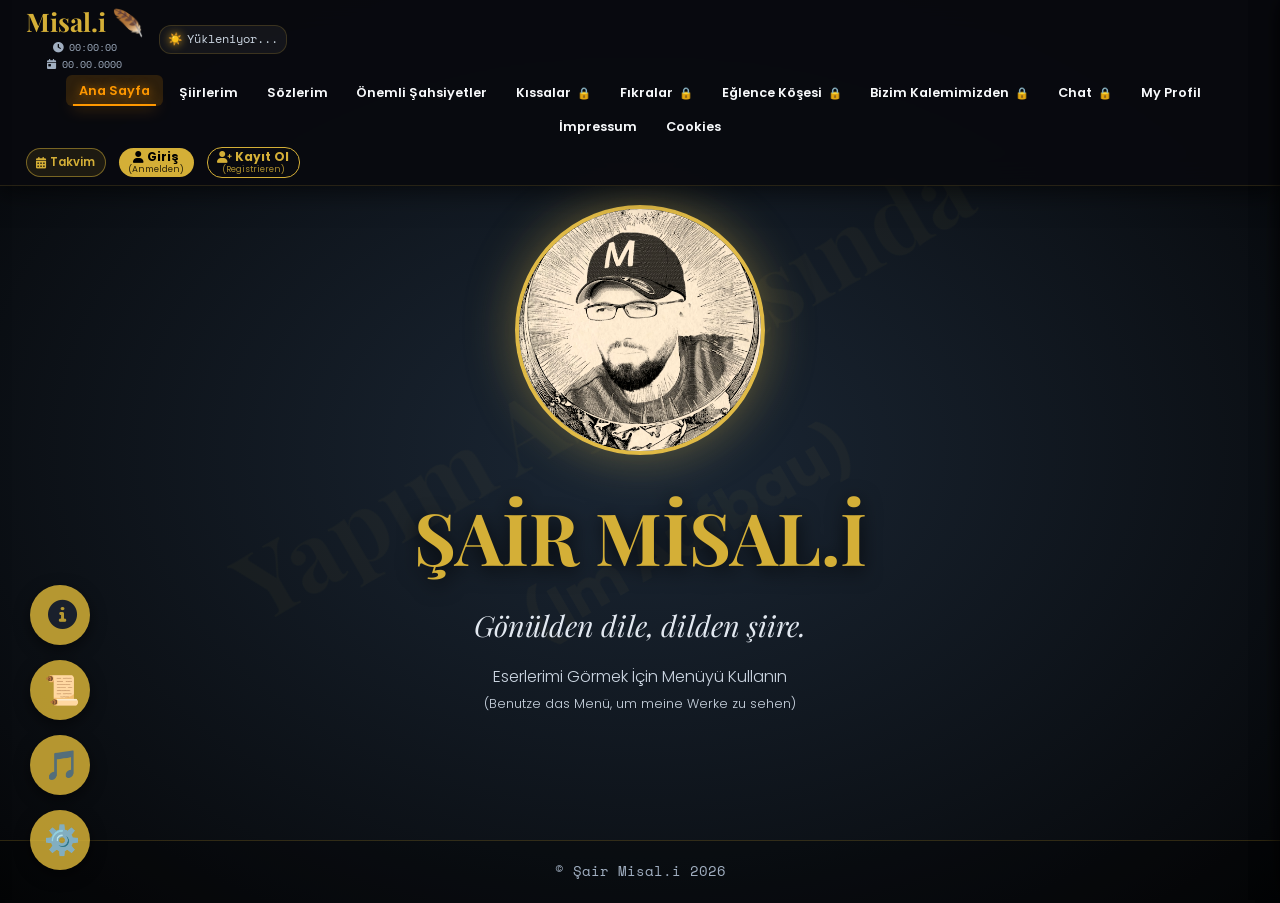
<file: sairmisali.html>
<!DOCTYPE html>
<html lang="tr" translate="no">
<head>
    <meta charset="UTF-8">
    <meta name="viewport" content="width=device-width, initial-scale=1.0, maximum-scale=1.0, user-scalable=no">
    <meta name="google" content="notranslate">
    <title>Şair Misal.i - Şiir ve Söz Dünyası</title>
    <link rel="stylesheet" href="https://cdnjs.cloudflare.com/ajax/libs/font-awesome/6.0.0/css/all.min.css">
    <style>
        @import url('https://fonts.googleapis.com/css2?family=Great+Vibes&family=Playfair+Display:ital,wght@0,400;0,700;1,400&family=Poppins:wght@300;400;600&family=Space+Mono&display=swap');
        
        :root { 
            --text-color: #f8fafc; --accent-color: #d4af37; 
            --card-bg: rgba(15, 23, 42, 0.5); --nav-bg: rgba(9, 10, 15, 0.95); 
            --modal-bg: rgba(4, 6, 10, 0.98); --modal-paper: #fdfbf7; 
            --transition-smooth: all 0.4s cubic-bezier(0.25, 0.8, 0.25, 1); 
        }
        
        * { margin: 0; padding: 0; box-sizing: border-box; -webkit-font-smoothing: antialiased; }
        html { scroll-behavior: smooth; }
        body { font-family: 'Poppins', sans-serif; background: radial-gradient(ellipse at center, #1b2735 0%, #050608 100%); color: var(--text-color); line-height: 1.6; overflow-x: hidden; overflow-y: auto; min-height: 100vh; display: flex; flex-direction: column; }
        .hidden { display: none !important; }
        
        ::-webkit-scrollbar { width: 12px; height: 12px; }
        ::-webkit-scrollbar-track { background: transparent; margin: 15px 0; }
        ::-webkit-scrollbar-thumb { background-color: rgba(212, 175, 55, 0.5); border-radius: 20px; border: 3px solid var(--modal-bg); background-clip: padding-box; }
        ::-webkit-scrollbar-thumb:hover { background-color: rgba(212, 175, 55, 1); }
        
        .construction-watermark { position: fixed; top: 50%; left: 50%; transform: translate(-50%, -50%) rotate(-30deg); font-family: 'Playfair Display', serif; font-size: clamp(3rem, 8vw, 6rem); color: rgba(212, 175, 55, 0.04); white-space: nowrap; pointer-events: none; z-index: 1; font-weight: bold; text-align: center; }
        .background-animations { position: fixed; top: 0; left: 0; width: 100vw; height: 100vh; z-index: 0; overflow: hidden; pointer-events: none; }
        
        @keyframes pulseBadge { 0% { transform: scale(1); box-shadow: 0 0 0 0 rgba(239, 68, 68, 0.7); } 70% { transform: scale(1.2); box-shadow: 0 0 0 10px rgba(239, 68, 68, 0); } 100% { transform: scale(1); } }
        .badge.new-msg { animation: pulseBadge 1s infinite; background: #ef4444 !important; border-color: #fff !important; color: white !important;}
        .status-dot { display: inline-block; width: 10px; height: 10px; background-color: #22c55e; border-radius: 50%; margin-right: 8px; box-shadow: 0 0 8px #22c55e; animation: pulseGreen 1.5s infinite; }
        .status-dot.mini { position: absolute; top: 6px; right: 6px; margin: 0; transition: 0.3s; border: 2px solid rgba(212, 175, 55, 0.85);}
        @keyframes pulseGreen { 0% { box-shadow: 0 0 0 0 rgba(34, 197, 94, 0.7); } 70% { box-shadow: 0 0 0 6px rgba(34, 197, 94, 0); } 100% { box-shadow: 0 0 0 0 rgba(34, 197, 94, 0); } }
        
        @keyframes spinSun { 0% { transform: rotate(0deg); } 100% { transform: rotate(360deg); } }
        @keyframes pulseCloud { 0%, 100% { transform: scale(1); } 50% { transform: scale(1.1); } }
        @keyframes rainDrop { 0% { transform: translateY(-2px); opacity: 1; } 100% { transform: translateY(2px); opacity: 0.5; } }
        .anim-sun { display: inline-block; animation: spinSun 8s linear infinite; color: #fbbf24; text-shadow: 0 0 10px #fbbf24;}
        .anim-cloud { display: inline-block; animation: pulseCloud 3s ease-in-out infinite; color: #e2e8f0; }
        .anim-rain { display: inline-block; animation: rainDrop 1s linear infinite; color: #60a5fa; }

        @keyframes blinkAnim { 0%, 100% { opacity: 1; } 50% { opacity: 0.3; } }
        .blink-text { animation: blinkAnim 2s infinite ease-in-out; }

        /* HEADER FIX: Ensures no overlapping */
        header { padding: 0.4rem 2%; display: flex; justify-content: space-between; align-items: center; background: var(--nav-bg); backdrop-filter: blur(15px); position: fixed; width: 100%; top: 0; z-index: 100; border-bottom: 1px solid rgba(212, 175, 55, 0.15); box-shadow: 0 5px 25px rgba(0,0,0,0.6); flex-wrap: wrap; gap: 5px; min-height: 70px; }
        .logo-group { display: flex; align-items: center; gap: 15px; }
        .logo-wrapper { display: flex; flex-direction: column; align-items: center; }
        .logo { font-family: 'Playfair Display', serif; font-size: clamp(1.2rem, 2vw, 1.8rem); font-weight: 700; color: var(--accent-color); text-decoration: none; display: flex; align-items: center; gap: 5px; cursor: pointer; transition: 0.3s; line-height: 1.2; }
        .logo:hover { text-shadow: 0 0 15px rgba(212,175,55,0.6); transform: scale(1.02); }
        
        .datetime-container { display: flex; flex-direction: column; font-family: 'Space Mono', monospace; font-size: 0.65rem; color: #a0aec0; margin-top: 2px; align-items: center;}
        .dt-item { cursor: pointer; transition: 0.3s; }
        .dt-item:hover { color: var(--accent-color); transform: scale(1.05); }

        .weather-widget { font-family: 'Space Mono', monospace; font-size: clamp(0.6rem, 0.9vw, 0.75rem); color: #cbd5e1; display: flex; align-items: center; gap: 5px; background: rgba(255,255,255,0.05); padding: 4px 8px; border-radius: 12px; border: 1px solid rgba(212,175,55,0.2); cursor: pointer; transition: 0.3s; height: fit-content;}
        .weather-widget:hover { background: rgba(212,175,55,0.2); transform: scale(1.05); }
        
        .nav-social-container { display: flex; align-items: center; flex-wrap: wrap; justify-content: center; flex-grow: 1; }
        nav { display: flex; gap: 0.2rem; flex-wrap: wrap; justify-content: center; }
        nav button { position: relative; background: none; border: none; color: var(--text-color); padding: 0.4rem 0.8rem; font-size: clamp(0.7rem, 1vw, 0.85rem); font-family: 'Poppins', sans-serif; font-weight: 600; cursor: pointer; transition: var(--transition-smooth); border-radius: 6px; }
        nav button::after { content: ''; position: absolute; bottom: 0; left: 50%; transform: translateX(-50%); width: 0; height: 2px; background: #ff9800; transition: width 0.3s ease; }
        nav button:hover { color: #ff9800; background: rgba(255, 152, 0, 0.1); }
        nav button:hover::after { width: 70%; box-shadow: 0 0 10px rgba(255, 152, 0, 0.6); }
        nav button.active-nav { color: #ff9800; background: rgba(255, 152, 0, 0.15); text-shadow: 0 0 10px rgba(255, 152, 0, 0.6); transform: translateY(-2px); }
        nav button.active-nav::after { width: 85%; box-shadow: 0 0 15px rgba(255, 152, 0, 0.9); }
        .locked-icon { display: inline-block; margin-left: 3px; font-size: 0.7rem; color: #ef4444; }
        
        .header-actions { display: flex; align-items: center; gap: 0.8rem; }
        .event-btn, .auth-btn { cursor: pointer; transition: var(--transition-smooth); font-family: 'Poppins', sans-serif; }
        .event-btn { background: rgba(212, 175, 55, 0.1); border: 1px solid rgba(212, 175, 55, 0.5); color: var(--accent-color); padding: 0.3rem 0.6rem; border-radius: 15px; font-size: clamp(0.7rem, 0.9vw, 0.8rem); font-weight: 600; display: flex; align-items: center; gap: 4px; }
        .event-btn:hover { background: rgba(212, 175, 55, 0.3); transform: scale(1.05); }
        .auth-btn { background: var(--accent-color); color: #000; border: none; padding: 0.2rem 0.6rem; border-radius: 15px; font-weight: bold; display:flex; flex-direction: column; align-items:center; line-height: 1; font-size: 0.75rem;}
        .auth-btn span { font-size: 0.55rem; font-weight: 400; opacity: 0.8; margin-top:2px;}
        .auth-btn:hover { background: #fdfbf7; transform: scale(1.05); }
        .user-greeting { font-family: 'Great Vibes', cursive; font-size: 1.1rem; color: var(--accent-color); display:none;}
        
        /* CONTENT PADDING FIX: To completely avoid header overlap */
        .page-view { display: none; padding: 180px 5% 40px; min-height: calc(100vh - 60px); animation: fadeIn 0.6s ease-out; z-index: 10; position: relative; flex-direction: column; flex-grow: 1; }
        .page-view.active-view { display: flex; }
        
        #home-view { justify-content: center; align-items: center; text-align: center; padding-top: 120px; }
        .profile-pic { width: clamp(150px, 20vw, 250px); height: clamp(150px, 20vw, 250px); border-radius: 50%; object-fit: cover; border: 4px solid var(--accent-color); box-shadow: 0 0 50px rgba(212, 175, 55, 0.4); animation: floatPic 6s ease-in-out infinite; margin-bottom: 1.5rem; cursor: pointer; filter: sepia(0.2) contrast(1.1); transition: var(--transition-smooth); z-index: 20; position: relative; }
        .profile-pic:hover { transform: scale(1.05); filter: sepia(0) contrast(1.2); box-shadow: 0 0 70px rgba(212, 175, 55, 0.7); }
        @keyframes floatPic { 0%, 100% { transform: translateY(0); } 50% { transform: translateY(-15px); } }
        
        .home-speech-bubble-wrapper { position: relative; opacity: 0; transform: translateY(20px); transition: var(--transition-smooth); cursor: pointer; z-index: 15; max-width: 90vw; display: none; }
        .home-speech-bubble-wrapper.show { opacity: 1; transform: translateY(0); margin-bottom: 2rem; display: block;}
        .speech-bubble { background: var(--modal-paper); color: #1a202c; padding: 1.2rem 2rem; border-radius: 20px; border: 3px solid var(--accent-color); font-family: 'Playfair Display', serif; font-style: italic; font-size: clamp(1rem, 1.8vw, 1.4rem); line-height: 1.6; position: relative; box-shadow: 0 15px 40px rgba(0,0,0,0.8); white-space: pre-wrap; }
        .speech-bubble::after { content: ''; position: absolute; bottom: 100%; left: 50%; transform: translateX(-50%); border-width: 12px; border-style: solid; border-color: transparent transparent var(--accent-color) transparent; }

        .hero-title { font-family: 'Playfair Display', serif; font-size: clamp(2.5rem, 6vw, 4.5rem); margin-bottom: 0.5rem; color: var(--accent-color); text-shadow: 0 5px 20px rgba(0,0,0,0.8); }
        .hero-subtitle { font-family: 'Playfair Display', serif; font-size: clamp(1.2rem, 3vw, 1.8rem); color: #e2e8f0; font-style: italic; margin-bottom: 1rem; }
        .hero-info { font-size: clamp(0.85rem, 1.5vw, 1rem); color: #cbd5e1; font-weight: 300; }

        .section-title { text-align: center; font-family: 'Great Vibes', cursive; font-size: clamp(2.5rem, 5vw, 3.5rem); margin-bottom: 2.5rem; color: var(--accent-color); text-shadow: 0 0 20px rgba(212, 175, 55, 0.3); line-height: 1.2; }
        .section-title span { font-family: 'Poppins', sans-serif; font-size: clamp(1rem, 2vw, 1.5rem); color: #a0aec0; display: block; margin-top: 5px;}
        
        .grid { display: grid; grid-template-columns: repeat(auto-fit, minmax(min(100%, 250px), 1fr)) !important; gap: 2rem; width: 100%; max-width: 1400px; margin: 0 auto; padding: 0 15px; }
        .card { background: var(--card-bg); padding: 2rem 1.5rem; border-radius: 16px; cursor: pointer; border: 1px solid rgba(212, 175, 55, 0.2); transition: var(--transition-smooth); text-align: center; backdrop-filter: blur(15px); display: flex; flex-direction: column; justify-content: center; align-items: center; min-height: 130px; box-shadow: 0 10px 25px rgba(0,0,0,0.5); }
        .card:hover { transform: translateY(-10px); box-shadow: 0 20px 45px rgba(0, 0, 0, 0.8); border-color: rgba(212, 175, 55, 0.8); background: rgba(20, 30, 50, 0.8); }
        .card h3 { font-family: 'Playfair Display', serif; font-size: clamp(1.1rem, 2vw, 1.4rem); margin: 0; color: var(--accent-color); text-transform: uppercase; letter-spacing: 1px; line-height: 1.4; white-space: pre-wrap; word-wrap: break-word; }
        .card-sub { display: block; font-family: 'Poppins', sans-serif; font-size: clamp(0.75rem, 1vw, 0.85rem); color: #a0aec0; font-weight: 300; margin-top: 5px; text-transform: none; letter-spacing: 0;}

        /* Bio */
        .bio-wrapper { display: flex; justify-content: center; align-items: center; width: 100%; }
        .bio-card { background: var(--card-bg); padding: clamp(2rem, 4vw, 3rem); border-radius: 20px; border: 1px solid rgba(212, 175, 55, 0.3); backdrop-filter: blur(15px); box-shadow: 0 15px 40px rgba(0,0,0,0.6); display: flex; flex-direction: row; gap: 2rem; align-items: flex-start; max-width: 1000px; width: 100%; }
        .bio-left { flex-shrink: 0; text-align: center; position: sticky; top: 20px;}
        .bio-pic { width: clamp(120px, 15vw, 180px); height: clamp(120px, 15vw, 180px); border-radius: 50%; border: 3px solid var(--accent-color); object-fit: cover; filter: sepia(0.2) contrast(1.1); box-shadow: 0 5px 20px rgba(0,0,0,0.5); margin-bottom: 10px;}
        .bio-right { flex-grow: 1; display: flex; flex-direction: column; text-align: left; }
        .bio-name { font-family: 'Playfair Display', serif; font-size: clamp(2rem, 4vw, 2.8rem); color: var(--accent-color); margin-bottom: 5px; line-height: 1; }
        .bio-meta { font-family: 'Space Mono', monospace; font-size: 0.9rem; color: #a0aec0; margin-bottom: 15px; }
        .bio-professions { background: rgba(0,0,0,0.3); border-left: 3px solid var(--accent-color); padding: 15px; border-radius: 0 10px 10px 0; margin-bottom: 20px; }
        .prof-item { font-size: 1.05rem; color: #e2e8f0; margin-bottom: 8px; font-weight: 600; display: flex; align-items: flex-start; gap: 10px;}
        .prof-item i { color: var(--accent-color); margin-top: 4px; }
        .prof-item small { display: block; font-weight: 300; color: #a0aec0; font-size: 0.9rem; margin-top: 2px;}
        .bio-text-group { margin-bottom: 25px; }
        .bio-lang-title { font-family: 'Great Vibes', cursive; color: var(--accent-color); font-size: 1.8rem; margin-bottom: 5px; border-bottom: 1px solid rgba(255,255,255,0.05); padding-bottom: 5px;}
        .bio-text { font-size: 1.05rem; color: #cbd5e1; line-height: 1.8; font-weight: 300; margin-bottom: 10px; white-space: pre-wrap;}
        .bio-tags { display: flex; flex-wrap: wrap; gap: 10px; margin-top: 10px; }
        .bio-tag { background: rgba(212, 175, 55, 0.1); border: 1px solid var(--accent-color); color: var(--accent-color); padding: 5px 12px; border-radius: 20px; font-size: 0.85rem; font-family: 'Playfair Display', serif; font-style: italic; cursor: default;}
        
        .text-container { max-width: 800px; margin: 0 auto; background: var(--card-bg); padding: clamp(2rem, 5vw, 4rem); border-radius: 20px; border: 1px solid rgba(212, 175, 55, 0.2); backdrop-filter: blur(15px); width: 100%; }
        .text-container h3 { color: var(--accent-color); margin-top: 2rem; margin-bottom: 0.5rem; font-family: 'Playfair Display', serif; font-size: 1.5rem;}
        .text-container p { color: #cbd5e1; margin-bottom: 1rem; font-weight: 300; font-size: 1.05rem; white-space: pre-wrap;}

        /* BİZİM KALEMİMİZDEN & SOHBET */
        .chat-box { width: 100%; flex-grow: 1; background: rgba(0,0,0,0.4); border-radius: 10px; border: 1px solid rgba(255,255,255,0.1); overflow-y: auto; padding: 15px; display: flex; flex-direction: column; gap: 10px; }
        .chat-input-area { width: 100%; display: flex; flex-direction: row; gap: 10px; margin-top: 15px; align-items: center; height: 50px; }
        .chat-input-area input { flex-grow: 1; height: 100%; padding: 0 15px; border-radius: 8px; border: 1px solid var(--accent-color); background: rgba(0,0,0,0.5); color: white; outline: none; font-family: 'Poppins', sans-serif; font-size: 1rem; }
        .chat-input-area button { width: 60px; height: 100%; background: var(--accent-color); border: none; border-radius: 8px; cursor: pointer; color: #000; font-size: 1.2rem; display: flex; align-items: center; justify-content: center; flex-shrink: 0; }

        .poem-post { background: rgba(0,0,0,0.4); border: 1px solid rgba(212,175,55,0.3); border-radius: 10px; padding: 15px; margin-bottom: 15px; text-align: left; }
        .poem-post-header { display: flex; align-items: baseline; gap: 10px; border-bottom: 1px dashed rgba(212,175,55,0.2); padding-bottom: 5px; margin-bottom: 10px; }
        .poem-post-body { white-space: pre-wrap; font-family: 'Playfair Display', serif; font-size: 1.1rem; color: #fdfbf7; margin-bottom: 15px; line-height: 1.8; word-wrap: break-word; }
        .bk-comments { background: rgba(255,255,255,0.05); padding: 10px; border-radius: 8px; margin-top: 10px; }
        .bk-comment-item { font-size: 0.85rem; color: #cbd5e1; border-bottom: 1px dashed rgba(255,255,255,0.1); padding: 5px 0; display: flex; justify-content: space-between; align-items: baseline;}

        /* BUTTON MENÜS */
        .bottom-left-menu { position: fixed; bottom: 30px; left: 30px; display: flex; flex-direction: column; gap: 15px; z-index: 90; }
        .bottom-right-menu { position: fixed; bottom: 30px; right: 30px; display: flex; flex-direction: column; gap: 15px; z-index: 90; }
        .bottom-right-menu.admin-only { display: none; }
        body.admin-mode .bottom-right-menu.admin-only { display: flex; }
        .bottom-btn { position: relative; background: rgba(212, 175, 55, 0.85); color: #1a202c; border-radius: 30px; font-family: 'Poppins', sans-serif; font-weight: 600; font-size: 0.95rem; cursor: pointer; box-shadow: 0 5px 15px rgba(0,0,0,0.5); transition: all 0.4s cubic-bezier(0.25, 0.8, 0.25, 1); border: 2px solid transparent; height: 60px; width: 60px; overflow: visible; white-space: nowrap; padding: 0; align-self: flex-start; }
        .bottom-right-menu .bottom-btn { align-self: flex-end; display: flex; align-items: center; justify-content: flex-end; }
        .bottom-left-menu .bottom-btn { display: flex; align-items: center; justify-content: flex-start; }
        .bottom-btn:hover, .bottom-btn:active { width: 250px; background: rgba(10,15,25,0.9); border-color: var(--accent-color); color: var(--accent-color); transform: scale(1.05); }
        .btn-icon { position: absolute; width: 60px; height: 60px; display: flex; justify-content: center; align-items: center; font-size: 1.8rem; z-index: 2; }
        .bottom-left-menu .btn-icon { left: 0; }
        .bottom-right-menu .btn-icon { right: 0; }
        .btn-text { opacity: 0; transition: opacity 0.3s 0.1s; display: flex; align-items: center; z-index: 1; font-size: 1rem; }
        .bottom-left-menu .btn-text { margin-left: 65px; }
        .bottom-right-menu .btn-text { margin-right: 65px; }
        .bottom-btn:hover .btn-text, .bottom-btn:active .btn-text { opacity: 1; }
        .admin-badge-icon { position: absolute; top: -5px; right: -5px; background: #ef4444; color: white; border-radius: 50%; width: 24px; height: 24px; font-size: 0.85rem; display: flex; justify-content: center; align-items: center; font-weight: bold; border: 2px solid #1a202c; z-index: 10; box-shadow: 0 2px 5px rgba(0,0,0,0.5); }

        /* SIDEBARS */
        .sidebar { position: fixed; top: 0; left: -350px; width: 320px; max-width: 85vw; height: 100vh; background: rgba(9, 10, 15, 0.95); backdrop-filter: blur(20px); z-index: 2000; box-shadow: 5px 0 25px rgba(0,0,0,0.8); transition: left 0.4s cubic-bezier(0.25, 0.8, 0.25, 1); display: flex; flex-direction: column; border-right: 1px solid rgba(212, 175, 55, 0.2); }
        .sidebar.open { left: 0; }
        .sidebar-right { position: fixed; top: 0; right: -350px; width: 340px; max-width: 85vw; height: 100vh; background: rgba(9, 10, 15, 0.95); backdrop-filter: blur(20px); z-index: 2000; box-shadow: -5px 0 25px rgba(0,0,0,0.8); transition: right 0.4s cubic-bezier(0.25, 0.8, 0.25, 1); display: flex; flex-direction: column; border-left: 1px solid rgba(212, 175, 55, 0.2); }
        .sidebar-right.open { right: 0; }
        .sidebar-overlay { position: fixed; top: 0; left: 0; width: 100vw; height: 100vh; background: rgba(0,0,0,0.6); z-index: 1999; opacity: 0; visibility: hidden; transition: opacity 0.4s; pointer-events: none;}
        .sidebar-overlay.show { opacity: 1; visibility: visible; pointer-events: auto;}
        .sidebar-header { padding: 20px; display: flex; justify-content: space-between; align-items: center; border-bottom: 1px solid rgba(212, 175, 55, 0.2); }
        .close-sidebar:hover { color: var(--accent-color); transform: rotate(90deg); }
        .sidebar-content { padding: 20px; overflow-y: auto; flex-grow: 1; }
        .sidebar-section h3 { font-family: 'Great Vibes', cursive; color: var(--accent-color); font-size: 1.8rem; margin-bottom: 10px; border-bottom: 1px dashed rgba(255,255,255,0.1); padding-bottom: 5px;}
        .sidebar-section ul { list-style: none; padding: 0; margin: 0; }
        .sidebar-section li { padding: 8px 5px; font-size: 0.95rem; font-weight: 300; color: #cbd5e1; cursor: pointer; border-bottom: 1px solid rgba(255,255,255,0.03); transition: 0.3s; line-height: 1.4;}
        .sidebar-section li span { display: block; font-size: 0.75rem; color: #718096; }
        .sidebar-section li:hover { color: var(--accent-color); padding-left: 10px; background: rgba(212, 175, 55, 0.05); border-radius: 5px;}

        .anthem-section { display: none; text-align: center; margin-top: 15px;}
        .anthem-section.active { display: block; animation: fadeIn 0.5s;}
        .anthem-lyrics { font-family: 'Playfair Display', serif; font-size: 0.9rem; line-height: 1.6; margin-top: 15px; color: #cbd5e1; white-space: pre-wrap; text-align: left; background: rgba(0,0,0,0.3); padding: 15px; border-radius: 10px; border: 1px dashed rgba(212,175,55,0.3); max-height: 55vh; overflow-y: auto;}

        /* CALENDAR */
        .calendar-container { width: 100%; max-width: 320px; margin: 0 auto; display: flex; flex-direction: column; align-items: center; }
        .calendar-header { display: flex; justify-content: space-between; align-items: center; width: 100%; margin-bottom: 10px; }
        .calendar-header button { background: rgba(212,175,55,0.1); border: 1px solid rgba(212,175,55,0.5); color: var(--accent-color); width: 30px; height: 30px; border-radius: 50%; font-size: 1rem; cursor: pointer; transition: 0.3s; display: flex; justify-content: center; align-items: center; }
        .calendar-header button:hover { background: var(--accent-color); color: black; transform: scale(1.1);}
        .calendar-title-text { font-family: 'Playfair Display', serif; font-size: 1.3rem; color: var(--accent-color); margin: 0; }
        .calendar-grid { display: grid; grid-template-columns: repeat(7, 1fr); gap: 4px; text-align: center; width: 100%; }
        .calendar-day-name { font-weight: bold; color: #a0aec0; font-size: 0.75rem; padding-bottom: 2px; transition: 0.3s; }
        .calendar-day-name.highlight { color: var(--accent-color); font-size: 0.9rem; text-shadow: 0 0 8px var(--accent-color); }
        .calendar-day { background: rgba(255,255,255,0.05); border: 1px solid rgba(212,175,55,0.1); padding: 6px 0; border-radius: 6px; cursor: pointer; transition: all 0.3s ease; font-size: 0.9rem; color: #cbd5e1; }
        .calendar-day:hover { background: rgba(212,175,55,0.2); border-color: rgba(212,175,55,0.5); transform: scale(1.1); color: #fff;}
        .calendar-day.today { border-bottom: 3px solid var(--accent-color); color: white;}
        .calendar-day.selected { font-weight: bold; transform: scale(1.15); border-color: var(--accent-color); background: rgba(212,175,55,0.8); box-shadow: 0 0 12px rgba(212,175,55,0.8); color: #000;}
        .calendar-day.empty { background: transparent; border: none; cursor: default; }
        .calendar-msg-box { margin-top: 15px; padding: 12px; border-radius: 12px; background: rgba(0,0,0,0.4); border: 1px dashed rgba(212,175,55,0.5); width: 100%; display: flex; flex-direction: column; justify-content: center; align-items: center; min-height: 100px; text-align: center; box-shadow: inset 0 0 10px rgba(0,0,0,0.8);}
        
        .auth-input { width: 100%; padding: 10px; margin-bottom: 10px; border-radius: 8px; border: 1px solid rgba(212,175,55,0.5); background: rgba(0,0,0,0.3); color: white; font-family: 'Poppins', sans-serif; outline: none;}
        .auth-input:focus { border-color: var(--accent-color); background: rgba(0,0,0,0.6); }
        .admin-log-box { background: rgba(0,0,0,0.5); border-top: 1px solid var(--accent-color); padding: 15px; margin-top: 20px; border-radius: 10px; font-size: 0.85rem;}
        
        /* ANALOG CLOCK */
        .analog-clock { width: 160px; height: 160px; border: 4px solid var(--accent-color); border-radius: 50%; position: relative; margin: 20px auto; background: rgba(0,0,0,0.5); box-shadow: inset 0 0 20px rgba(0,0,0,0.8), 0 0 15px rgba(212,175,55,0.3); display: flex; justify-content: center; align-items: center;}
        .analog-center { position: absolute; width: 10px; height: 10px; background: #fff; border-radius: 50%; z-index: 10; }
        .hand { position: absolute; bottom: 50%; left: 50%; transform-origin: bottom; background: var(--accent-color); border-radius: 4px; transform: translateX(-50%) rotate(0deg); transition: transform 0.05s cubic-bezier(0.4, 2.08, 0.55, 0.44); }
        .hand.hour { width: 6px; height: 45px; background: #fff; z-index: 5; }
        .hand.min { width: 4px; height: 60px; background: #cbd5e1; z-index: 6; }
        .hand.sec { width: 2px; height: 70px; background: #ef4444; z-index: 7; }

        /* SHARE BUTTON */
        .share-btn-content { color: #cbd5e1; cursor: pointer; transition: 0.3s; font-size: 1.5rem; display: flex; align-items: center; gap: 5px; background: transparent; border: none; padding: 5px 10px; font-family: 'Poppins', sans-serif; }
        .share-btn-content:hover { color: var(--accent-color); transform: scale(1.1); }

        /* IN/OUT ADMIN MODAL CSS */
        .admin-form-group { display: flex; flex-direction: column; gap: 10px; text-align: left; margin-bottom: 15px; }
        .admin-form-group label { color: var(--accent-color); font-weight: bold; font-size: 0.9rem; }
        .admin-form-group select, .admin-form-group textarea { width: 100%; padding: 10px; border-radius: 8px; border: 1px solid rgba(212,175,55,0.5); background: rgba(0,0,0,0.5); color: white; font-family: 'Poppins', sans-serif; outline: none; }
        .admin-form-group select:focus, .admin-form-group textarea:focus { border-color: var(--accent-color); }
        .admin-tab-btns { display: flex; gap: 10px; margin-bottom: 15px; }
        .admin-tab-btn { flex: 1; padding: 10px; background: rgba(255,255,255,0.05); color: #cbd5e1; border: 1px solid rgba(212,175,55,0.3); border-radius: 8px; cursor: pointer; font-family: 'Poppins', sans-serif; font-weight: bold; transition: 0.3s; }
        .admin-tab-btn.active { background: var(--accent-color); color: black; }

        /* FOOTER */
        footer { text-align: center; padding: 20px; margin-top: auto; color: #a0aec0; font-family: 'Space Mono', monospace; font-size: 0.85rem; border-top: 1px solid rgba(212,175,55,0.2); width: 100%; background: rgba(0,0,0,0.3); }

        @keyframes fadeIn { from { opacity: 0; transform: translateY(10px); } to { opacity: 1; transform: translateY(0); } }

        /* MODALS & UI - NARROWED FOR READABILITY */
        .modal { display: none; position: fixed; top: 0; left: 0; width: 100vw; height: 100vh; background: var(--modal-bg); z-index: 1000; opacity: 0; transition: opacity 0.3s ease; justify-content: center; align-items: center; padding: 15px; overflow-y:auto; }
        .modal.active-modal { display: flex; opacity: 1; }
        .modal-content { background: var(--modal-paper); border-radius: 16px !important; width: 90% !important; max-width: 500px !important; max-height: 90vh !important; display: flex; flex-direction: column; position: relative; border: 3px solid var(--accent-color); box-shadow: 0 0 60px rgba(212, 175, 55, 0.5); transform: scale(0.95); transition: transform 0.3s cubic-bezier(0.175, 0.885, 0.32, 1.275); overflow-y: auto !important; margin: auto !important;}
        .modal.active-modal .modal-content { transform: scale(1); }
        .modal-header { display: flex; justify-content: space-between; align-items: center; padding: 15px 20px 0; background: transparent; z-index: 10; position: relative;}
        .lang-toggle { display: flex; background: rgba(0,0,0,0.05); border-radius: 20px; border: 1px solid rgba(212,175,55,0.4); overflow: hidden; }
        .lang-toggle button { background: transparent; border: none; padding: 5px 15px; font-family: 'Poppins', sans-serif; font-weight: 600; cursor: pointer; transition: 0.3s; color: #718096; font-size: 0.9rem;}
        .lang-toggle button.active { background: var(--accent-color); color: #fff; }
        .close-btn { font-size: 2.5rem; color: #1a202c; cursor: pointer; transition: 0.3s; line-height: 1; text-shadow: 0 0 10px white; z-index: 10; }
        .close-btn:hover { color: var(--accent-color); transform: rotate(90deg); }
        .modal-body { padding: 10px 30px 10px; display: flex; flex-direction: column; flex-grow: 1; justify-content: flex-start; align-items: center; overflow-y: auto; }
        .modal-title { font-family: 'Playfair Display', serif; font-size: clamp(1.5rem, 3.5vw, 2.5rem); margin-bottom: 1rem; color: #1a202c; border-bottom: 2px solid rgba(26, 32, 44, 0.1); padding-bottom: 10px; width: 100%; text-align: center; transition: 0.3s;}
        .modal-text { font-family: 'Playfair Display', serif; font-size: clamp(12px, 2vmin, 24px); line-height: 1.6; white-space: pre-wrap; color: #2d3748; text-align: center; width: 100%; font-weight: 500; transition: opacity 0.3s; word-wrap: break-word; }
        .modal-watermark { position: absolute; top: 50%; left: 50%; transform: translate(-50%, -50%); font-size: clamp(8rem, 25vw, 15rem); opacity: 0.04; z-index: 0; pointer-events: none; color: var(--accent-color); }
        
        /* DIALOG Z-INDEX FIX */
        #custom-dialog-modal { z-index: 99999 !important; }

        .game-modal-content { background: #0b0f19 !important; border: 2px solid var(--accent-color) !important; color: white !important; max-width: 450px !important; padding: 25px !important; text-align: center !important; margin: auto !important;}
        .game-modal-content .close-btn { color: white; text-shadow: none; }
        .game-title { font-family: 'Great Vibes', cursive !important; color: var(--accent-color) !important; font-size: 2.5rem !important; margin-bottom: 15px !important; }
        .reset-btn { margin-top: 15px !important; background: var(--accent-color) !important; border: none; color: black !important; padding: 10px 20px; border-radius: 20px; font-size: 1rem; cursor: pointer; font-weight: bold; transition: 0.3s; width: 100% !important;}
        .reset-btn:hover { background: white !important; transform: scale(1.05); box-shadow: 0 0 15px rgba(255,255,255,0.5);}

        /* GAMES REDESIGN (Oyun Stilleri Onarıldı) */
        .fal-cup { font-size: 7rem; cursor: pointer; transition: 0.5s; filter: drop-shadow(0 10px 15px rgba(212,175,55,0.3)); display: inline-block; margin: 20px 0;}
        .fal-cup:hover { transform: scale(1.15) rotate(15deg); filter: drop-shadow(0 15px 25px rgba(212,175,55,0.6)); }
        .fal-cup.spilled { transform: rotate(140deg) translateY(30px); opacity: 0.6; pointer-events: none; }
        
        #zodiac-grid { display: grid !important; grid-template-columns: repeat(3, 1fr) !important; gap: 8px !important; margin-top: 10px; }
        .zodiac-btn { background: rgba(255,255,255,0.05); border: 1px solid var(--accent-color); color: #fff; padding: 10px !important; border-radius: 10px; cursor: pointer; text-align: center; transition: 0.3s; min-height: 70px; display:flex; flex-direction:column; align-items:center; justify-content:center;}
        .zodiac-btn:hover { background: var(--accent-color); color: #000; transform: scale(1.05); }
        .zodiac-btn div { font-size: 2rem !important; margin-bottom: 5px !important; }
        .zodiac-name { font-size: 0.8rem !important; font-family: 'Poppins', sans-serif; font-weight: bold; }
        
        .tictactoe-container .board { display: grid; grid-template-columns: repeat(3, 1fr); gap: 10px; max-width: 300px; margin: 20px auto; }
        .cell { aspect-ratio: 1; font-size: 3.5rem; display: flex; justify-content: center; align-items: center; cursor: pointer; border-radius: 12px; background: rgba(0,0,0,0.6); transition: 0.3s; box-shadow: inset 0 0 15px rgba(0,0,0,0.8); border: 2px solid rgba(212,175,55,0.3); }
        .cell:hover { background: rgba(212,175,55,0.2); }
        .cell.X { color: var(--accent-color); text-shadow: 0 0 15px var(--accent-color); }
        .cell.O { color: #fff; text-shadow: 0 0 15px #fff; }
        
        .memory-board { display: grid; grid-template-columns: repeat(4, 1fr); gap: 12px; max-width: 350px; margin: 20px auto; perspective: 1000px; }
        .mem-card { aspect-ratio: 1; font-size: 2.5rem; display:flex; justify-content:center; align-items:center; background: rgba(0,0,0,0.6); border: 2px solid rgba(212,175,55,0.3); border-radius:12px; cursor:pointer; transition: transform 0.6s cubic-bezier(0.4, 0.2, 0.2, 1); transform-style: preserve-3d; box-shadow: 0 5px 15px rgba(0,0,0,0.5); }
        .mem-card.flipped { background: rgba(212,175,55,0.15); border-color: var(--accent-color); transform: rotateY(180deg); }
        .mem-card.matched { background: rgba(34,197,94,0.15); border-color: #22c55e; opacity: 0.9; cursor: default; transform: rotateY(180deg) scale(0.95); box-shadow: 0 0 15px rgba(34,197,94,0.3); }
        
        .rps-arena { display: flex; justify-content: space-around; align-items: center; font-size: 5rem; margin: 20px 0; background: rgba(0,0,0,0.4); padding: 30px 10px; border-radius: 20px; border: 1px inset rgba(212,175,55,0.3); box-shadow: inset 0 0 20px rgba(0,0,0,0.8); }
        .rps-btn { font-size: 3rem; width: 85px; height: 85px; border-radius: 50%; background: rgba(255,255,255,0.05); border: 2px solid var(--accent-color); cursor: pointer; transition: 0.3s; display: flex; align-items: center; justify-content: center; box-shadow: 0 5px 15px rgba(0,0,0,0.5); color: white; }
        .rps-btn:hover { background: var(--accent-color); transform: scale(1.15) translateY(-5px); box-shadow: 0 10px 25px rgba(212,175,55,0.6); color: black;}
        
        .simon-board { display: grid; grid-template-columns: 1fr 1fr; gap: 20px; width: 260px; margin: 25px auto; }
        .simon-btn { aspect-ratio: 1; border-radius: 50%; cursor: pointer; opacity: 0.4; transition: 0.2s; box-shadow: 0 5px 15px rgba(0,0,0,0.6); border: 4px solid rgba(255,255,255,0.1);}
        .simon-btn.active { opacity: 1; box-shadow: 0 0 40px currentColor; filter: brightness(1.5); transform: scale(1.05); border-color: #fff;}
        
        .dice-container { font-size: 8rem; height: 150px; display: flex; justify-content: center; align-items: center; margin: 20px 0; color: var(--accent-color); text-shadow: 0 0 25px rgba(212,175,55,0.5); }
        
        .cookie-emoji { font-size: 8rem; cursor: pointer; transition: 0.3s cubic-bezier(0.175, 0.885, 0.32, 1.275); user-select: none; filter: drop-shadow(0 15px 25px rgba(212,175,55,0.3)); display: inline-block; margin: 20px 0; }
        .cookie-emoji:hover { transform: scale(1.15) rotate(5deg); filter: drop-shadow(0 20px 35px rgba(212,175,55,0.6)); }
        
        .keyboard { display: flex; flex-wrap: wrap; justify-content: center; gap: 8px; margin-top: 20px; width: 100%; }
        .key-btn { min-width: 40px; height: 40px; border-radius: 8px; background: rgba(255,255,255,0.05); color: white; border: 1px solid rgba(212,175,55,0.4); cursor: pointer; font-family: 'Poppins', sans-serif; font-weight: bold; transition: 0.2s; font-size: 1.1rem; }
        .key-btn:hover:not(:disabled) { background: var(--accent-color); color: black; transform: scale(1.1); }
        
        /* DESKTOP OPTIMIZATION */
        @media (min-width: 769px) {
            .page-view { padding-top: 140px; }
            .zodiac-grid { grid-template-columns: repeat(4, 1fr) !important; }
        }
        /* MOBILE OPTIMIZATION */
        @media (max-width: 768px) {
            .page-view { padding-top: 180px; }
            .zodiac-grid { grid-template-columns: repeat(3, 1fr) !important; }
            .card { padding: 15px 10px; min-height: 110px; }
            .modal-content { width: 95% !important; padding: 15px !important; }
            .game-modal-content { max-width: 95% !important; padding: 15px !important; }
        }
    </style>
</head>

<body onclick="window.closeAllModals(event)">
    <div id="toast" class="toast" style="position:fixed; top:20px; right:-300px; background:var(--accent-color); color:#000; padding:15px 20px; border-radius:8px; font-family:'Poppins', sans-serif; font-weight:bold; box-shadow:0 5px 15px rgba(0,0,0,0.5); z-index:9999; transition:0.4s;"><span id="toast-msg">Mesaj</span></div>

    <div class="construction-watermark">Yapım Aşamasında<br><span style="font-size: 0.6em; font-family: 'Poppins', sans-serif;">(Im Aufbau)</span></div>
    <div class="background-animations" id="bg-anim"></div>

    <header>
        <div class="logo-group">
            <div class="logo-wrapper">
                <a href="#" class="logo" onclick="window.openProfileImageModal(event)">Misal.i 🪶</a>
                <div class="datetime-container">
                    <div class="dt-item" onclick="window.openAnalogClockModal(event)"><i class="fas fa-clock"></i> <span id="digi-clock">00:00:00</span></div>
                    <div class="dt-item" onclick="window.openEventsModal(event)"><i class="fas fa-calendar-day"></i> <span id="digi-date">00.00.0000</span></div>
                </div>
            </div>
            <div id="weather-widget" class="weather-widget" onclick="window.openWeatherModal(event)">
                <span class="anim-sun">☀️</span> Yükleniyor...
            </div>
        </div>

        <div class="nav-social-container">
            <nav id="main-nav">
                <button onclick="window.navigate('home-view')" class="active-nav">Ana Sayfa</button>
                <button onclick="window.navigate('siirler-view')">Şiirlerim</button>
                <button onclick="window.navigate('sozler-view')">Sözlerim</button>
                <button onclick="window.navigate('sahsiyetler-view')">Önemli Şahsiyetler</button>
                <button class="auth-lock" onclick="window.requireAuth(() => window.navigate('hikayeler-view'))">Kıssalar <span class="locked-icon">🔒</span></button>
                <button class="auth-lock" onclick="window.requireAuth(() => window.navigate('fikralar-view'))">Fıkralar <span class="locked-icon">🔒</span></button>
                <button class="auth-lock" onclick="window.requireAuth(() => window.navigate('oyunlar-view'))">Eğlence Köşesi <span class="locked-icon">🔒</span></button>
                <button class="auth-lock" onclick="window.requireAuth(() => window.navigate('bizim-kalemimizden-view'))">Bizim Kalemimizden <span class="locked-icon">🔒</span></button>
                <button class="auth-lock" onclick="window.requireAuth(() => window.navigate('sohbet-view'))">Chat <span class="locked-icon">🔒</span></button>
                <button onclick="window.navigate('hakkimda-view')">My Profil</button>
                <button onclick="window.navigate('impressum-view')">İmpressum</button>
                <button onclick="window.navigate('cookie-view')">Cookies</button>
            </nav>
        </div>

        <div class="header-actions" id="header-actions-container">
            <button class="event-btn" id="event-btn" onclick="window.openEventsModal(event)">
                <i class="fas fa-calendar-alt"></i> <span id="event-btn-text">Takvim</span>
            </button>
            <button class="auth-btn auth-view-btn" id="auth-btn" onclick="window.m_openLogin(event)">
                <div><i class="fas fa-user"></i> Giriş</div><span>(Anmelden)</span>
            </button>
            <button class="auth-btn auth-view-btn" id="reg-btn" onclick="window.m_openRegister(event)" style="background: transparent; border: 1px solid var(--accent-color); color: var(--accent-color);">
                <div><i class="fas fa-user-plus"></i> Kayıt Ol</div><span>(Registrieren)</span>
            </button>
            <span class="user-greeting" id="user-greeting"></span>
        </div>
    </header>

    <div class="bottom-left-menu" id="bottom-left-menu">
        <button class="bottom-btn" onclick="window.openInfoModal(event)">
            <span class="btn-icon"><i class="fas fa-info-circle"></i></span> <span class="btn-text">Bilgi / Info</span>
        </button>
        <button class="bottom-btn" onclick="window.toggleSidebar('fihristSidebar', event)">
            <span class="btn-icon">📜</span> <span class="btn-text">Eserlerim / Werke</span>
        </button>
        <button class="bottom-btn" onclick="window.openAnthemsModal(event)">
            <span class="btn-icon">🎵</span> <span class="btn-text">Marşlar / Hymnen</span>
        </button>
        <button class="bottom-btn auth-lock" id="btn-edit-profile" onclick="window.requireAuth(() => window.openProfileEditModal(event))">
            <span class="btn-icon">⚙️</span> <span class="btn-text">Profilim / Profil</span>
        </button>
    </div>

    <div class="bottom-right-menu admin-only" id="bottom-right-menu">
        <button class="bottom-btn right-btn" onclick="window.openInOutAdminModal(event)">
            <span class="btn-icon"><i class="fas fa-folder-plus"></i></span> <span class="btn-text">In/Out Admin</span>
        </button>
        <button class="bottom-btn right-btn" onclick="window.openAdminUsersModal(event)">
            <span class="btn-icon"><i class="fas fa-clipboard-list"></i></span> <span class="btn-text">Kayıtlı Kullanıcılar</span>
        </button>
        <button class="bottom-btn right-btn" onclick="window.toggleSidebar('onlineSidebar', event)">
            <span class="btn-icon"><i class="fas fa-users"></i></span> <span class="btn-text">Online & Rapor</span>
            <span class="status-dot mini" id="online-dot-mini"></span>
        </button>
        <button class="bottom-btn right-btn" onclick="window.openAdminMessages(event)">
            <span class="btn-icon"><i class="fas fa-envelope"></i></span> <span class="btn-text">Gelen Kutusu</span>
            <div class="badge admin-badge-icon" id="admin-badge">0</div>
        </button>
    </div>

    <div id="sidebarOverlay" class="sidebar-overlay" onclick="window.closeAllSidebars()"></div>
    
    <div id="fihristSidebar" class="sidebar" onclick="event.stopPropagation()">
        <div class="sidebar-header">
            <h2>📜 Eserlerim</h2>
            <span class="close-btn" onclick="window.closeAllSidebars()" style="color: white; font-size:2rem;">&times;</span>
        </div>
        <div class="sidebar-content">
            <div class="sidebar-section"><h3>Şiirlerim</h3><ul id="fihrist-siirler-list"></ul></div>
            <div class="sidebar-section"><h3>Sözlerim</h3><ul id="fihrist-sozler-list"></ul></div>
            <div class="sidebar-section"><h3>Kıssalar</h3><ul id="fihrist-hikayeler-list"></ul></div>
            <div class="sidebar-section"><h3>Fıkralar</h3><ul id="fihrist-fikralar-list"></ul></div>
            <div class="sidebar-section"><h3>Tarihe İz Bırakanlar</h3><ul><li onclick="window.navigate('sahsiyetler-view'); window.closeAllSidebars();">Önemli Şahsiyetler Listesi<span>(Bedeutende Persönlichkeiten)</span></li></ul></div>
        </div>
    </div>

    <div id="anthemSidebar" class="sidebar-right" onclick="event.stopPropagation()">
        <div class="sidebar-header">
            <h2>🎵 Marşlar / Hymnen</h2>
            <span class="close-btn" onclick="window.closeAllSidebars()" style="color: white; font-size:2rem;">&times;</span>
        </div>
        <div class="sidebar-content" style="padding:10px;">
            <div class="lang-toggle" style="margin-bottom:20px; display:flex; justify-content:center;">
                <button id="btn-anthem-tr" class="active" onclick="window.switchAnthemLang('TR')" style="border-radius:15px 0 0 15px;">🇹🇷 İstiklal Marşı</button>
                <button id="btn-anthem-de" onclick="window.switchAnthemLang('DE')" style="border-radius:0 15px 15px 0;">🇩🇪 Deutschlandlied</button>
            </div>
            <div id="anthem-tr-content" class="anthem-section active">
                <h3 style="color:var(--accent-color); font-family:'Playfair Display',serif;">İstiklal Marşı</h3>
                <p style="color:#a0aec0; font-size:0.85rem; margin-bottom:20px; border-bottom: 1px dashed rgba(212,175,55,0.3); padding-bottom: 10px;">Mehmet Akif Ersoy</p>
                <div class="anthem-lyrics">Korkma, sönmez bu şafaklarda yüzen al sancak;
Sönmeden yurdumun üstünde tüten en son ocak.
O benim milletimin yıldızıdır, parlayacak;
O benimdir, o benim milletimindir ancak.

Çatma, kurban olayım, çehreni ey nazlı hilal!
Kahraman ırkıma bir gül! Ne bu şiddet, bu celâl?
Sana olmaz dökülen kanlarımız sonra helâl...
Hakkıdır, Hakk'a tapan, milletimin istiklâl!

Ben ezelden beridir hür yaşadım, hür yaşarım.
Hangi çılgın bana zincir vuracakmış? Şaşarım!
Kükremiş sel gibiyim, bendimi çiğner, aşarım.
Yırtarım dağları, enginlere sığmam, taşarım.

Garbın âfâkını sarmışsa çelik zırhlı duvar,
Benim iman dolu göğsüm gibi serhaddim var.
Ulusun, korkma! Nasıl böyle bir imanı boğar,
'Medeniyet!' dediğin tek dişi kalmış canavar?

Arkadaş! Yurduma alçakları uğratma, sakın.
Siper et gövdeni, dursun bu hayâsızca akın.
Doğacaktır sana va'dettiği günler Hakk'ın...
Kim bilir, belki yarın, belki yarından da yakın.</div>
            </div>
            <div id="anthem-de-content" class="anthem-section">
                <h3 style="color:var(--accent-color); font-family:'Playfair Display',serif;">Das Lied der Deutschen</h3>
                <p style="color:#a0aec0; font-size:0.85rem; margin-bottom:20px; border-bottom: 1px dashed rgba(212,175,55,0.3); padding-bottom: 10px;">August Heinrich Hoffmann von Fallersleben</p>
                <div class="anthem-lyrics">Deutschland, Deutschland über alles,
Über alles in der Welt,
Wenn es stets zu Schutz und Trutze
Brüderlich zusammenhält.
Von der Maas bis an die Memel,
Von der Etsch bis an den Belt,
Deutschland, Deutschland über alles,
Über alles in der Welt!

Deutsche Frauen, deutsche Treue,
Deutscher Wein und deutscher Sang
Sollen in der Welt behalten
Ihren alten schönen Klang,
Uns zu edler Tat begeistern
Unser ganzes Leben lang.
Deutsche Frauen, deutsche Treue,
Deutscher Wein und deutscher Sang!

Einigkeit und Recht und Freiheit
Für das deutsche Vaterland!
Danach lasst uns alle streben
Brüderlich mit Herz und Hand!
Einigkeit und Recht und Freiheit
Sind des Glückes Unterpfand:
Blüh im Glanze dieses Glückes,
Blühe, deutsches Vaterland!</div>
            </div>
        </div>
    </div>

    <div id="onlineSidebar" class="sidebar-right" onclick="event.stopPropagation()">
        <div class="sidebar-header">
            <h2>👥 Online</h2>
            <span class="close-btn" onclick="window.closeAllSidebars()" style="color: white; font-size:2rem;">&times;</span>
        </div>
        <div class="sidebar-content">
            <h3 style="font-family:'Poppins', sans-serif; font-size:1rem; color:var(--accent-color); margin-bottom:10px;">Aktif Kullanıcılar</h3>
            <div id="online-users-list"></div>
            <div id="admin-daily-logs" class="admin-log-box" style="display: none;">
                <h3 style="font-family:'Poppins', sans-serif; font-size:0.95rem; color:var(--accent-color); margin-bottom:10px; display:flex; justify-content:space-between; align-items:center;">
                    <span>📋 Günlük Rapor</span>
                    <button onclick="window.clearAdminLogs()" style="background:#ef4444; color:#fff; border:none; padding:4px 8px; border-radius:5px; cursor:pointer; font-size:0.75rem;"><i class="fas fa-trash"></i> Temizle</button>
                </h3>
                <div id="admin-logs-content"></div>
            </div>
        </div>
    </div>

    <section class="page-view active-view" id="home-view">
        <img src="image_01d1a0.png" alt="Şair Misal.i" class="profile-pic" id="home-profile-pic">
        <div class="home-speech-bubble-wrapper hidden" id="home-bubble-wrapper">
            <div class="speech-bubble" id="home-bubble">
                <p>"Güven sözde değil özde olacak<br>Gül toprakta değil kalpte solacak"</p>
                <hr style="border:0; height:1px; background:rgba(212,175,55,0.3); margin:10px 0;">
                <p style="font-size:0.85em; color:#a0aec0; font-family:'Poppins',sans-serif; font-style:normal; font-weight:300;">"Vertrauen sollte nicht im Wort, sondern im Kern sein,<br>Die Rose sollte nicht in der Erde, sondern im Herzen welken."</p>
            </div>
        </div>
        <div id="home-default-content">
            <h1 class="hero-title">ŞAİR MİSAL.İ</h1>
            <p class="hero-subtitle">Gönülden dile, dilden şiire.</p>
            <p class="hero-info blink-text">Eserlerimi Görmek İçin Menüyü Kullanın<br><span style="font-size: 0.8rem;">(Benutze das Menü, um meine Werke zu sehen)</span></p>
        </div>
    </section>

    <section class="page-view" id="hakkimda-view">
        <h2 class="section-title">My Profil <br><span>(Über mich)</span></h2>
        <div class="bio-wrapper">
            <div class="bio-card">
                <div class="bio-left"><img src="image_01d1a0.png" alt="Şair Misal.i Profil" class="bio-pic"></div>
                <div class="bio-right">
                    <h3 class="bio-name">Şair Misal.i</h3>
                    <p class="bio-meta"><i class="fas fa-calendar-alt"></i> 3 Haziran 1980 &nbsp; | &nbsp; <i class="fas fa-map-marker-alt"></i> Berlin</p>
                    <div class="bio-professions">
                        <div class="prof-item"><i class="fas fa-briefcase"></i><div>Kaufmann für Bürokommunikation<small>(Büro İletişim Uzmanı)</small></div></div>
                        <div class="prof-item"><i class="fas fa-laptop-code"></i><div>IT Systemadministrator<small>(Bilişim Sistemleri Yöneticisi)</small></div></div>
                    </div>
                    <div class="bio-text-group">
                        <div class="bio-lang-title">Türkçe</div>
                        <p class="bio-text">İç dünyam her zaman kodlardan ve rakamlardan çok daha derin, çok daha hissiyatlıydı. <strong>Yüksek empatiye sahip, yaratıcı ve duygusal</strong> bir ruha sahibim. Hayattaki en büyük gayem insanlarla <strong>"hemhal olmak"</strong>; onların dertleriyle dertlenip, görünmeyen hislerine tercüman olmaktır. İşte bu yüzden; gönülden süzülenleri dile, dilden dökülenleri şiire ve sözlere dönüştürüyorum. Yazdığım her satırda kendinizden bir parça bulmanız dileğiyle...</p>
                    </div>
                    <div class="bio-text-group">
                        <div class="bio-lang-title">Deutsch</div>
                        <p class="bio-text" style="color:#a0aec0;">Meine innere Welt war stets tiefer und emotionaler als Codes und Zahlen. Ich besitze eine <strong>hohe Empathie, bin kreativ und habe eine gefühlvolle Seele</strong>. Mein größtes Lebensziel ist es, mit den Menschen <strong>"eins zu werden" (hemhal)</strong>; ihre Sorgen zu teilen und ihren unsichtbaren Gefühlen eine Stimme zu geben. Genau aus diesem Grund verwandle ich das, was aus dem Herzen fließt, in Worte und das, was über die Lippen kommt, in Gedichte und Sprüche. In der Hoffnung, dass Sie in jeder geschriebenen Zeile ein Stück von sich selbst finden...</p>
                    </div>
                </div>
            </div>
        </div>
    </section>

    <section class="page-view" id="siirler-view">
        <h2 class="section-title">Şiirlerim <br><span>(Gedichte)</span></h2>
        <div class="grid" id="siirler-grid"></div>
    </section>

    <section class="page-view" id="sozler-view">
        <h2 class="section-title">Sözlerim <br><span>(Sprüche)</span></h2>
        <div class="grid" id="sozler-grid"></div>
    </section>

    <section class="page-view" id="hikayeler-view">
        <h2 class="section-title">Kıssalar <br><span>(Geschichten)</span></h2>
        <div class="grid" id="hikayeler-grid"></div>
    </section>
    
    <section class="page-view" id="fikralar-view">
        <h2 class="section-title">Fıkralar <br><span>(Witze)</span></h2>
        <div class="grid" id="fikralar-grid"></div>
    </section>
    
    <section class="page-view" id="sahsiyetler-view">
        <h2 class="section-title">Önemli Şahsiyetler <br><span>(Bedeutende Persönlichkeiten)</span></h2>
        <div class="split-container">
            <div class="split-col">
                <h3 class="col-title">Türk Şahsiyetler</h3>
                <div class="card person-card" onclick="window.open('https://tr.wikipedia.org/wiki/%C3%82%C5%9F%C4%B1k_Veysel', '_blank')"><h3>Âşık Veysel</h3><p class="quote">"Uzun ince bir yoldayım."</p></div>
                <div class="card person-card" onclick="window.open('https://tr.wikipedia.org/wiki/Cemal_S%C3%BCreya', '_blank')"><h3>Cemal Süreya</h3><p class="quote">"Hayat kısa, kuşlar uçuyor."</p></div>
                <div class="card person-card" onclick="window.open('https://tr.wikipedia.org/wiki/Fuz%C3%BBl%C3%AE', '_blank')"><h3>Fuzûlî</h3><p class="quote">"Aşk imiş her ne var alemde."</p></div>
                <div class="card person-card" onclick="window.open('https://tr.wikipedia.org/wiki/Hac%C4%B1_Bekta%C5%9F-i_Veli', '_blank')"><h3>Hacı Bektaş Veli</h3><p class="quote">"Eline, beline, diline sahip ol."</p></div>
                <div class="card person-card" onclick="window.open('https://tr.wikipedia.org/wiki/Mehmet_%C3%82kif_Ersoy', '_blank')"><h3>Mehmet Akif Ersoy</h3><p class="quote">"Sahipsiz olan memleketin batması haktır."</p></div>
                <div class="card person-card" onclick="window.open('https://tr.wikipedia.org/wiki/Mevl%C3%A2n%C3%A2_Cel%C3%A2ledd%C3%AEn-i_R%C3%BBm%C3%AE', '_blank')"><h3>Mevlânâ Celâleddîn-i Rûmî</h3><p class="quote">"Ne olursan ol, yine gel."</p></div>
                <div class="card person-card" onclick="window.open('https://tr.wikipedia.org/wiki/N%C3%A2z%C4%B1m_Hikmet', '_blank')"><h3>Nâzım Hikmet</h3><p class="quote">"Yaşamak şakaya gelmez."</p></div>
                <div class="card person-card" onclick="window.open('https://tr.wikipedia.org/wiki/Necip_Faz%C4%B1l_K%C4%B1sak%C3%BCrek', '_blank')"><h3>Necip Fazıl Kısakürek</h3><p class="quote">"Tomurcuk derdinde olmayan ağaç, odundur."</p></div>
                <div class="card person-card" onclick="window.open('https://tr.wikipedia.org/wiki/%C3%96mer_Hayyam', '_blank')"><h3>Ömer Hayyam</h3><p class="quote">"Geçmiş günü beyhude yere yad etme."</p></div>
                <div class="card person-card" onclick="window.open('https://tr.wikipedia.org/wiki/Yunus_Emre', '_blank')"><h3>Yunus Emre</h3><p class="quote">"Sevelim, sevilelim, bu dünya kimseye kalmaz."</p></div>
            </div>
            <div class="split-col">
                <h3 class="col-title" style="color: var(--accent-color); border-color:rgba(212,175,55,0.3);">Deutsche Persönlichkeiten</h3>
                <div class="card person-card" onclick="window.open('https://de.wikipedia.org/wiki/Albert_Einstein', '_blank')"><h3>Albert Einstein</h3><p class="quote">"Phantasie ist wichtiger als Wissen."</p></div>
                <div class="card person-card" onclick="window.open('https://de.wikipedia.org/wiki/Arthur_Schopenhauer', '_blank')"><h3>Arthur Schopenhauer</h3><p class="quote">"Ohne Gesundheit ist alles nichts."</p></div>
                <div class="card person-card" onclick="window.open('https://de.wikipedia.org/wiki/Bertolt_Brecht', '_blank')"><h3>Bertolt Brecht</h3><p class="quote">"Wer kämpft, kann verlieren. Wer nicht kämpft, hat schon verloren."</p></div>
                <div class="card person-card" onclick="window.open('https://de.wikipedia.org/wiki/Friedrich_Nietzsche', '_blank')"><h3>Friedrich Nietzsche</h3><p class="quote">"Was mich nicht umbringt, macht mich stärker."</p></div>
                <div class="card person-card" onclick="window.open('https://de.wikipedia.org/wiki/Friedrich_Schiller', '_blank')"><h3>Friedrich Schiller</h3><p class="quote">"Ernst ist das Leben, heiter ist die Kunst."</p></div>
                <div class="card person-card" onclick="window.open('https://de.wikipedia.org/wiki/Heinrich_Heine', '_blank')"><h3>Heinrich Heine</h3><p class="quote">"Wo man Bücher verbrennt, verbrennt man auch Menschen."</p></div>
                <div class="card person-card" onclick="window.open('https://de.wikipedia.org/wiki/Hermann_Hesse', '_blank')"><h3>Hermann Hesse</h3><p class="quote">"Und jedem Anfang wohnt ein Zauber inne."</p></div>
                <div class="card person-card" onclick="window.open('https://de.wikipedia.org/wiki/Immanuel_Kant', '_blank')"><h3>Immanuel Kant</h3><p class="quote">"Habe Mut, dich deines eigenen Verstandes zu bedienen."</p></div>
                <div class="card person-card" onclick="window.open('https://de.wikipedia.org/wiki/Johann_Wolfgang_von_Goethe', '_blank')"><h3>Johann Wolfgang von Goethe</h3><p class="quote">"Auch aus Steinen im Weg kann man Schönes bauen."</p></div>
                <div class="card person-card" onclick="window.open('https://de.wikipedia.org/wiki/Rainer_Maria_Rilke', '_blank')"><h3>Rainer Maria Rilke</h3><p class="quote">"Ich lebe mein Leben in wachsenden Ringen."</p></div>
            </div>
        </div>
    </section>

    <section class="page-view" id="oyunlar-view">
        <h2 class="section-title">Eğlence Köşesi <br><span>(Spiele)</span></h2>
        <div class="grid" style="max-width: 1400px;">
            <div class="card" onclick="window.openFalModal(event)"><h3 style="font-size: 3rem; margin-bottom: 10px;">☕</h3><h3>Fal Bakma<br><span class="card-sub">(Kaffeesatzlesen)</span></h3></div>
            <div class="card" onclick="window.openMemoryModal(event)"><h3 style="font-size: 3rem; margin-bottom: 10px;">🧠</h3><h3>Hafıza Oyunu<br><span class="card-sub">(Memory)</span></h3></div>
            <div class="card" onclick="window.openFastClickModal(event)"><h3 style="font-size: 3rem; margin-bottom: 10px;">⏱️</h3><h3>Hızlı Tıklama<br><span class="card-sub">(Reaktionstest)</span></h3></div>
            <div class="card" onclick="window.openHoroscopeModal(event)"><h3 style="font-size: 3rem; margin-bottom: 10px;">🌌</h3><h3>Horoskop<br><span class="card-sub">(Sternzeichen)</span></h3></div>
            <div class="card" onclick="window.openBreathModal(event)"><h3 style="font-size: 3rem; margin-bottom: 10px;">🧘</h3><h3>Huzur Balonu<br><span class="card-sub">(Atemübung)</span></h3></div>
            <div class="card" onclick="window.openAnagramModal(event)"><h3 style="font-size: 3rem; margin-bottom: 10px;">🌪️</h3><h3>Kelime Avı<br><span class="card-sub">(Anagramm)</span></h3></div>
            <div class="card" onclick="window.openHangmanModal(event)"><h3 style="font-size: 3rem; margin-bottom: 10px;">🔤</h3><h3>Kelime Bulmaca<br><span class="card-sub">(Worträtsel)</span></h3></div>
            <div class="card" onclick="window.openSimonModal(event)"><h3 style="font-size: 3rem; margin-bottom: 10px;">🔴🟢</h3><h3>Renk Hafızası<br><span class="card-sub">(Simon Says)</span></h3></div>
            <div class="card" onclick="window.openGuessNumberModal(event)"><h3 style="font-size: 3rem; margin-bottom: 10px;">🔢</h3><h3>Sayı Tahmini<br><span class="card-sub">(Zahlen raten)</span></h3></div>
            <div class="card" onclick="window.openMagicBallModal(event)"><h3 style="font-size: 3rem; margin-bottom: 10px;">🎱</h3><h3>Sihirli 8 Topu<br><span class="card-sub">(Magische Kugel)</span></h3></div>
            <div class="card" onclick="window.openCookieModal(event)"><h3 style="font-size: 3rem; margin-bottom: 10px;">🥠</h3><h3>Şans Kurabiyesi<br><span class="card-sub">(Glückskeks)</span></h3></div>
            <div class="card" onclick="window.openQuizModal(event)"><h3 style="font-size: 3rem; margin-bottom: 10px;">💡</h3><h3>Şiirsel Quiz<br><span class="card-sub">(Poetisches Quiz)</span></h3></div>
            <div class="card" onclick="window.openRPSModal(event)"><h3 style="font-size: 3rem; margin-bottom: 10px;">✌️</h3><h3>Taş Kağıt Makas<br><span class="card-sub">(Schere Stein Papier)</span></h3></div>
            <div class="card" onclick="window.openTicTacToeModal(event)"><h3 style="font-size: 3rem; margin-bottom: 10px;">⭕❌</h3><h3>Tic Tac Toe<br><span class="card-sub">(Yapay Zeka / KI)</span></h3></div>
            <div class="card" onclick="window.openCoinFlipModal(event)"><h3 style="font-size: 3rem; margin-bottom: 10px;">🪙</h3><h3>Yazı Tura<br><span class="card-sub">(Kopf oder Zahl)</span></h3></div>
            <div class="card" onclick="window.openDiceModal(event)"><h3 style="font-size: 3rem; margin-bottom: 10px;">🎲</h3><h3>Zar At<br><span class="card-sub">(Glückswürfel)</span></h3></div>
        </div>
    </section>

    <section class="page-view" id="bizim-kalemimizden-view">
        <h2 class="section-title">Bizim Kalemimizden <br><span>(Eigene Verse)</span></h2>
        <div class="text-container" style="max-width: 900px; display: flex; flex-direction: column; height: 75vh; padding: 1.5rem; margin: 0 auto; background: var(--card-bg); border-radius: 20px; border: 1px solid rgba(212, 175, 55, 0.2); backdrop-filter: blur(15px);">
            <div id="area-poems" style="display: flex; flex-direction: column; flex-grow: 1; overflow: hidden;">
                <div class="chat-box" id="user-poems-list" style="background: rgba(0,0,0,0.2); border: none; flex-grow: 1; overflow-y: auto; padding: 15px; display: flex; flex-direction: column; gap: 15px;"></div>
                <div class="chat-input-area" style="height: auto; align-items: flex-end;">
                    <textarea id="user-poem-input" placeholder="İçinden geçen bir şiir veya söz yaz...&#10;(Schreibe ein Gedicht oder Spruch...)" style="flex-grow: 1; min-height: 60px; max-height: 150px; padding: 10px 15px; border-radius: 8px; border: 1px solid var(--accent-color); background: rgba(0,0,0,0.5); color: white; outline: none; font-family: 'Poppins', sans-serif; font-size: 1rem; resize: vertical;" onkeydown="if(event.key === 'Enter' && !event.shiftKey) { event.preventDefault(); window.submitUserPoem(); }"></textarea>
                    <button onclick="window.submitUserPoem()" style="height: 60px;"><i class="fas fa-paper-plane"></i></button>
                </div>
            </div>
        </div>
    </section>

    <section class="page-view" id="sohbet-view">
        <h2 class="section-title">Chat <br><span>(Sohbete Gel)</span></h2>
        <div class="text-container" style="max-width: 900px; display: flex; flex-direction: column; height: 75vh; padding: 1.5rem; margin: 0 auto; background: var(--card-bg); border-radius: 20px; border: 1px solid rgba(212, 175, 55, 0.2); backdrop-filter: blur(15px);">
            <div id="area-chat" style="display: flex; flex-direction: column; flex-grow: 1; overflow: hidden;">
                <div class="chat-box" id="chat-box" style="flex-grow: 1; overflow-y: auto;"></div>
                <div class="chat-input-area">
                    <input type="text" id="chat-input" placeholder="Bir mesaj yazın... (Schreibe etwas...)" onkeypress="if(event.key === 'Enter') window.sendChat()">
                    <button onclick="window.sendChat()"><i class="fas fa-paper-plane"></i></button>
                </div>
            </div>
        </div>
    </section>

    <section class="page-view" id="impressum-view">
        <h2 class="section-title">İmpressum <br><span>(Künye)</span></h2>
        <div class="text-container">
            <h3>Web Sitesi Sahibi <span style="font-size:1rem; color:#a0aec0;">(Webseiteninhaber)</span></h3>
            <p>Şair Misal.i<br>Email: sairmisali25@gmail.com</p><br>
            <h3 style="color: var(--accent-color);">&copy; Telif Hakkı / Urheberrecht / Copyright</h3>
            <p>Bu sitedeki tüm şiir ve sözler Şair Misal.i'ye aittir. İzinsiz kopyalanamaz veya ticari amaçla kullanılamaz.</p>
            <p style="color:#a0aec0; font-size:0.95rem; font-style:italic;">Alle Gedichte und Sprüche gehören Şair Misal.i. Unerlaubtes Kopieren oder die kommerzielle Nutzung ist untersagt.</p>
        </div>
    </section>

    <section class="page-view" id="cookie-view">
        <h2 class="section-title">Cookies <br><span>(Çerezler)</span></h2>
        <div class="text-container">
            <h3>Çerez (Cookie) Kullanımı <span style="font-size:1rem; color:#a0aec0;">(Cookie-Nutzung)</span></h3>
            <p>Sitemiz, ziyaretçi deneyimini en iyi şekilde sunabilmek adına yalnızca temel işlevsellik için gerekli olan basit verileri kullanır. Kişisel verileriniz izinsiz olarak üçüncü şahıslarla paylaşılmaz.</p>
            <p style="color:#a0aec0; font-size:0.95rem; font-style:italic;">Unsere Website verwendet nur einfache Daten, die für die grundlegende Funktionalität erforderlich sind, um das beste Besuchererlebnis zu bieten. Ihre persönlichen Daten werden nicht ohne Erlaubnis an Dritte weitergegeben.</p>
        </div>
    </section>

    <footer style="text-align: center; padding: 20px; margin-top: auto; color: #a0aec0; font-family: 'Space Mono', monospace; font-size: 0.85rem; border-top: 1px solid rgba(212,175,55,0.2); width: 100%; background: rgba(0,0,0,0.3);">
        &copy; Şair Misal.i 2026
    </footer>

<div class="modal" id="profileImageModal" onclick="window.closeAllModals(event)">
        <div class="modal-content" style="background: transparent; border: none; box-shadow: none; align-items: center; overflow: visible; padding: 20px;" onclick="event.stopPropagation()">
            <div class="close-wrapper" style="position: absolute; top: -40px; right: 0px; z-index: 10;">
                <span class="close-btn" onclick="window.closeAllModals(event)" style="color: white; text-shadow: 0 0 15px black; font-size: 3.5rem;">&times;</span>
            </div>
            <img src="image_01d1a0.png" alt="Şair Misal.i" style="width: 80vw; max-width: 350px; aspect-ratio: 1; border-radius: 50%; object-fit: cover; border: 5px solid var(--accent-color); box-shadow: 0 15px 50px rgba(0,0,0,0.9); animation: floatPic 6s ease-in-out infinite;">
            <h2 style="color: var(--accent-color); font-family: 'Great Vibes', cursive; font-size: clamp(3rem, 8vw, 4.5rem); margin-top: 20px; text-shadow: 0 5px 20px rgba(0,0,0,0.9);">Şair Misal.i</h2>
        </div>
    </div>

    <div class="modal" id="infoModal" onclick="window.closeAllModals(event)">
        <div class="modal-content game-modal-content" onclick="event.stopPropagation()">
            <div class="close-wrapper"><span class="close-btn" onclick="window.closeAllModals(event)">&times;</span></div>
            <div class="modal-body" style="text-align: center;">
                <div style="font-size: 3rem; margin-bottom: 10px; color: var(--accent-color);"><i class="fas fa-info-circle"></i></div>
                <h2 class="game-title" style="font-size: 2rem;">Bilgi / Info</h2>
                <div style="color: #cbd5e1; font-size: 1rem; margin-bottom: 15px; line-height: 1.6; text-align: left; background: rgba(0,0,0,0.3); padding: 15px; border-radius: 10px; border: 1px dashed var(--accent-color);">
                    <strong style="color: var(--accent-color);">TR:</strong> Bu sayfa şu an <span style="color: #fff;">yapım aşamasındadır</span>. Yakında yeni güncellemeler ve harika özellikler eklenecektir!<br><br>
                    <strong style="color: var(--accent-color);">DE:</strong> Diese Seite befindet sich derzeit <span style="color: #fff;">im Aufbau</span>. Neue Updates und tolle Funktionen werden bald hinzugefügt!
                </div>
            </div>
        </div>
    </div>

    <div class="modal" id="analogClockModal" onclick="window.closeAllModals(event)">
        <div class="modal-content game-modal-content" style="max-width: 350px;" onclick="event.stopPropagation()">
            <div class="close-wrapper"><span class="close-btn" onclick="window.closeAllModals(event)">&times;</span></div>
            <div class="modal-body">
                <h2 class="game-title">Saat / Uhrzeit</h2>
                <div class="analog-clock">
                    <div class="analog-center"></div>
                    <div class="hand hour" id="hour-hand"></div>
                    <div class="hand min" id="min-hand"></div>
                    <div class="hand sec" id="sec-hand"></div>
                </div>
            </div>
        </div>
    </div>

    <div class="modal" id="inOutAdminModal" onclick="window.closeAllModals(event)">
        <div class="modal-content game-modal-content" style="max-width: 500px;" onclick="event.stopPropagation()">
            <div class="close-wrapper" style="position: absolute; right: 15px; top: 15px;"><span class="close-btn" onclick="window.closeAllModals(event)">&times;</span></div>
            <div class="modal-body" style="padding: 10px 15px 15px;">
                <h2 class="game-title" style="font-size: 1.8rem;"><i class="fas fa-folder-plus"></i> In/Out Admin</h2>
                
                <div class="admin-tab-btns">
                    <button class="admin-tab-btn active" id="admin-tab-add" onclick="window.switchAdminTab('add')">Ekle (Neu)</button>
                    <button class="admin-tab-btn" id="admin-tab-edit" onclick="window.switchAdminTab('edit')">Düzenle (Edit)</button>
                </div>
                
                <div id="admin-add-section" style="width: 100%;">
                    <div class="admin-form-group">
                        <label>Kategori / Kategorie</label>
                        <select id="admin-add-type">
                            <option value="poems">Şiir (Gedichte)</option>
                            <option value="quotes">Söz (Sprüche)</option>
                            <option value="stories">Kıssa (Geschichten)</option>
                            <option value="jokes">Fıkra (Witze)</option>
                        </select>
                    </div>
                    <div class="admin-form-group">
                        <label>TR Başlık / Titel (TR)</label>
                        <input type="text" id="admin-add-tr-title" class="auth-input" style="margin-bottom:0;">
                    </div>
                    <div class="admin-form-group">
                        <label>DE Başlık / Titel (DE)</label>
                        <input type="text" id="admin-add-de-title" class="auth-input" style="margin-bottom:0;">
                    </div>
                    <div class="admin-form-group">
                        <label>Emoji / Icon</label>
                        <input type="text" id="admin-add-emoji" class="auth-input" placeholder="Örn: 🌟" style="margin-bottom:0;">
                    </div>
                    <div class="admin-form-group">
                        <label>TR İçerik / Text (TR)</label>
                        <textarea id="admin-add-tr-text" rows="4"></textarea>
                    </div>
                    <div class="admin-form-group">
                        <label>DE İçerik / Text (DE)</label>
                        <textarea id="admin-add-de-text" rows="4"></textarea>
                    </div>
                    <button class="reset-btn" onclick="window.adminAddContent()">İçerik Ekle / Hinzufügen</button>
                </div>

                <div id="admin-edit-section" style="width: 100%; display: none;">
                    <div class="admin-form-group">
                        <label>Kategori Seç / Kategorie wählen</label>
                        <select id="admin-edit-type" onchange="window.adminLoadItemsForEdit()">
                            <option value="poems">Şiir (Gedichte)</option>
                            <option value="quotes">Söz (Sprüche)</option>
                            <option value="stories">Kıssa (Geschichten)</option>
                            <option value="jokes">Fıkra (Witze)</option>
                        </select>
                    </div>
                    <div class="admin-form-group">
                        <label>İçerik Seç / Inhalt wählen</label>
                        <select id="admin-edit-item-select" onchange="window.adminSelectItemForEdit()">
                            <option value="">-- Seçiniz --</option>
                        </select>
                    </div>
                    <div id="admin-edit-fields" style="display:none; width: 100%;">
                        <div class="admin-form-group"><label>TR Başlık</label><input type="text" id="admin-edit-tr-title" class="auth-input" style="margin-bottom:0;"></div>
                        <div class="admin-form-group"><label>DE Başlık</label><input type="text" id="admin-edit-de-title" class="auth-input" style="margin-bottom:0;"></div>
                        <div class="admin-form-group"><label>Emoji</label><input type="text" id="admin-edit-emoji" class="auth-input" style="margin-bottom:0;"></div>
                        <div class="admin-form-group"><label>TR İçerik</label><textarea id="admin-edit-tr-text" rows="4"></textarea></div>
                        <div class="admin-form-group"><label>DE İçerik</label><textarea id="admin-edit-de-text" rows="4"></textarea></div>
                        <div style="display:flex; gap:10px; width: 100%;">
                            <button class="reset-btn" style="flex:1; margin-top:0 !important;" onclick="window.adminSaveEdit()">Güncelle</button>
                            <button class="reset-btn" style="flex:1; margin-top:0 !important; background:#ef4444 !important; color:white !important;" onclick="window.adminDeleteContent()">Sil</button>
                        </div>
                    </div>
                </div>
            </div>
        </div>
    </div>

    <div class="modal" id="weatherModal" onclick="window.closeAllModals(event)">
        <div class="modal-content game-modal-content" style="max-width: 400px;" onclick="event.stopPropagation()">
            <div class="close-wrapper" style="position: absolute; top: 15px; right: 15px; z-index: 10;">
                <span class="close-btn" onclick="window.closeAllModals(event)" style="color: white;">&times;</span>
            </div>
            <div class="modal-body" style="padding: 10px 20px 30px;">
                <h2 class="game-title" id="wm-city" style="font-size:2.2rem; margin-bottom: 5px;">Şehir</h2>
                <div style="font-size: 1.5rem; color:#cbd5e1; margin-bottom: 10px; font-family: 'Space Mono', monospace;" id="wm-temp">--°C</div>
                <div class="weather-anim-container" id="wm-anim"></div>
                <div class="weather-quote" style="margin-top: 20px;">
                    <div style="color: var(--accent-color); font-weight: bold; margin-bottom: 8px;" id="wm-quote-tr"></div>
                    <div style="color: #cbd5e1; font-size: 0.9rem; font-style: italic;" id="wm-quote-de"></div>
                </div>
            </div>
        </div>
    </div>

    <div class="modal" id="profileEditModal" onclick="window.closeAllModals(event)">
        <div class="modal-content auth-modal-content" style="max-width: 400px; padding: 25px 20px; background: var(--modal-bg); border: 2px solid var(--accent-color);" onclick="event.stopPropagation()">
            <div class="close-wrapper" style="position: absolute; right: 15px; top: 15px;"><span class="close-btn" onclick="window.closeAllModals(event)">&times;</span></div>
            <h2 style="color: var(--accent-color); font-family: 'Playfair Display', serif; text-align: center; border-bottom: 1px solid rgba(212,175,55,0.3); padding-bottom: 10px; margin-bottom: 20px;">Profil Güncelle</h2>
            <div style="display: flex; flex-direction: column;">
                <input type="text" id="edit-name" class="auth-input" placeholder="İsim (Name) *">
                <input type="text" id="edit-surname" class="auth-input" placeholder="Soyisim (Nachname)">
                <input type="number" id="edit-year" class="auth-input" placeholder="Doğum Yılı (Jahr)">
                <input type="text" id="edit-quote" class="auth-input" placeholder="Kendi Sözüm (Dein Zitat)">
                <div class="password-wrapper" style="position: relative; width: 100%; margin-bottom: 15px;">
                    <input type="password" id="edit-pass" class="auth-input" placeholder="Yeni Şifre (Neues Passwort)" style="width: 100%; padding-right: 40px; margin-bottom: 0;">
                </div>
                <button class="reset-btn" style="width:100%;" onclick="window.saveProfile()">Kaydet / Speichern</button>
            </div>
        </div>
    </div>

    <div class="modal" id="adminUsersModal" onclick="window.closeAllModals(event)">
        <div class="modal-content game-modal-content" style="max-width: 600px;" onclick="event.stopPropagation()">
            <div class="close-wrapper" style="position: absolute; right: 15px; top: 15px;"><span class="close-btn" onclick="window.closeAllModals(event)">&times;</span></div>
            <div class="modal-body" style="padding: 10px 15px 15px;">
                <h2 class="game-title" style="font-size: 1.8rem;">Kayıtlı Kullanıcılar</h2>
                <div id="admin-users-list" style="width:100%; max-height:400px; overflow-y:auto; display:flex; flex-direction:column; gap:8px;"></div>
            </div>
        </div>
    </div>

    <div class="modal" id="custom-dialog-modal" style="z-index: 99999 !important;" onclick="window.closeAllModals(event)">
        <div class="modal-content game-modal-content" style="max-width: 350px; background: var(--modal-bg); border: 2px solid var(--accent-color);" onclick="event.stopPropagation()">
            <div class="modal-body">
                <div id="custom-dialog-icon" style="font-size: 4rem; margin-bottom: 10px;">❓</div>
                <h2 class="game-title" id="custom-dialog-title" style="font-size: 1.8rem; border-bottom: none;">Onay</h2>
                <p id="custom-dialog-msg" style="color: #cbd5e1; font-size: 1rem; margin-bottom: 20px; line-height: 1.5;"></p>
                <div style="display: flex; gap: 10px; width: 100%;">
                    <button class="reset-btn" id="custom-dialog-ok" style="flex: 1; margin-top: 0 !important;">Evet</button>
                    <button class="reset-btn" id="custom-dialog-cancel" style="flex: 1; background: #ef4444 !important; color: white !important; margin-top: 0 !important;">Hayır</button>
                </div>
            </div>
        </div>
    </div>

    <div class="modal" id="m-login-modal" onclick="window.closeAllModals(event)">
        <div class="modal-content auth-modal-content" style="max-width: 400px; padding: 25px 20px; background: var(--modal-bg); border: 2px solid var(--accent-color);" onclick="event.stopPropagation()">
            <div class="close-wrapper" style="position: absolute; right: 15px; top: 15px;"><span class="close-btn" onclick="window.closeAllModals(event)">&times;</span></div>
            <h2 style="color: var(--accent-color); font-family: 'Playfair Display', serif; text-align: center; border-bottom: 1px solid rgba(212,175,55,0.3); padding-bottom: 10px; margin-bottom: 20px;">Giriş Yap</h2>
            <div style="display: flex; flex-direction: column;">
                <input type="text" id="m-login-user" class="auth-input" placeholder="Kullanıcı Adı (Username)" onkeypress="if(event.key === 'Enter') window.m_login()">
                <div class="password-wrapper" style="position: relative; width: 100%; margin-bottom: 15px;">
                    <input type="password" id="m-login-pass" class="auth-input" placeholder="Şifre (Passwort)" style="width: 100%; padding-right: 40px; margin-bottom: 0;" onkeypress="if(event.key === 'Enter') window.m_login()">
                    <i class="fas fa-eye" onmousedown="document.getElementById('m-login-pass').type='text'; this.style.color='#d4af37';" onmouseup="document.getElementById('m-login-pass').type='password'; this.style.color='#cbd5e1';" onmouseleave="document.getElementById('m-login-pass').type='password'; this.style.color='#cbd5e1';" style="position: absolute; right: 15px; top: 50%; transform: translateY(-50%); color: #cbd5e1; cursor: pointer; z-index: 10; font-size: 1.3rem; padding: 5px;"></i>
                </div>
                <label style="display: flex; align-items: center; justify-content: center; gap: 10px; margin-bottom: 20px; color: #cbd5e1; cursor: pointer;">
                    <input type="checkbox" id="m-login-rem" style="width: 17px; height: 17px; accent-color: var(--accent-color);"> Beni Hatırla
                </label>
                <button class="reset-btn" style="width:100%;" onclick="window.m_login()">Sisteme Gir</button>
            </div>
        </div>
    </div>

    <div class="modal" id="m-register-modal" onclick="window.closeAllModals(event)">
        <div class="modal-content auth-modal-content" style="max-width: 450px; padding: 25px 20px; background: var(--modal-bg); border: 2px solid var(--accent-color);" onclick="event.stopPropagation()">
            <div class="close-wrapper" style="position: absolute; right: 15px; top: 15px;"><span class="close-btn" onclick="window.closeAllModals(event)">&times;</span></div>
            <h2 style="color: var(--accent-color); font-family: 'Playfair Display', serif; text-align: center; border-bottom: 1px solid rgba(212,175,55,0.3); padding-bottom: 10px; margin-bottom: 20px;">Kayıt Ol</h2>
            <div style="display: flex; flex-direction: column;">
                <input type="text" id="m-reg-user" class="auth-input" placeholder="Kullanıcı Adı *">
                <input type="text" id="m-reg-name" class="auth-input" placeholder="İsim *">
                <input type="text" id="m-reg-surname" class="auth-input" placeholder="Soyisim *">
                <input type="number" id="m-reg-year" class="auth-input" placeholder="Doğum Yılı *">
                <div class="password-wrapper" style="position: relative; width: 100%; margin-bottom: 15px;">
                    <input type="password" id="m-reg-pass" class="auth-input" placeholder="Şifre *" style="width: 100%; padding-right: 40px; margin-bottom: 0;">
                    <i class="fas fa-eye" onmousedown="document.getElementById('m-reg-pass').type='text'; this.style.color='#d4af37';" onmouseup="document.getElementById('m-reg-pass').type='password'; this.style.color='#cbd5e1';" onmouseleave="document.getElementById('m-reg-pass').type='password'; this.style.color='#cbd5e1';" style="position: absolute; right: 15px; top: 50%; transform: translateY(-50%); color: #cbd5e1; cursor: pointer; z-index: 10; font-size: 1.3rem; padding: 5px;"></i>
                </div>
                <button class="reset-btn" style="width:100%;" onclick="window.m_register()">Kayıt Ol</button>
            </div>
        </div>
    </div>

    <div class="modal" id="adminMessagesModal" onclick="window.closeAllModals(event)">
        <div class="modal-content game-modal-content" style="max-width: 500px;" onclick="event.stopPropagation()">
            <div class="close-wrapper" style="position: absolute; right: 15px; top: 15px;"><span class="close-btn" onclick="window.closeAllModals(event)">&times;</span></div>
            <div class="modal-body" style="padding: 10px 15px 15px;">
                <h2 class="game-title" style="font-size: 1.8rem;">Gelen Kutusu (Üstat)</h2>
                <div id="admin-msg-list" style="width:100%; max-height:400px; overflow-y:auto; display:flex; flex-direction:column; gap:8px;"></div>
            </div>
        </div>
    </div>

    <div class="modal" id="contentModal" onclick="window.closeAllModals(event)">
        <div class="modal-content" onclick="event.stopPropagation()">
            <div class="modal-header">
                <div class="lang-toggle">
                    <button id="modalLangTR" class="active" onclick="window.switchModalLang('TR')">TR</button>
                    <button id="modalLangDE" onclick="window.switchModalLang('DE')">DE</button>
                </div>
                <span class="close-btn" onclick="window.closeAllModals(event)">&times;</span>
            </div>
            <div class="modal-watermark" id="modalWatermark"></div>
            <div class="modal-body">
                <h2 class="modal-title" id="modalTitle">Başlık</h2>
                <div class="modal-text" id="modalText">İçerik...</div>
                <div class="modal-interaction" id="modal-interaction-area" style="width: 100%;"></div>
            </div>
        </div>
    </div>

    <div class="modal" id="eventsModal" onclick="window.closeAllModals(event)">
        <div class="modal-content event-modal-content" style="max-width: 400px; padding: 15px; background: #0b0f19;" onclick="event.stopPropagation()">
            <div class="close-wrapper" style="background: transparent;"><span class="close-btn" onclick="window.closeAllModals(event)" style="color: white; text-shadow: none;">&times;</span></div>
            <div class="modal-body" style="padding: 10px 15px 15px;">
                <div class="calendar-container">
                    <div class="calendar-header">
                        <button onclick="window.prevMonth()">&#10094;</button>
                        <h3 class="calendar-title-text" id="month-year-display">Mart 2026</h3>
                        <button onclick="window.nextMonth()">&#10095;</button>
                    </div>
                    <div class="calendar-grid" id="calendar-grid"></div>
                    <div class="calendar-msg-box" id="cal-msg-box">
                        <div class="calendar-msg-icon" id="cal-msg-icon" style="font-size: 2rem;">📅</div>
                        <div class="calendar-msg-text" id="cal-msg-text">Tarihe tıkla...<br><span style='font-size:0.85rem; color:#a0aec0;'>Klick auf ein Datum...</span></div>
                    </div>
                </div>
            </div>
        </div>
    </div>

    <div class="modal" id="falModal" onclick="window.closeAllModals(event)">
        <div class="modal-content game-modal-content" onclick="event.stopPropagation()">
            <div class="close-wrapper"><span class="close-btn" onclick="window.closeAllModals(event)">&times;</span></div>
            <div class="modal-body">
                <h2 class="game-title">Kahve Falı</h2>
                <div id="fal-cup" class="fal-cup" onclick="window.crackFal()">☕</div>
                <div id="fal-result" style="display:none; margin-top:20px; background:rgba(212,175,55,0.1); padding:15px; border-radius:10px; border:1px dashed var(--accent-color);">
                    <p id="fal-text-tr" style="font-family:'Playfair Display', serif; font-size:1.1rem; color:#fff;"></p>
                    <p id="fal-text-de" style="font-family:'Poppins', sans-serif; font-size:0.9rem; color:#a0aec0; font-style:italic; margin-top:10px; border-top:1px dashed rgba(212,175,55,0.3); padding-top:10px;"></p>
                </div>
            </div>
        </div>
    </div>

    <div class="modal" id="horoscopeModal" onclick="window.closeAllModals(event)">
        <div class="modal-content game-modal-content" style="max-width: 500px;" onclick="event.stopPropagation()">
            <div class="close-wrapper"><span class="close-btn" onclick="window.closeAllModals(event)">&times;</span></div>
            <div class="modal-body">
                <h2 class="game-title">Horoskop</h2>
                <div class="zodiac-grid" id="zodiac-grid"></div>
                <div id="horoscope-result" style="display:none; margin-top:20px; background:rgba(0,0,0,0.5); padding:15px; border-radius:10px; border-left:4px solid var(--accent-color);">
                    <h3 id="horo-title" style="color:var(--accent-color); margin-bottom:10px;"></h3>
                    <p id="horo-text-tr" style="color:#fff; margin-bottom:10px; line-height:1.5;"></p>
                    <p id="horo-text-de" style="color:#a0aec0; font-size:0.9rem; font-style:italic; line-height:1.5;"></p>
                    <button class="reset-btn" onclick="document.getElementById('horoscope-result').style.display='none'; document.getElementById('zodiac-grid').style.display='grid';">Geri / Zurück</button>
                </div>
            </div>
        </div>
    </div>

    <div class="modal" id="guessNumberModal" onclick="window.closeAllModals(event)">
        <div class="modal-content game-modal-content" onclick="event.stopPropagation()">
            <div class="close-wrapper"><span class="close-btn" onclick="window.closeAllModals(event)">&times;</span></div>
            <div class="modal-body">
                <h2 class="game-title">Sayı Tahmini</h2>
                <div id="guess-hint" style="font-size:3rem; margin-bottom:10px;">🤔</div>
                <input type="number" id="guess-input" class="auth-input" placeholder="Sayı / Zahl" style="text-align:center; font-size:1.2rem;" onkeypress="if(event.key === 'Enter') window.checkGuess()">
                <button class="reset-btn" onclick="window.checkGuess()" style="margin-bottom:10px;">Tahmin Et / Raten</button>
                <p id="guess-msg" class="game-msg"></p>
                <button class="reset-btn" id="guess-reset" onclick="window.initGuessGame()" style="display:none; background: #fff;">Yeni Oyun</button>
            </div>
        </div>
    </div>

    <div class="modal" id="simonModal" onclick="window.closeAllModals(event)">
        <div class="modal-content game-modal-content" onclick="event.stopPropagation()">
            <div class="close-wrapper"><span class="close-btn" onclick="window.closeAllModals(event)">&times;</span></div>
            <div class="modal-body">
                <h2 class="game-title">Simon Says</h2>
                <div class="game-msg" id="simon-msg" style="min-height:25px;">Başlamak için butona bas!</div>
                <div class="simon-board">
                    <div class="simon-btn" id="simon-green" onclick="window.simonInput('green')"></div>
                    <div class="simon-btn" id="simon-red" onclick="window.simonInput('red')"></div>
                    <div class="simon-btn" id="simon-yellow" onclick="window.simonInput('yellow')"></div>
                    <div class="simon-btn" id="simon-blue" onclick="window.simonInput('blue')"></div>
                </div>
                <button class="reset-btn" id="simon-start-btn" onclick="window.startSimon()">Başla / Start</button>
            </div>
        </div>
    </div>

    <div class="modal" id="diceModal" onclick="window.closeAllModals(event)">
        <div class="modal-content game-modal-content" onclick="event.stopPropagation()">
            <div class="close-wrapper"><span class="close-btn" onclick="window.closeAllModals(event)">&times;</span></div>
            <div class="modal-body">
                <h2 class="game-title">Zar At</h2>
                <div class="dice-container" id="dice-display">🎲</div>
                <div class="game-msg" id="dice-msg">Zarı atmak için butona bas.</div>
                <button class="reset-btn" onclick="window.rollDice()">Zar At / Würfeln</button>
            </div>
        </div>
    </div>

    <div class="modal" id="fastClickModal" onclick="window.closeAllModals(event)">
        <div class="modal-content game-modal-content" onclick="event.stopPropagation()">
            <div class="close-wrapper"><span class="close-btn" onclick="window.closeAllModals(event)">&times;</span></div>
            <div class="modal-body">
                <h2 class="game-title">Hızlı Tıklama</h2>
                <div style="font-size: 3.5rem; color: var(--accent-color); margin-bottom: 10px; font-family: 'Space Mono';" id="fc-time">⏱️ 5.0</div>
                <div style="font-size: 1.5rem; color: #fff; margin-bottom: 20px;">Skor: <span id="fc-score" style="color: lime; font-weight: bold; font-size: 2rem;">0</span></div>
                <button class="reset-btn" id="fc-btn" onclick="window.clickFast()" style="height: 80px; font-size: 1.5rem; background: #3b82f6; color: white;">BAŞLA!</button>
                <button class="reset-btn" id="fc-start" onclick="window.startFastClick()" style="display: none; background: #fff;">Yeni Oyun</button>
            </div>
        </div>
    </div>

    <div class="modal" id="magicBallModal" onclick="window.closeAllModals(event)">
        <div class="modal-content game-modal-content" onclick="event.stopPropagation()">
            <div class="close-wrapper"><span class="close-btn" onclick="window.closeAllModals(event)">&times;</span></div>
            <div class="modal-body">
                <h2 class="game-title">Sihirli 8 Topu</h2>
                <div id="magic-ball" style="font-size: 7rem; cursor: pointer; transition: 0.3s; margin: 15px 0;" onclick="window.shakeMagicBall()">🎱</div>
                <div id="magic-answer" style="min-height: 35px; font-size: 1.3rem; color: var(--accent-color); font-weight: bold;"></div>
                <div id="magic-answer-de" style="min-height: 25px; font-size: 0.9rem; color: #a0aec0; font-style: italic;"></div>
            </div>
        </div>
    </div>

    <div class="modal" id="coinFlipModal" onclick="window.closeAllModals(event)">
        <div class="modal-content game-modal-content" onclick="event.stopPropagation()">
            <div class="close-wrapper"><span class="close-btn" onclick="window.closeAllModals(event)">&times;</span></div>
            <div class="modal-body">
                <h2 class="game-title">Yazı Tura</h2>
                <div id="coin" style="font-size: 6rem; margin: 20px auto; width: 120px; height: 120px; display: flex; align-items: center; justify-content: center; background: radial-gradient(circle, #fbbf24, #b45309); border-radius: 50%; border: 4px solid #fff; box-shadow: 0 10px 30px rgba(251,191,36,0.5); color: #fff; text-shadow: 1px 1px 5px #000; cursor: pointer; line-height: 1;" onclick="window.flipCoin()">?</div>
                <div class="game-msg" id="coin-msg" style="margin-top: 20px; min-height: 30px;">Fırlatmak için tıkla</div>
                <button class="reset-btn" onclick="window.flipCoin()">Fırlat</button>
            </div>
        </div>
    </div>

    <div class="modal" id="hangmanModal" onclick="window.closeAllModals(event)">
        <div class="modal-content game-modal-content" onclick="event.stopPropagation()">
            <div class="close-wrapper"><span class="close-btn" onclick="window.closeAllModals(event)">&times;</span></div>
            <div class="modal-body">
                <h2 class="game-title">Kelime Bulmaca</h2>
                <div class="hangman-container">
                    <div class="lang-switch" style="display:flex; justify-content:center; gap:10px; margin-bottom:10px;">
                        <button class="lang-btn active" id="btn-tr" onclick="window.setHangmanLang('TR')" style="background:var(--accent-color); color:black; border:none; padding:5px 15px; border-radius:10px; font-weight:bold; cursor:pointer;">TR</button>
                        <button class="lang-btn" id="btn-de" onclick="window.setHangmanLang('DE')" style="background:rgba(255,255,255,0.1); color:white; border:1px solid var(--accent-color); padding:5px 15px; border-radius:10px; font-weight:bold; cursor:pointer;">DE</button>
                    </div>
                    <div class="lives-display" id="hangman-lives" style="margin: 10px 0; font-size:1.5rem;">❤️❤️❤️❤️❤️❤️</div>
                    <div class="word-display" id="hangman-word" style="font-size:2rem; letter-spacing:5px; margin:15px 0; color:var(--accent-color); font-family:'Space Mono', monospace;">_ _ _ _</div>
                    <div class="game-msg" id="hangman-msg" style="min-height:25px; margin-bottom:10px;"></div>
                    <div class="keyboard" id="hangman-keyboard"></div>
                    <button class="reset-btn" onclick="window.initHangman()" style="display: none;" id="hangman-reset">Yeniden Oyna</button>
                </div>
            </div>
        </div>
    </div>

    <div class="modal" id="tictactoeModal" onclick="window.closeAllModals(event)">
        <div class="modal-content game-modal-content" onclick="event.stopPropagation()">
            <div class="close-wrapper"><span class="close-btn" onclick="window.closeAllModals(event)">&times;</span></div>
            <div class="modal-body">
                <h2 class="game-title">Tic Tac Toe</h2>
                <div class="tictactoe-container">
                    <div class="ttt-msg" id="ttt-msg" style="margin-bottom: 10px;">Sıra: <span style="color:var(--accent-color)">X (Sen)</span></div>
                    <div class="board" id="ttt-board">
                        <div class="cell" onclick="window.tttClick(0)"></div><div class="cell" onclick="window.tttClick(1)"></div><div class="cell" onclick="window.tttClick(2)"></div>
                        <div class="cell" onclick="window.tttClick(3)"></div><div class="cell" onclick="window.tttClick(4)"></div><div class="cell" onclick="window.tttClick(5)"></div>
                        <div class="cell" onclick="window.tttClick(6)"></div><div class="cell" onclick="window.tttClick(7)"></div><div class="cell" onclick="window.tttClick(8)"></div>
                    </div>
                    <button class="reset-btn" onclick="window.initTicTacToe()">Sıfırla</button>
                </div>
            </div>
        </div>
    </div>

    <div class="modal" id="memoryModal" onclick="window.closeAllModals(event)">
        <div class="modal-content game-modal-content" style="max-width: 500px;" onclick="event.stopPropagation()">
            <div class="close-wrapper"><span class="close-btn" onclick="window.closeAllModals(event)">&times;</span></div>
            <div class="modal-body">
                <h2 class="game-title">Hafıza Oyunu</h2>
                <div class="memory-container">
                    <div class="memory-board" id="memory-board"></div>
                    <div class="game-msg" id="memory-msg" style="margin-top:10px; min-height:25px;">Eşleri Bul!</div>
                    <button class="reset-btn" onclick="window.initMemoryGame()" style="display: none;" id="memory-reset">Yeniden Oyna</button>
                </div>
            </div>
        </div>
    </div>

    <div class="modal" id="rpsModal" onclick="window.closeAllModals(event)">
        <div class="modal-content game-modal-content" style="max-width: 450px;" onclick="event.stopPropagation()">
            <div class="close-wrapper"><span class="close-btn" onclick="window.closeAllModals(event)">&times;</span></div>
            <div class="modal-body">
                <h2 class="game-title" style="font-size:2rem;">Taş Kağıt Makas</h2>
                <div class="rps-container">
                    <div class="rps-score" id="rps-scoreboard" style="display:flex; justify-content:space-between; margin-bottom:10px; color:#cbd5e1; font-family:'Space Mono', monospace;">
                        <span style="color:var(--accent-color)">Sen: <span id="rps-s-p">0</span></span>
                        <span style="color:#ef4444">Yapay Zeka: <span id="rps-s-c">0</span></span>
                    </div>
                    <div class="rps-arena">
                        <span id="rps-player">✊</span>
                        <span style="font-size:1.5rem; color:#a0aec0;">VS</span>
                        <span id="rps-computer">✊</span>
                    </div>
                    <div class="game-msg" id="rps-msg" style="margin: 15px 0; min-height:25px;">Seçimini Yap!</div>
                    <div class="rps-choices" style="display:flex; justify-content:center; gap:15px;">
                        <button class="rps-btn" onclick="window.playRPS('🪨')">🪨</button>
                        <button class="rps-btn" onclick="window.playRPS('📜')">📜</button>
                        <button class="rps-btn" onclick="window.playRPS('✂️')">✂️</button>
                    </div>
                </div>
            </div>
        </div>
    </div>

    <div class="modal" id="cookieModal" onclick="window.closeAllModals(event)">
        <div class="modal-content game-modal-content" style="max-width: 500px;" onclick="event.stopPropagation()">
            <div class="close-wrapper"><span class="close-btn" onclick="window.closeAllModals(event)">&times;</span></div>
            <div class="modal-body">
                <h2 class="game-title">Şans Kurabiyesi</h2>
                <div class="cookie-container">
                    <div class="cookie-emoji" id="fortune-cookie" onclick="window.crackCookie()">🥠</div>
                    <div class="fortune-paper" id="fortune-paper" style="background:#fdfbf7; color:#1a202c; padding:25px 20px; border-radius:4px; box-shadow:2px 5px 15px rgba(0,0,0,0.6); border-left:6px solid var(--accent-color); font-family:'Playfair Display', serif; font-size:1.2rem; margin:20px auto; display:none; line-height:1.6; font-style:italic;"></div>
                    <button class="reset-btn" onclick="window.resetCookie()" style="display: none; margin-top:20px;" id="cookie-reset">Yeni Kurabiye</button>
                </div>
            </div>
        </div>
    </div>

    <div class="modal" id="anagramModal" onclick="window.closeAllModals(event)">
        <div class="modal-content game-modal-content" onclick="event.stopPropagation()">
            <div class="close-wrapper"><span class="close-btn" onclick="window.closeAllModals(event)">&times;</span></div>
            <div class="modal-body">
                <h2 class="game-title">Kelime Avı</h2>
                <h1 id="anagram-word" style="letter-spacing: 5px; margin: 20px 0; color:var(--accent-color);"></h1>
                <input type="text" id="anagram-input" class="auth-input" placeholder="Cevabın / Deine Antwort" style="text-align:center; font-size:1.2rem;" onkeypress="if(event.key==='Enter') window.checkAnagram()">
                <button class="reset-btn" onclick="window.checkAnagram()">Kontrol Et</button>
                <p id="anagram-msg" class="game-msg" style="margin-top:10px; min-height:25px;"></p>
            </div>
        </div>
    </div>

    <div class="modal" id="quizModal" onclick="window.closeAllModals(event)">
        <div class="modal-content game-modal-content" onclick="event.stopPropagation()">
            <div class="close-wrapper"><span class="close-btn" onclick="window.closeAllModals(event)">&times;</span></div>
            <div class="modal-body">
                <h2 class="game-title">Şiirsel Quiz</h2>
                <div class="quiz-container" id="quiz-container">
                    <p id="quiz-q" style="font-size:1.2rem; margin-bottom:15px; text-align:center;"></p>
                    <div id="quiz-options" style="width:100%;"></div>
                </div>
                <p id="quiz-msg" class="game-msg" style="margin-top:10px; min-height:25px;"></p>
                <button class="reset-btn" onclick="window.nextQuiz()" style="display:none;" id="quiz-next">Sonraki Soru</button>
            </div>
        </div>
    </div>

    <div class="modal" id="breathModal" onclick="window.closeAllModals(event)">
        <div class="modal-content game-modal-content" onclick="event.stopPropagation()">
            <div class="close-wrapper"><span class="close-btn" onclick="window.closeAllModals(event)">&times;</span></div>
            <div class="modal-body">
                <h2 class="game-title">Huzur Balonu</h2>
                <div class="breath-circle" id="breath-circle" style="width: 150px; height: 150px; border-radius: 50%; background: radial-gradient(circle, var(--accent-color) 0%, transparent 80%); display: flex; justify-content: center; align-items: center; margin: 40px auto; font-family: 'Playfair Display', serif; font-weight: bold; color: black; box-shadow: 0 0 30px var(--accent-color); transition: all 4s ease-in-out;">Hazır...</div>
                <button class="reset-btn" onclick="window.startBreath()" id="breath-start">Başla</button>
            </div>
        </div>
    </div>

<script>
// ================= 1. DATENBANK (Şiir, Söz, Kıssa ve 30 Fıkra) =================
window.defaultContentDB = {
poems: [
{id: 'poem1', trTitle: "AŞK", deTitle: "LIEBE", emoji: "❤️", trText: "Kalp atışımda aşk var nefesimde sen,\nGül bülbüle yâr gönlüme de sen,\nToprağa yağmur yağar yüreğime sen,\nÖyle ya canım, kanımsın diğer de yarımsın.", deText: "In meinem Herzschlag ist Liebe, in meinem Atem bist du,\nDie Rose für die Nachtigall, für mein Herz bist du,\nRegen fällt auf die Erde, auf mein Herz fällst du,\nSo ist es, mein Leben, du bist mein Blut, meine andere Hälfte bist du."},
{id: 'poem2', trTitle: "BEN'ZERSİZ B'AŞKA", deTitle: "EINZIGARTIG ANDERS", emoji: "💐", trText: "Anlatması zor ifadesiz sözlerim,\nİç duygularımda kifayetsizlerim,\nUyuşuk gözlerim dillerim ellerim,\nHisler başkalaşır be canbahçem.\n\nYaprağı kurudu kokusuz güllerim,\nAteş de laleler bahçesi küllerim,\nSeviyor sevmiyor papatyagillerim,\nÇiçekler başkalaşır be gönülbahçem.\n\nGeçer ömürler geçmez günlerim,\nSusacak bugünler sessiz dünlerim,\nYarında sevilmekse biter hüzünlerim,\nDünyalar başkalaşır be aşkbahçem.", deText: "Schwer zu erklären, meine ausdruckslosen Worte,\nIn meinen inneren Gefühlen bin ich unzulänglich,\nMeine tauben Augen, meine Zunge, meine Hände,\nDie Gefühle verändern sich, oh mein Lebensgarten.\n\nIhre Blätter sind vertrocknet, meine duftlosen Rosen,\nIm Feuer das Tulpenbeet, meine Asche,\nSie liebt mich, liebt mich nicht, meine Gänseblümchen,\nDie Blumen verändern sich, oh mein Herzensgarten.\n\nLeben vergehen, aber meine Tage vergehen nicht,\nDas Heute wird schweigen, mein stilles Gestern,\nWenn ich morgen geliebt werde, enden meine Sorgen,\nDie Welten verändern sich, oh mein Liebesgarten."},
{id: 'poem3', trTitle: "BESTELER", deTitle: "KOMPOSITIONEN", emoji: "🎵", trText: "Besteler oluşuverdi, sözüme kulak verince;\nSesime mikrofon gereksiz, melodiler derince;\nHicaz Hüzzam'la karışsın, çok etkilensin hissiyat;\nGönül sevda çalıyor, ne yapsın seni sevince...", deText: "Kompositionen entstanden einfach, als man meinen Worten lauschte;\nFür meine Stimme braucht es kein Mikrofon, wenn die Melodien tief sind;\nLass Hicaz sich mit Hüzzam mischen, lass die Gefühle tief berührt sein;\nDas Herz spielt Liebe, was soll es tun, wenn es dich liebt..."},
{id: 'poem4', trTitle: "BİR BENDİM SENDE KALAN", deTitle: "ICH WAR DER EINZIGE...", emoji: "🕰️", trText: "Saatine bak, geçiyor zaman,\nŞimdi bak, geçen de yalan.\nBir daha bak, gör ve anla,\nTek sevgimdir sende kalan.\n\nAynaya bak, soluyor yüzler,\nDüne bak, silinir izler.\nGönlüne bak, duyar ve sezer,\nGülüşümdür sende kalan.\n\nAkşama bak, çökerken hüzün,\nIşığa bak, giderken günün.\nGerçeğe bak, silinmez dünün,\nBir bendim hep sende kalan.", deText: "Schau auf deine Uhr, die Zeit vergeht,\nSchau jetzt hin, auch das Vergangene ist eine Lüge.\nSchau noch einmal, sieh und verstehe,\nNur meine Liebe ist es, die in dir blieb.\n\nSchau in den Spiegel, Gesichter verblassen,\nSchau auf gestern, Spuren verschwinden.\nSchau in dein Herz, es hört und fühlt,\nMein Lächeln ist es, das in dir blieb.\n\nSchau auf den Abend, wenn Trauer sich senkt,\nSchau ins Licht, wenn dein Tag schwindet.\nSchau auf die Wahrheit, dein unlöschbares Gestern,\nIch war immer der Einzige, der in dir blieb."},
{id: 'poem5', trTitle: "BİR RENGİM VAR", deTitle: "ICH HABE EINE FARBE", emoji: "🌈", trText: "Bir rengim var masmavi, uçsuz deniz misali,\nBakışınla daldıkça, yüzmeyi öğretir.\n\nBir rengim var kıpkırmızı, atan bir kalp misali,\nNefesinle çarptıkça, yaşamayı öğretir.\n\nBir rengim var yemyeşil, ulu ağaç misali,\nYüreğine değdikçe, filizlenmeyi öğretir.\n\nBir rengim var sapsarı, parlak güneş misali,\nGönlüne doğdukça, aşkla yanmayı öğretir.\n\nBir gökkuşağım var artık, tıpkı Şair misali,\nAşkınla var oldukça, şiirler öğretir.", deText: "Ich habe eine Farbe, tiefblau, wie das unendliche Meer,\nJe tiefer du mit deinem Blick tauchst, lehrt es dich zu schwimmen.\n\nIch habe eine Farbe, tiefrot, wie ein schlagendes Herz,\nWenn es mit deinem Atem schlägt, lehrt es dich zu leben.\n\nIch habe eine Farbe, tiefgrün, wie ein mächtiger Baum,\nWenn es dein Herz berührt, lehrt es dich zu sprießen.\n\nIch habe eine Farbe, leuchtend gelb, wie die strahlende Sonne,\nWenn es in deinem Herzen aufgeht, lehrt es dich vor Liebe zu brennen.\n\nIch habe nun einen Regenbogen, genau wie ein Dichter,\nSolange er durch deine Liebe existiert, lehrt er Gedichte."},
{id: 'poem6', trTitle: "ÇEKEMEDİLER", deTitle: "SIE KONNTEN ES NICHT ERTRAGEN", emoji: "📸", trText: "Bu ara çıkarmışlar kaset, etrafta kıskanç ile haset:\nBiri çalıyor biri oynuyor, biri söyleyip biri dinliyor;\nBaşa sona al aynı şarkı, birinin birinden yok farkı...\nSöz aynı ses aynı hep aynı, yine de gördüler çok payı.\n\nÇekemediler çekemediler,\nBir kareye gelemediler.\nFlaş, resim, anı derken,\nMeğer bizi çekemediler.\n\nKendi gölgesiyle yarışır insan,\nBir adım atsa bir yük kalkar can.\nAma bizden ötede duvar ördüler,\nHer duvarda ismimizi görmediler.", deText: "In letzter Zeit haben sie eine Kassette herausgebracht, ringsum Eifersucht und Neid:\nDer eine spielt, der andere tanzt, einer singt und einer hört zu;\nSpul vor und zurück, dasselbe Lied, keiner unterscheidet sich vom anderen...\nDer Text ist gleich, die Stimme ist gleich, immer gleich, und doch sahen sie einen großen Anteil.\n\nSie konnten es nicht ertragen, sie konnten es nicht ertragen,\nSie konnten nicht auf ein Bild kommen,\nWährend wir Blitz, Bild, Erinnerung sagten,\nStellt sich heraus, sie konnten uns nicht ertragen.\n\nDer Mensch eifert mit seinem eigenen Schatten,\nMacht er einen Schritt, fällt eine Last von der Seele,\nAber sie haben eine Mauer jenseits von uns gebaut,\nAuf keiner Mauer sahen sie unseren Namen."},
{id: 'poem7', trTitle: "ENANİYET", deTitle: "EGOISMUS", emoji: "⚖️", trText: "Enaniyetimizi besleyen unsurlardan hangisi ebedi?\nHangisi tek bir gönüle eşdeğer?\n\nSatın aldığımız,\nSahiplendiğimiz,\nKiraladığımız,\nKazandıklarımız,\nBizim dediğimiz,\nMiras edindiğimiz,\nVarlıklarımız,\nMal mülkümüz.\n\nBunları kazandıkça kaybettiğimiz değerleri unutmaya,\nDeğer mi?\n\nHalbuki yalan dünyamızda hiçbiri gerçeğimiz değil,\nBilakis kimsenin gönlünü bizim olmayan şeyler için kırmamalı.\nBelki o gönüldekiler, bizim diyebileceğimiz amelimize sevaplı,\nBelki de her şeyin sahibine sevdalı,\nBelki bizim ahiretimiz imtihanımızdır,\nCennete götürecek belki de bizi.\nKırmamalı hiç,\nDüşünmek lazım çok düşünmek.\n\nVicdan terazimiz kararında yanlış tartmamalı,\nÖlçüyü ve dengeyi iyi ayarlayıp abartmamalı.", deText: "Welches der Elemente, die unser Ego nähren, ist ewig?\nWelches ist auch nur einem einzigen Herzen ebenbürtig?\n\nWas wir gekauft haben,\nWas wir in Besitz genommen haben,\nWas wir gemietet haben,\nWas wir verdient haben,\nWas wir unser nennen,\nWas wir geerbt haben,\nUnsere Besitztümer,\nUnser Hab und Gut.\n\nIst es das wert, die Werte zu vergessen, die wir verlieren, während wir diese Dinge gewinnen?\n\nDabei ist nichts davon unsere Wahrheit in dieser falschen Welt,\nIm Gegenteil, man sollte niemandes Herz für Dinge brechen, die nicht uns gehören.\nVielleicht sind diese Menschen in unseren Herzen eine Belohnung für unsere guten Taten,\nVielleicht sind sie in den Besitzer von allem verliebt,\nVielleicht ist das unsere Prüfung für das Jenseits,\nVielleicht wird es uns ins Paradies führen.\nMan sollte niemals brechen,\nMan muss nachdenken, viel nachdenken.\n\nUnsere Gewissenswaage darf in ihrer Entscheidung nicht falsch wiegen,\nMan muss das Maß und das Gleichgewicht gut einstellen und nicht übertreiben."},
{id: 'poem8', trTitle: "EY ANLAYIŞ", deTitle: "OH VERSTÄNDNIS", emoji: "🤲", trText: "İzah ve ifade edemediklerimden,\nSen sorumlusun.\n\nHemhali yok olandan, nefsine çok olandan,\nSen sorumlusun.\n\nHaseti benimseyenden, kini nefreti besleyenden,\nSen sorumlusun.\n\nMuhtacı fırsatlanandan, ihtiyacı kendinde sanandan,\nSen sorumlusun.\n\nKibirle noksansız arayandan, maneviyatı para sayandan,\nSen sorumlusun.\n\nBiliyor musun aslında, sana da kızamıyorum.\nSana sahip olamayanlara bütün öfkem!\n\nVe anlayışına sığınıyorum yine...", deText: "Für das, was ich nicht erklären und ausdrücken kann,\nBist du verantwortlich.\n\nFür den, der kein Mitgefühl hat, für den, der zu viel Ego hat,\nBist du verantwortlich.\n\nFür den, der Neid annimmt, für den, der Groll und Hass nährt,\nBist du verantwortlich.\n\nFür den, der Bedürftige ausnutzt, für den, der das Bedürfnis in sich selbst sieht,\nBist du verantwortlich.\n\nFür den, der mit Hochmut das Makellose sucht, für den, der Spiritualität als Geld betrachtet,\nBist du verantwortlich.\n\nWeißt du eigentlich, ich kann dir nicht einmal böse sein.\nMein ganzer Zorn richtet sich gegen diejenigen, die dich nicht besitzen!\n\nUnd ich suche wieder Zuflucht bei deinem Verständnis..."},
{id: 'poem9', trTitle: "EY YOLCU", deTitle: "OH REISENDER", emoji: "🛣️", trText: "Hırs ile her şeyi geçmek isteme;\nSelamet sabırda, ağır gitmeli.\n\nBir kuruş da olsa kul hakkı yeme;\nHelali haramdan ayırt etmeli.", deText: "Wolle nicht alles mit Gier überholen;\nDas Heil liegt in der Geduld, man sollte langsam gehen.\n\nIss nicht das Recht eines anderen, sei es auch nur ein Cent;\nMan muss das Erlaubte vom Verbotenen unterscheiden."},
{id: 'poem10', trTitle: "GEÇER", deTitle: "ES VERGEHT", emoji: "🛤️", trText: "Sayısız gün tez geçer,\nÇoğu da geçer, azı da geçer,\nYeter ki gönül gönüle gurbet gelmesin.\n\nHer mevsim dördü bir geçer,\nYazı da geçer, ayazı da geçer,\nYeter ki gönül gönülü ırak bilmesin.\n\nGeçmeyen elbette geçer,\nNazı da geçer, vaz da geçer,\nYeter ki gönül gönüle sınır örmesin.\n\nÖmür tükenir, ansızın geçer,\nBugün de geçer, yarın da geçer,\nYeter ki gönül gönüle mazi demesin.", deText: "Unzählige Tage vergehen schnell,\nDas Viele vergeht, das Wenige vergeht,\nSolange nur das Herz dem Herzen nicht fremd wird.\n\nJede Jahreszeit, alle vier vergehen zusammen,\nDer Sommer vergeht, der Frost vergeht,\nSolange nur das Herz das Herz nicht fern wähnt.\n\nDas Unvergängliche vergeht gewiss auch,\nDie Launen vergehen, das Aufgeben vergeht,\nSolange nur das Herz dem Herzen keine Grenzen baut.\n\nDas Leben erschöpft sich, vergeht plötzlich,\nHeute vergeht auch, morgen vergeht auch,\nSolange nur das Herz zum Herzen nicht Vergangenheit sagt."},
{id: 'poem11', trTitle: "GÖNÜLGÖZÜ", deTitle: "DAS AUGE DES HERZENS", emoji: "👁️", trText: "Gönülgözünü aç ki görebilsin,\nKin nefretten kaç ki sevebilsin,\nGeleceğe güzel bak umutla,\nKötü mazin olsa da silebilsin,\nDiline sus emri ver şer ise,\nHayır konuşmayı bilebilsin.", deText: "Öffne das Auge deines Herzens, damit es sehen kann,\nFliehe vor Groll und Hass, damit du lieben kannst,\nSchau mit Hoffnung schön in die Zukunft,\nDamit du deine schlechte Vergangenheit löschen kannst, auch wenn sie existiert,\nBefiel deiner Zunge zu schweigen, wenn es böse ist,\nDamit du weißt, wie man Gutes spricht."},
{id: 'poem12', trTitle: "KARDEŞÇE", deTitle: "BRÜDERLICH", emoji: "🤲", trText: "Sualsiz kardeşçe yazılsın mısralarımız ki,\nHer harfin ruhu kelimesinde can bulsun.\n\"Ama\"sız kardeşçe birleşsin dualarımız ki,\nCümlemizden yüce Rabbim razı olsun.", deText: "Sollen unsere Verse fraglos brüderlich geschrieben werden, damit\nDie Seele jedes Buchstabens in seinem Wort Leben findet.\nSollen sich unsere Gebete ohne \"Aber\" brüderlich vereinen, damit\nDer erhabene Herr mit uns allen zufrieden sei."},
{id: 'poem13', trTitle: "KARDAN ADAM", deTitle: "SCHNEEMANN", emoji: "⛄", trText: "Dünü olmaz yarına endişesiz cümlelerin,\nBurnunu sokmazsın her şeye lal dillerin,\nGözlerin yalana kör, doğruya çok sözlerin,\nKardan adam ne kadar da sıcaksın bugün.\n\nKanaatkarsın gelene, isyansızca gidensin,\nKendini özletir ama üç mevsime hasretsin,\nYaşlanmaz bedenle eriyen her nesildesin,\nKardan adam ne kadar da sıcaksın bugün.\n\nBaharların arasına çizilir, yazı yazmazsın,\nKıyafetin değişse bile, edebini bozmazsın,\nYapboz yanınla mutluluk saçar, kızmazsın,\nKardan adam ne kadar da sıcaksın bugün.", deText: "Die Sätze ohne Gestern und ohne Sorge um Morgen,\nDu steckst deine Nase nicht in alles, deine stumme Zunge,\nDeine Augen sind blind für die Lüge, du hast viele Worte für die Wahrheit,\nSchneemann, wie warm du heute bist.\n\nDu begnügst dich mit dem was kommt, gehst ohne Rebellion,\nDu lässt dich vermissen, aber du sehnst dich nach drei Jahreszeiten,\nMit einem Körper, der nicht altert, bist du in jeder schmelzenden Generation,\nSchneemann, wie warm du heute bist.\n\nDu wirst zwischen den Frühlingen gezeichnet, du erlebst keinen Sommer,\nAuch wenn sich deine Kleidung ändert, verlierst du nicht deinen Anstand,\nMit deiner Puzzle-Art strahlst du Glück aus, du wirst nicht wütend,\nSchneemann, wie warm du heute bist."},
{id: 'poem14', trTitle: "KİBRİN YANKISI", deTitle: "DAS ECHO DES HOCHMUTS", emoji: "🪞", trText: "Sevgi bir ayna değil ki hep seni göstersin,\nSaygı mülk değil ki yalnız sana verilsin;\nBencilliğin tahtında ne kadar yükselebilirsin?\nLüzumu hak, keremi bir tek kendinde bildin.\n\nGönül kapın mühürlü, her bakışın bir duvar,\nSanma ki bu dünyada sadece bir sen var.\nKibirle ördüğün o saray sana olur dar,\nLüzumu hak, keremi bir tek kendinde bildin.", deText: "Liebe ist kein Spiegel, der immer nur dich zeigt,\nRespekt ist kein Besitz, der nur dir gegeben wird;\nWie hoch kannst du auf dem Thron des Egoismus aufsteigen?\nDu hieltest das Recht auf Notwendigkeit und die Großzügigkeit nur in dir selbst.\n\nDie Tür deines Herzens ist versiegelt, jeder deiner Blicke ist eine Mauer,\nGlaube nicht, dass es auf dieser Welt nur dich gibt.\nDieser Palast, den du mit Hochmut gestrickt hast, wird dir eng werden,\nDu hieltest das Recht auf Notwendigkeit und die Großzügigkeit nur in dir selbst."},
{id: 'poem15', trTitle: "KİFAYETSİZ", deTitle: "UNZULÄNGLICH", emoji: "🍁", trText: "Karşılıklı iyilik olmazı, beklenti içine girmiş nefsi,\nSulanan ego solmazı, bağıran köleye sağır reisi,\nAnlaşılan alışverişe çıktı dostluk, vaatler kifayetsiz,\nNe demeli bilmem ama, biten bu sözüm kifayetsiz.\n\nİnancı itibarı da yalana, halden hale girmiş o ruhu,\nŞükürsüz payına kalana, birikimi kaybettiği şuuru,\nAnlaşılan pazara çıktı dostluk, sözler nihayetsiz,\nNe etmeli bilmem ama, biten bu cümlem kifayetsiz.", deText: "Die Unmöglichkeit der gegenseitigen Güte, sein Ego, das Erwartungen hegt,\nDas Unverwelkliche des bewässerten Egos, sein Anführer, der taub für den schreienden Sklaven ist,\nAnscheinend ist die Freundschaft einkaufen gegangen, Versprechungen sind unzulänglich,\nIch weiß nicht, was ich sagen soll, aber mein Wort, das endet, ist unzulänglich.\n\nSein Glaube und sein Ruf sind Lügen, seine Seele hat verschiedene Zustände angenommen,\nUndankbar für seinen Anteil, sein Bewusstsein verlor er durch das Anhäufen,\nAnscheinend ist die Freundschaft auf den Markt gegangen, Worte sind unendlich,\nIch weiß nicht, was ich tun soll, aber mein Satz, der endet, ist unzulänglich."},
{id: 'poem16', trTitle: "KISKANIR", deTitle: "ES IST EIFERSÜCHTIG", emoji: "🔥", trText: "Adını dağlara haykırsam,\nYankılanır da kulaklarım kıskanır.\n\nİsmini denizlere yazarsam,\nDalgalanır da gözlerim kıskanır.\n\nSimanı rüyalarda ararsam,\nGörünür de ruhum kıskanır.\n\nAşkını içime atarsam,\nDolaşır da kalbim kıskanır.", deText: "Schrei ich deinen Namen in die Berge,\nHallt er wider und meine Ohren werden eifersüchtig.\n\nSchreib ich deinen Namen in die Meere,\nSchlägt er Wellen und meine Augen werden eifersüchtig.\n\nSuch ich dein Gesicht in Träumen,\nErscheint es und meine Seele wird eifersüchtig.\n\nWerf ich deine Liebe in mich hinein,\nZirkuliert sie und mein Herz wird eifersüchtig."},
{id: 'poem17', trTitle: "MİNNET", deTitle: "DANKBARKEIT", emoji: "👣", trText: "Başkasının kıyağı ile yol almak,\nMinnettir varlığına.\nMuğlakta kalma,\nEle efendini.\n\nKendi ayağı üstünde durmak,\nMinnettar darlığına.\nSaklanıp durma,\nEbele kendini.", deText: "Mit fremder Gunst vorankommen,\nIst eine Schuld an seine Existenz.\nBleibe nicht im Unklaren,\nVerrate deinen Herrn.\n\nAuf eigenen Beinen stehen,\nIst dankbar für die Enge.\nVersteck dich nicht,\nFinde dich selbst."},
{id: 'poem18', trTitle: "NOKTA VE VİRGÜL", deTitle: "PUNKT UND KOMMA", emoji: "❓", trText: "Arkadaşlık barınmaz soru işaretinde,\nGönüllere ünlemdir vefa bahçemde her bir gül.\nFedakarlık aranır mı parantez içinde,\nDostluğumda olmadı ne bir nokta ne de virgül.", deText: "Freundschaft nistet nicht im Fragezeichen,\nJede Rose in meinem Garten der Treue ist ein Ausrufezeichen für die Herzen.\nSucht man nach Aufopferung in Klammern?\nIn meiner Freundschaft gab es weder einen Punkt noch ein Komma."},
{id: 'poem19', trTitle: "SAF BİR NİYET", deTitle: "EINE REINE ABSICHT", emoji: "💎", trText: "\"Samimiyet\" kokmalı yapılan iyilik sahibinde,\nKarşılığı olmayan \"bir fedakarlık\" gerektiğinde.\nEn yüksekte \"her şeyi paylaşmaktır\" en dibinde,\n\"Kolları kalbi de\" açıktır, bozukluk yoktur zilinde.\n\"Koşarak kavuşmaktır\" ihtiyaca, denilmediğinde,\n\"Güven gemisinde\" batmamaktır, binip inildiğinde.\nOrtaya yazılmayandır \"emanet sırlar\" silindiğinde,\n\"Çıkarı\" kârdan saymamaktır, çıkmaza girildiğinde.\nAyıp kelimesini \"kayıp\" ilan etmektir, bilindiğinde,\n\"Güçlülük\" zaafı kollamamaktır, ezikliğinde.\nÇirkine güzel katmaktır \"karıştırmadan\" işittiğinde,\nRengi ayırmadan \"sevmektir\" siyah beyaz bildiğinde.\nSevgi köprüsü olmaktır \"kalpten kalbe\" geçildiğinde,\nKısaca: \"insan olmak ve kalmaktır\" fark edildiğinde.", deText: "Nach \"Aufrichtigkeit\" sollte es riechen beim Besitzer der Güte,\nWenn ein \"Opfer\" ohne Gegenleistung gefordert ist.\nAm höchsten oben bedeutet es, \"alles zu teilen\", ganz unten,\n\"Seine Arme und sein Herz\" sind offen, es gibt keinen Defekt in seiner Klingel.\nEs ist das \"laufende Erfüllen\" eines Bedürfnisses, wenn es nicht ausgesprochen wird,\nEs bedeutet, \"im Schiff des Vertrauens\" nicht zu sinken, wenn man ein- und aussteigt.\nEs bedeutet, \"anvertraute Geheimnisse\" nicht preiszugeben, wenn sie gelöscht werden,\nEs bedeutet, den \"Vorteil\" nicht als Gewinn zu betrachten, wenn man in eine Sackgasse gerät.\nEs bedeutet, das Wort Schande als \"verloren\" zu erklären, wenn man es weiß,\nEs bedeutet, dass \"Stärke\" die Schwäche in ihrer Unterlegenheit nicht ausnutzt.\nEs bedeutet, dem Hässlichen Schönheit hinzuzufügen, \"ohne es zu vermischen\", wenn man es hört,\nEs bedeutet zu \"lieben\" ohne Farben zu trennen, wenn man Schwarz und Weiß kennt.\nEs bedeutet, eine Liebesbrücke zu sein, \"von Herz zu Herz\", wenn man überquert,\nKurz gesagt: Es bedeutet, \"menschlich zu sein und zu bleiben\", wenn man es erkennt."},
{id: 'poem20', trTitle: "ŞU GURBET", deTitle: "DIESE FREMDE", emoji: "❄️", trText: "Şu gurbet kendine yabancı, hasret bile özlem dolu,\nSen bil ki, çok uzakken değişti yakınlar gidip gelmediğim kadar.\n\nŞu haykırış kendine yabancı, sağır işitti bunu,\nDuy sanki, şarkılar çalmadı hiçbir notayı gönül sevdam kadar.\n\nŞu aşk kendine yabancı, ayrılık olmuş hep sonu,\nSor hangi, hangi sevdalı sevmiş sevdiğini, seni sevdiğim kadar.\n\nŞu soğuklar kendine yabancı, eksinin artıdır yolu,\nGel gör ki, bulutlar ağlamadı yokluğuna gözbebeklerim kadar.", deText: "Diese Fremde ist sich selbst fremd, selbst die Sehnsucht ist voller Vermissen,\nWisse, dass sich die Nahen verändert haben, als sie sehr fern waren, so sehr ich auch nicht hinging und zurückkam.\n\nDieser Schrei ist sich selbst fremd, der Taube hörte es,\nHör zu als ob, Lieder spielten keine Note so sehr wie meine Herzensliebe.\n\nDiese Liebe ist sich selbst fremd, Trennung war immer ihr Ende,\nFrag welcher, welcher Liebende hat seine Geliebte so geliebt, wie ich dich liebe.\n\nDiese Kälte ist sich selbst fremd, der Weg des Minus ist Plus,\nKomm und sieh, die Wolken weinten nicht um deine Abwesenheit so sehr wie meine Pupillen."},
{id: 'poem21', trTitle: "UMULUR !?", deTitle: "WIRD ERHOFFT !?", emoji: "🌍", trText: "Çekilmiş kabuğuna, bahanesi pandemi,\nEyvallahı yoktu kimseye, çok da umurunda.\nOluşturuverdi hesabına göre, seçimi gündemi,\nZamanı yoktu kimseye, çok da umurunda.\n\nAlışveriş değil ki, iyilik-sevap-hayır,\nVeren el üstündür daima, bu hep böyle.\nKâr ettiğinden fazla feda etmeli hatır,\nCevabı yoktu kimseye, çok da umurunda.\n\nAhde vefa şebekesinde çekmiyor gönlü,\nHalbuki, şikayeti yapmadığının ta kendisi.\nKabulü tek sanal alemde, paylaşması da,\nGideri yoktu kimseye, çok da umurunda.\n\nUzaklar yakınlaşır sevene, mesafe yoktur,\nGönüle koymazsan, niyetin dahi erinir.\nKoş gel diye hoşgeldini bağırmalı gitmelerin,\nBuyuru yoktu kimseye, çok da umurunda.", deText: "Zurückgezogen in sein Schneckenhaus, seine Ausrede ist die Pandemie,\nEr war niemandem dankbar, es war ihm auch völlig egal.\nEr schuf nach seiner Rechnung, seine Wahl, seine Agenda,\nEr hatte keine Zeit für niemanden, es war ihm auch völlig egal.\n\nEs ist ja kein Einkaufen, Güte-Belohnung-Wohltätigkeit,\nDie gebende Hand ist immer überlegen, das ist immer so.\nMan sollte mehr Respekt opfern, als man Profit gemacht hat,\nEr hatte keine Antwort für niemanden, es war ihm auch völlig egal.\n\nSein Herz hat keinen Empfang im Netzwerk der Treue zum Versprechen,\nDabei ist seine Beschwerde genau das, was er selbst nicht tut.\nSeine Akzeptanz ist nur in der virtuellen Welt, ebenso sein Teilen,\nEr hatte keine Ausgaben für niemanden, es war ihm auch völlig egal.\n\nDie Ferne kommt dem Liebenden nah, es gibt keine Distanz,\nWenn du es nicht ins Herz schließt, zögert selbst deine Absicht.\nDein Gehen sollte \"Lauf, komm her\" rufen, als Willkommensgruß,\nEr hatte kein \"Bitte sehr\" für niemanden, es war ihm auch völlig egal."},
{id: 'poem22', trTitle: "UYANDI", deTitle: "ERWACHT", emoji: "🎬", trText: "Sandı herkesi temiz kendi gibi sandı,\nUsandı kalp ile gönül bu yüzden usandı.\n\nZandı yaptıkları hüsnü- değil suizandı,\nUzandı yakın mesafeler bu yüzden uzandı.\n\nYandı su gibi olan güvenler bile yandı,\nUyandı uykudan geç de olsa akıl uyandı.", deText: "Dachte, jeder sei rein, dachte sie seien wie er selbst,\nDas Herz und die Seele wurden müde, deshalb wurden sie müde.\n\nEs war eine Annahme was sie taten, es war keine gute, sondern eine schlechte Vermutung,\nDie nahen Entfernungen streckten sich, deshalb streckten sie sich.\n\nSogar das Vertrauen, das wie Wasser war, verbrannte,\nEr erwachte aus dem Schlaf, wenn auch spät, der Verstand erwachte."},
{id: 'poem23', trTitle: "YAZDIK", deTitle: "WIR HABEN GESCHRIEBEN", emoji: "✍️", trText: "Biz sonbaharlara ilk, kışlara yazdık,\nBelli ki yalanlara doğru, çoklara azdık.\nGönül kırmamayı düstur eyledik,\nDostluklara vefa, kalplere sevda yazdık.", deText: "Wir schrieben Frühling in den Herbst, Sommer in den Winter,\nEs ist offensichtlich, wir waren die Wahrheit für die Lügen, das Wenige für die Vielen.\nWir haben es uns zum Prinzip gemacht, keine Herzen zu brechen,\nWir schrieben Treue für Freundschaften, Liebe für die Herzen."},
{id: 'poem24', trTitle: "YENİLENME VAKTİ", deTitle: "ZEIT DER ERNEUERUNG", emoji: "🌲", trText: "Yol kenarındaki ağaç da bir başka bakıyor artık...\nYükünden bıkmış, sonbahar diye çırpınıyor dalları...\nYaprakları ağır geliyor olması ne kadar tuhaf değil mi?\nHalbuki taşınmaz bir hafiflik olsa gerek,\nAma bırakacak bir kere...\nGerçi belkisi de yok, kaderi vardı apaçık...\nKeşke diyecek de değil, nafile her kelimesi belli,\nElinde değil bırakacak inceldiği yerden, kararlı...\nNe ağaç ne dalı ne de yaprağı çaresiz... Olması gereken olacak...\nÇünkü zamanıydı şimdi... Yenilenme vakti girmişti...\nAyakta dimdik durması için şarttı bu değişim...\nYani sonbaharıydı bu senenin bir dahaki ilkine doğru...\nYeni bir oluşum, yeni bir doğuş sevince yol alacaktı...\nYeniden yeşerecek, yeniden yapraklanacak elbet...\nÜmidi ve umudu kendi gibi dimdik ayakta duracak,\nVe sabredecek, şükredecek Rabbinden gelene...", deText: "Auch der Baum am Straßenrand schaut jetzt anders...\nEr ist seiner Last überdrüssig, seine Äste flattern und rufen Herbst...\nIst es nicht seltsam, dass ihm seine Blätter schwer vorkommen?\nDabei sollte es eine unerträgliche Leichtigkeit sein,\nAber er wird sie nun einmal loslassen...\nEigentlich gibt es kein Vielleicht, sein Schicksal war offensichtlich...\nEr wird auch nicht \"Ach hätte ich doch\" sagen, vergeblich, jedes seiner Worte ist klar,\nEs liegt nicht in seiner Hand, er wird an der dünnsten Stelle loslassen, er ist entschlossen...\nWeder der Baum noch der Ast noch das Blatt sind hilflos... Was sein muss, wird sein...\nDenn jetzt war die Zeit... Die Zeit der Erneuerung war gekommen...\nDamit er aufrecht stehen kann, war diese Veränderung Bedingung...\nDas heißt, es war sein Herbst auf dem Weg zum nächsten Frühling dieses Jahres...\nEine neue Entstehung, eine neue Geburt würde sich auf den Weg zur Freude machen...\nEr wird gewiss wieder grünen, wieder Blätter tragen...\nSeine Hoffnung und seine Zuversicht werden wie er selbst kerzengerade stehen,\nUnd er wird geduldig sein, dankbar für das, was von seinem Herrn kommt..."}
],
quotes: [
{id: 'quote1', trTitle: "ALT ÜST ETME", deTitle: "NICHT AUF DEN KOPF STELLEN", emoji: "💰", trText: "Hırs ile hırsız arasında bir nefesi,\nMal ile mülk sırasında bir hevesi,\nÜstünde taşıma ki;\n\nSahip olmadıklarının hasretçisi,\nSahip olduklarının hizmetçisi olup,\nAltında kalmayasın.", deText: "Einen Atemzug zwischen Gier und Dieb,\nEine Begierde in der Reihe von Hab und Gut,\nTrage nicht auf dir, damit;\n\nDu nicht der Sehnsüchtige nach dem wirst, was du nicht hast,\nDer Diener dessen wirst, was du hast,\nUnd nicht darunter begraben wirst."},
{id: 'quote2', trTitle: "AMMAVELAKİN", deTitle: "JEDOCH", emoji: "🍂", trText: "Siyah da beyaz da gözde bir renk, tarafsız bakarsan,\nLakin gökkuşağı ise örneğin, gündüzün geceye küser.\n\nDost da düşman da ömürde bir yoldaş, nötr olursan,\nLakin aynı istikamet ise adaletin, iyilerin iyiliğe küser.", deText: "Sowohl Schwarz als auch Weiß sind Farben im Auge, wenn du neutral schaust,\nJedoch, wenn es zum Beispiel ein Regenbogen ist, ist der Tag der Nacht böse.\n\nSowohl Freund als auch Feind sind Weggefährten im Leben, wenn du neutral bist,\nJedoch, wenn es die gleiche Richtung der Gerechtigkeit ist, sind die Guten der Güte böse."},
{id: 'quote3', trTitle: "ATIP TUTMA", deTitle: "NICHT REDEN UND NICHTS TUN", emoji: "🌊", trText: "Neyi ya da kimi,\nBeğenmiyorsan at!\nNeyi veya kimi,\nBeğeniyorsan tut!\n\nAma lütfen atıp tutma!!!\nSöylediğin lafı da yutma!!!", deText: "Was oder wen auch immer,\nDu nicht magst, wirf es weg!\nWas oder wen auch immer,\nDu magst, behalte es!\n\nAber bitte rede nicht nur ohne zu handeln!!!\nUnd schluck deine gesprochenen Worte nicht runter!!!"},
{id: 'quote4', trTitle: "BİZ'DE MATEMATİK", deTitle: "MATHE BEI UNS", emoji: "🧮", trText: "Biz'de matematik:\nÇarpıp (x), bölüp (÷), eksiltip (-),\nEşittir (=),\nHer halükarda artı (+) ben'de,\nDeğil!!!\n\nBu formülü (x÷-+),\nBaşkalarının üstünde uygulayarak,\n=Menfi çıkar sağlamak=,\nHiç değil!!!!\n\nBu sebepten çözemediler bizi!!!!!\nÇünkü:\nİyi niyet 《—》 hesapsız ve karşılıksızdır.", deText: "Mathematik bei uns:\nMultiplizieren (x), dividieren (÷), subtrahieren (-),\nIst gleich (=),\nAuf jeden Fall ein Plus (+) bei mir,\nIst es nicht!!!\n\nDiese Formel (x÷-+),\nAuf andere anzuwenden,\nUm =negativen Profit zu erzielen=,\nIst es schon gar nicht!!!!\n\nAus diesem Grund konnten sie uns nicht lösen!!!!!\nDenn:\nGute Absicht 《—》 ist unberechenbar und bedingungslos."},
{id: 'quote5', trTitle: "ÇINAR", deTitle: "DIE PLATANE", emoji: "🌳", trText: "Kendi çınarını tanımayan,\nDallarında kurur.\n\nAnne babasını yoksayan,\nKardeşini de unutur.", deText: "Wer seine eigene Platane nicht erkennt,\nVertrocknet an ihren Ästen.\n\nWer seine Eltern verleugnet,\nVergisst auch seine Geschwister."},
{id: 'quote6', trTitle: "DİĞER BİRİ", deTitle: "EIN ANDERER", emoji: "🖤", trText: "Nefes aldığımız salisesi aynı anın,\nAyrı duyguları;\nBirine yaşamdır, diğerine ölüm.\n\nHayat dediğimiz merkezi biz olanın,\nBen kaygıları;\nBirine sefadır, diğerine zulüm.\n\nDüşünelim, dönüşelim...", deText: "Der Bruchteil einer Sekunde desselben Moments, in dem wir atmen,\nGetrennte Gefühle;\nFür den einen ist es Leben, für den anderen Tod.\n\nDas was wir Leben nennen, dessen Zentrum wir sind,\nDie Ich-Sorgen;\nFür den einen ist es Freude, für den anderen Grausamkeit.\n\nLasst uns nachdenken, lasst uns uns verwandeln..."},
{id: 'quote7', trTitle: "DOSTLAR TİYATROSU", deTitle: "THEATER DER FREUNDE", emoji: "🎭", trText: "Kulisi menfaat dolu,\nSenaryosu nefis ile kurgulu,\n\"Çıkar\" oyununun sahnelendiği,\nDostlar tiyatrosuna;\n\nNe seyir edecek bir gözüm,\nNe katılacak bir özüm,\nNe alkış tutacak bir yüzüm,\nNe de söylenecek bir sözüm kaldı.\n\nAyrı seans,\nFarklı rolleriniz olsa da;\nBiletinizi kestim, katılmayacağım.\n\nHesapsız gişeler, hesaplı sahneler.", deText: "Dessen Kulisse voller Eigeninteresse ist,\nDessen Drehbuch mit dem Ego inszeniert ist,\nIn das Theater der Freunde,\nWo das Spiel namens \"Profit\" aufgeführt wird;\n\nHabe ich kein Auge mehr zum Zuschauen,\nKein Selbst mehr zum Mitmachen,\nKein Gesicht mehr zum Applaudieren,\nUnd kein Wort mehr zu sagen.\n\nAuch wenn ihr separate Vorstellungen,\nUnd unterschiedliche Rollen habt;\nIch habe euer Ticket zerrissen, ich werde nicht teilnehmen.\n\nUnberechenbare Kassen, berechnende Bühnen."},
{id: 'quote8', trTitle: "EDEB İZİM OLSUN", deTitle: "LASS ANSTAND MEINE SPUR SEIN", emoji: "🕯️", trText: "Bir fani olarak yürekli kalıp,\nDoğruluk timsali,\nEdeb izim olsun.\n\nŞu fani dünyaya aldanıp,\nCahil emsali,\nEdepsizin olsun.", deText: "Als Sterblicher mutig bleiben,\nEin Symbol der Rechtschaffenheit,\nLass Anstand meine Spur sein.\n\nSich von dieser sterblichen Welt täuschen lassen,\nEin Beispiel des Unwissenden,\nLass es die Spur des Schamlosen sein."},
{id: 'quote9', trTitle: "EN GÜZEL TOKLUK", deTitle: "DIE SCHÖNSTE SÄTTIGUNG", emoji: "🥰", trText: "Ne içtiğim suda,\nNe de yediğim yemekte;\nEn güzel tokluk:\n\n\"Seni seviyorum\"\n\nDemekte...", deText: "Weder in dem Wasser, das ich trinke,\nNoch in dem Essen, das ich esse;\nDie schönste Sättigung liegt im Sagen von:\n\n\"Ich liebe dich\"..."},
{id: 'quote10', trTitle: "EŞSİZ KALİTE", deTitle: "EINZIGARTIGE QUALITÄT", emoji: "🌤️", trText: "Varsa kaliteli vakit anılarında,\nYarsa kaliteli insan sıkıntında,\nBir de dün gibi gün eşsizse,\nAydın olur umutlar.\n\nLakin;\n\nFazlaysa boş vakit hayatında,\nZararsa boş insan etrafında,\nBir de yarının güneşsizse,\nKaranlık olur bulutlar.", deText: "Wenn es Qualitätszeit in deinen Erinnerungen gibt,\nWenn in deiner Not ein Qualitätsmensch bei dir ist,\nUnd wenn ein Tag wie gestern einzigartig ist,\nWerden die Hoffnungen hell.\n\nJedoch;\n\nWenn es zu viel Freizeit in deinem Leben gibt,\nWenn leere Menschen um dich herum ein Verlust sind,\nUnd wenn dein Morgen sonnenlos ist,\nWerden die Wolken dunkel."},
{id: 'quote11', trTitle: "EY ALGI & YANILGI", deTitle: "OH WAHRNEHMUNG & ILLUSION", emoji: "☯️", trText: "Muhatabınızdan gördüğünüz iyiliği,\nOlması gereken zannedip aldandınız.\n\nMuhatabınıza da yaptığınız kötülüğü,\nHak görüp aldattınız.\n\nHer halükarda zarardasınız.", deText: "Die Güte, die Sie von Ihrem Gegenüber erfahren haben,\nHaben Sie für selbstverständlich gehalten und sich getäuscht.\n\nUnd das Böse, das Sie Ihrem Gegenüber angetan haben,\nHaben Sie als Ihr Recht angesehen und betrogen.\n\nIn jedem Fall sind Sie der Verlierer."},
{id: 'quote12', trTitle: "GEÇEN ZAMANIN HATRI", deTitle: "ERINNERUNG AN DIE VERGANGENE ZEIT", emoji: "⏳", trText: "Geçen zamanın hatrı mı pişman?\nArtık vefayı silgiler yazmakta.\nNankör saklambaç oynar;\nHayret! Sobelenen kıymet saymakta.", deText: "Bedauert die Erinnerung an die vergangene Zeit?\nNun schreiben Radiergummis die Treue.\nDer Undankbare spielt Verstecken;\nErstaunlich! Derjenige, der gefunden wird, zählt den Wert."},
{id: 'quote13', trTitle: "GEÇİCİ VARLIK", deTitle: "VERGÄNGLICHE EXISTENZ", emoji: "✨", trText: "Geçici varlığı ile övünen,\nAnbean tükenmeye yakın.\nAha da oldum ruhuna sahip,\nYokluklarız nihayetinde.", deText: "Wer sich seiner vergänglichen Existenz rühmt,\nIst jeden Moment nah daran, sich zu erschöpfen.\nWir besitzen die Seele des \"Jetzt bin ich jemand\",\nLetztendlich sind wir ein Nichts."},
{id: 'quote14', trTitle: "HAKİKATA HOKKABAZ", deTitle: "GAUKLER DER WAHRHEIT", emoji: "🎩", trText: "Aslında gerçekler aşikar,\nZihin almıyor bir türlü baz.\nDoğruya körebe oynuyor,\nHakikata hokkabaz.", deText: "Eigentlich sind die Wahrheiten offensichtlich,\nDer Verstand begreift die Basis einfach nicht.\nEr spielt Blinde Kuh mit dem Richtigen,\nEin Gaukler gegenüber der Wahrheit."},
{id: 'quote15', trTitle: "HAKKANİYET", deTitle: "GERECHTIGKEIT", emoji: "🏛️", trText: "Hakkaniyet üzerine kurulmazsa temeller,\nGünaha musallat, sevaba musalla olur tüm ameller.", deText: "Wenn die Fundamente nicht auf Gerechtigkeit gebaut sind,\nWerden alle Taten von Sünde heimgesucht und landen für gute Taten auf dem Totenbrett."},
{id: 'quote16', trTitle: "HALİS NİYET", deTitle: "REINE ABSICHT", emoji: "🤝", trText: "Halis niyetle adım atarsan,\nEline gelir el vefa ile.\nEnaniyetle yoldan çıkarsan,\nEllere gider el-veda ile.", deText: "Wenn du mit reiner Absicht einen Schritt machst,\nKommt die Hand mit Treue in deine Hand.\nWenn du mit Egoismus vom Weg abkommst,\nGeht sie an Fremde mit einem Lebewohl."},
{id: 'quote17', trTitle: "HAYDA", deTitle: "ACH WAS", emoji: "🌳", trText: "Ruh bedende iken,\nSorgulamalı vicdan;\n\"Nasıl bilinirim?\"\n\nSuspus mefta,\nYabancısıyla helalleşecekmiş;\n\"Hayda!\"\n\nSayılı nefes,\nSınırsız nefis ile yarışır;\n\"Velhasıl yenilir.\"\n\nEksilen ömür,\nArtan arzusuyla kıymetlenecekmiş;\n\"Hayda!\"", deText: "Solange die Seele im Körper ist,\nSollte das Gewissen hinterfragen;\n\"Wie werde ich in Erinnerung bleiben?\"\n\nDer stumme Verstorbene,\nWill sich mit seinem Fremden versöhnen;\n\"Ach was!\"\n\nDer gezählte Atem,\nWetteifert mit dem grenzenlosen Ego;\n\"Kurzum, er verliert.\"\n\nDas schwindende Leben,\nSoll durch sein wachsendes Verlangen wertvoll werden;\n\"Ach was!\""},
{id: 'quote18', trTitle: "İNSAN VIZ VIZI", deTitle: "MENSCHLICHES SUMMEN", emoji: "🐝", trText: "Kırma hiçbir kalbi,\nUtandır duyguları.\nBal bile oluşurken,\nVardır kesin bir arı.", deText: "Brich kein einziges Herz,\nBeschäme die Gefühle.\nSelbst wenn Honig entsteht,\nGibt es gewiss eine Biene."},
{id: 'quote19', trTitle: "KABAHAT VE ÖZÜR", deTitle: "SCHULD UND ENTSCHULDIGUNG", emoji: "🥀", trText: "Kabahatini,\nAnında fark edenin \"dilinde\",\nYanına kâr bilenin \"beyninde\",\nBıraktığı bir sahiplenmedir;\nÖzür.", deText: "Die Entschuldigung ist eine Inbesitznahme,\nDie auf der \"Zunge\" dessen hinterlassen wird,\nDer seinen Fehler sofort bemerkt,\nUnd im \"Gehirn\" dessen,\nDer ihn als Gewinn für sich betrachtet."},
{id: 'quote20', trTitle: "KENDİ DİLİ", deTitle: "DIE EIGENE SPRACHE", emoji: "🗣️", trText: "İnsanın birkaç dile,\nSahip olması güzel, yani:\nBelki Türkçe, belki\nAlmanca, belki Fransızca...\n\nAma en güzeli kendi\nDiline sahip olmaktır,\nHani eleştirmeyen:\nAcımasızca, yargısızca, pervasızca...", deText: "Es ist schön, wenn der Mensch\nMehrere Sprachen beherrscht, also:\nVielleicht Türkisch, vielleicht\nDeutsch, vielleicht Französisch...\n\nAber am schönsten ist es,\nDie eigene Zunge zu beherrschen,\nWeißt du, eine die nicht kritisiert:\nGnadenlos, voreingenommen, rücksichtslos..."},
{id: 'quote21', trTitle: "KIYMET BİL", deTitle: "WISSEN ZU SCHÄTZEN", emoji: "🤍", trText: "Günah tövbeye hasret kalır,\nAzrail canı ansızın alır.\nYaşarken kıymet bil,\nBir tek iyilik hatırlanır.", deText: "Die Sünde sehnt sich nach der Reue,\nDer Todesengel nimmt das Leben plötzlich.\nWeiß zu schätzen, solange du lebst,\nNur das Gute bleibt in Erinnerung."},
{id: 'quote22', trTitle: "PARAMETRE", deTitle: "PARAMETER", emoji: "⚖️", trText: "Her nesne madem zamanın,\nVe karşı tarafın rızasına bağlı;\nKibirle sahiplenip,\n\"Paranoyak\" veya \"para-ayak\"\nOlmana gerek yok.\nBoşuna paralama kendini...", deText: "Da jedes Objekt von der Zeit,\nUnd der Zustimmung der anderen Seite abhängt;\nBrauchst du es nicht mit Hochmut in Besitz zu nehmen,\nUnd \"paranoid\" zu werden.\nZerreiß dich nicht umsonst..."},
{id: 'quote23', trTitle: "SEVİYORUM", deTitle: "ICH LIEBE", emoji: "💘", trText: "Ara sıra dalıyorum, ayılmalara inat sevgi uykusuna...\nGörüyorum mutluluk, sevinç, aşk rüyalarını, hayallerini...\nOlmaz dedirten her düşünceye yalandan da olsa bir gerçeklik sunuyorum...\nBiliyor her hücrem bunu ama yine de istiyor, her defasında tekrar tekrar duymak ve söylemek:\n\nSeviyorum.", deText: "Ab und zu tauche ich ein, dem Erwachen zum Trotz, in den Schlaf der Liebe...\nIch sehe Träume von Glück, Freude, Liebe, ihre Fantasien...\nJedem Gedanken, der \"unmöglich\" sagt, biete ich eine Realität an, wenn auch nur eine gelogene...\nJede meiner Zellen weiß das, aber sie will es trotzdem, jedes Mal aufs Neue immer wieder hören und sagen:\n\nIch liebe."},
{id: 'quote24', trTitle: "VAAZ VE VAAT", deTitle: "PREDIGT UND VERSPRECHEN", emoji: "⏰", trText: "Zamanımı;\n\nGeçmişi örnekleştirip vaazın ile,\nGeleceğe heveslendirip vaadin ile,\n\nHarcama.\n\n\"Şimdi\" ile gel bana,\nAnı yaşatarak,\nBugünümü vererek.", deText: "Verschwende meine Zeit nicht;\n\nIndem du die Vergangenheit mit deiner Predigt veranschaulichst,\nUnd mich mit deinem Versprechen für die Zukunft begeisterst.\n\nKomm zu mir mit dem \"Jetzt\",\nIndem du mich den Moment leben lässt,\nIndem du mir mein Heute gibst."},
{id: 'quote25', trTitle: "YARAM DERİN", deTitle: "MEINE WUNDE IST TIEF", emoji: "💧", trText: "Susuyorum bazen,\nSu içsem yaram serin.\n\nSusuyorum doğru,\nSussam bile yaram derin.", deText: "Manchmal schweige ich,\nWenn ich Wasser tränke, wäre meine Wunde kühl.\n\nIch schweige, es ist wahr,\nSelbst wenn ich schweige, ist meine Wunde tief."},
{id: 'quote26', trTitle: "ZALİMİN MAHKEMESİNDE", deTitle: "IM GERICHT DES TYRANNEN", emoji: "🏛️", trText: "Zalimin mahkemesinde;\nHakim, savcı, avukat aynı zulmü savunuyorsa...\n\nTanık olup günaha girmektense,\nSanık olup sevabımı çekerim.", deText: "Im Gericht des Tyrannen;\nWenn der Richter, der Staatsanwalt, der Anwalt dieselbe Grausamkeit verteidigen...\n\nAnstatt Zeuge zu sein und eine Sünde zu begehen,\nWerde ich lieber Angeklagter und nehme meine gute Tat in Kauf."}
],
stories: [
{id: 'story1', trTitle: "Kazan Doğurdu", deTitle: "Der Kessel hat geboren", emoji: "🍲", trText: "Nasreddin Hoca komşusundan bir kazan ödünç alır. İade ederken içine küçük bir tencere koyar.\nKomşusu sorar: \"Bu nedir?\"\nHoca: \"Kazanınız doğurdu.\"\nKomşusu sevinçle kabul eder.\n\nBir süre sonra Hoca kazanı tekrar ödünç alır ama geri getirmez. Komşusu kazanı sorduğunda;\nHoca hüzünle cevap verir: \"Başınız sağ olsun, kazan öldü.\"\nKomşusu sinirlenir: \"Hoca, kazan hiç ölür mü?\"\nNasreddin Hoca gülümser: \"Doğurduğuna inanıyorsun da, öldüğüne neden inanmıyorsun?\"", deText: "Nasreddin Hodscha leiht sich einen Kessel von seinem Nachbarn. Bei der Rückgabe legt er einen kleinen Topf hinein.\nDer Nachbar fragt: \"Was ist das?\"\nHodscha: \"Dein Kessel hat geboren.\"\nDer Nachbar nimmt ihn freudig an.\n\nSpäter leiht sich der Hodscha den Kessel erneut, bringt ihn aber nicht zurück. Als der Nachbar fragt:\nAntwortet Hodscha traurig: \"Mein Beileid, der Kessel ist gestorben.\"\nDer Nachbar wird wütend: \"Hodscha, kann ein Kessel sterben?\"\nNasreddin Hodscha lächelt: \"Du glaubst, dass er gebären kann, warum glaubst du nicht, dass er sterben kann?\""},
{id: 'story2', trTitle: "Parayı Veren Düdüğü Çalar", deTitle: "Wer zahlt, bestimmt die Musik", emoji: "🪈", trText: "Nasreddin Hoca pazara giderken çocuklar etrafını sarar. Hepsi birer düdük ister ama parayı sadece bir çocuk verir.\nHoca pazardan dönerken sadece parayı veren çocuğa düdük uzatır.\nDiğer çocuklar mızmızlanır: \"Hani bizim düdüğümüz?\"\nHoca gülerek cevap verir: \"Parayı veren düdüğü çalar!\"", deText: "Als Nasreddin Hodscha zum Markt geht, umringen ihn Kinder. Alle wollen eine Pfeife, aber nur ein Kind gibt ihm Geld.\nAls der Hodscha zurückkehrt, gibt er nur dem Kind die Pfeife, das bezahlt hat.\nDie anderen Kinder jammern: \"Wo sind unsere Pfeifen?\"\nHodscha lacht und antwortet: \"Wer das Geld gibt, bläst die Pfeife (Wer zahlt, bestimmt die Musik)!\""},
{id: 'story3', trTitle: "Ya Tutarsa", deTitle: "Was, wenn es klappt", emoji: "🥣", trText: "Bir gün Nasreddin Hoca gölün kenarına oturmuş, suya yoğurt mayası çalmaktadır.\nBunu gören biri şaşkınlıkla sorar: \"Hocam ne yapıyorsun? Göl maya tutar mı hiç?\"\nHoca omuz silker: \"Biliyorum tutmaz, ama ya tutarsa?\"\n\nUmut, en imkansız görünen anlarda bile yeşermelidir.", deText: "Eines Tages sitzt Nasreddin Hodscha am See und rührt Joghurtkulturen ins Wasser.\nJemand sieht das und fragt verwundert: \"Hodscha, was machst du da? Ein See wird doch nicht zu Joghurt!\"\nDer Hodscha zuckt mit den Schultern: \"Ich weiß, dass es nicht klappt, aber was, wenn doch?\"\n\nHoffnung sollte selbst in den unmöglichsten Momenten aufblühen."},
{id: 'story4', trTitle: "Karanlıktaki Fil (Mevlana)", deTitle: "Der Elefant im Dunkeln", emoji: "🐘", trText: "Mevlana anlatır:\nHindistan'dan karanlık bir ahıra bir fil getirilir. İnsanlar onu görmek ister ama karanlıkta sadece dokunabilirler.\n\nBiri hortumuna dokunur: \"Bu bir oluk!\" der.\nBiri kulağına dokunur: \"Bu bir yelpaze!\" der.\nBiri bacağına dokunur: \"Bu bir sütun!\" der.\nBiri sırtına dokunur: \"Bu bir taht!\" der.\n\nHerkes sadece dokunduğu parçayı bütün sanmıştır. Eğer ellerinde bir mum olsaydı, gerçeği olduğu gibi görebileceklerdi. Akıl karanlıktır, vahiy ve aşk ise ışıktır.", deText: "Rumi erzählt:\nEin Elefant aus Indien wird in einen dunklen Stall gebracht. Die Menschen wollen ihn sehen, können ihn im Dunkeln aber nur anfassen.\n\nEiner berührt den Rüssel: \"Das ist ein Wasserrohr!\"\nEin anderer das Ohr: \"Das ist ein Fächer!\"\nEin anderer das Bein: \"Das ist eine Säule!\"\nEin anderer den Rücken: \"Das ist ein Thron!\"\n\nJeder hielt das Teil, das er berührte, für das Ganze. Hätten sie eine Kerze gehabt, hätten sie die Wahrheit gesehen. Der Verstand ist dunkel, Offenbarung und Liebe sind das Licht."},
{id: 'story5', trTitle: "Papağan ve Bakkal", deTitle: "Der Papagei und der Kaufmann", emoji: "🦜", trText: "Bir bakkalın dükkanı bekleyen güzel sesli bir papağanı vardır. Bir gün dükkanda uçarken gülyağı şişesini devirir. Bakkal sinirlenip papağanın kafasına vurur, papağanın tüyleri dökülür ve kel kalır.\n\nPapağan küser ve aylarca konuşmaz. Bir gün dükkanın önünden kel bir adam geçer. Papağan aniden dile gelir ve bağırır:\n\"Ey kel! Sen de mi gülyağı şişesini devirdin?\"\n\nİnsanlar, başkalarının başına gelenleri hep kendi pencerelerinden değerlendirirler.", deText: "Ein Kaufmann hat einen Papagei mit schöner Stimme, der den Laden bewacht. Eines Tages stößt er beim Fliegen ein Fläschchen Rosenöl um. Der Kaufmann wird wütend und schlägt den Papagei auf den Kopf; dem Papagei fallen die Federn aus und er wird kahl.\n\nDer Papagei ist beleidigt und spricht monatelang nicht. Eines Tages geht ein kahler Mann am Laden vorbei. Plötzlich spricht der Papagei und ruft:\n\"Hey Kahlkopf! Hast du auch das Rosenöl umgestoßen?\"\n\nMenschen beurteilen das, was anderen widerfährt, immer aus ihrer eigenen Perspektive."},
{id: 'story6', trTitle: "İp Cambazı (Till Eulenspiegel)", deTitle: "Der Seiltänzer", emoji: "👞", trText: "Alman halk kahramanı Till Eulenspiegel bir gün pazarda ip cambazlığı yapacağını duyurur.\nBütün kasaba toplanır. Herkesten sol ayakkabılarını çıkarmasını ve ipe atmasını ister.\nHalk heyecanla dediklerini yapar.\n\nTill ipe çıkar, ayakkabıları aşağıya kalabalığın üstüne döker ve bağırır:\n\"Şimdi herkes kendi ayakkabısını bulsun!\"\n\nBüyük bir kaos ve kavga başlar. Till yukarıdan gülerek izler:\n\"İnsanlara akıl vermek yerine, kendi akılsızlıklarını onlara göstermek en iyi derstir.\"", deText: "Der deutsche Volksheld Till Eulenspiegel kündigt an, dass er auf dem Markt auf dem Seil tanzen wird.\nDie ganze Stadt versammelt sich. Er bittet alle, ihren linken Schuh auszuziehen und aufs Seil zu werfen.\nDie Menge tut aufgeregt, was er sagt.\n\nTill klettert aufs Seil, schüttet die Schuhe auf die Menge hinab und ruft:\n\"Jetzt soll jeder seinen eigenen Schuh finden!\"\n\nEin großes Chaos und Streit brechen aus. Till lacht von oben:\n\"Anstatt den Menschen Ratschläge zu geben, ist es die beste Lektion, ihnen ihre eigene Unvernunft zu zeigen.\""},
{id: 'story7', trTitle: "Bremen Mızıkacıları", deTitle: "Die Bremer Stadtmusikanten", emoji: "🐕", trText: "Sahipleri tarafından yaşlandıkları için dışlanan bir eşek, bir köpek, bir kedi ve bir horoz Bremen'e gidip müzisyen olmaya karar verirler.\n\nYolda bir ormanda hırsızların evini bulurlar. Üst üste çıkarak devasa bir canavar gibi görünür ve bağırarak hırsızları korkutup kaçırırlar.\n\nBremen'e hiç varamazlar ama o evde birlikte huzur içinde yaşarlar. Birlikten kuvvet doğar ve gerçek varış noktası her zaman yola çıkılan yer değildir.", deText: "Ein Esel, ein Hund, eine Katze und ein Hahn, die von ihren Besitzern verstoßen wurden, weil sie zu alt waren, beschließen, nach Bremen zu gehen, um Musiker zu werden.\n\nUnterwegs finden sie im Wald das Haus von Räubern. Indem sie sich aufeinanderstellen, wirken sie wie ein riesiges Monster und vertreiben die Räuber mit lautem Geschrei.\n\nSie kommen nie in Bremen an, leben aber friedlich zusammen in diesem Haus. Einigkeit macht stark, und das wahre Ziel ist nicht immer das, worauf man losgezogen ist."},
{id: 'story8', trTitle: "Tavşan ve Kirpi", deTitle: "Der Hase und der Igel", emoji: "🐇", trText: "Kendini çok hızlı sanıp kibirlenen bir tavşan, kısa bacaklı bir kirpiyle yarışmaya karar verir.\n\nKirpi, kendisiyle birebir aynı görünen eşini tarlanın sonuna saklar. Tavşan koşmaya başladığında, kirpi yerinde kalır. Tavşan bitiş çizgisine vardığında, kirpinin eşi oradan seslenir: \"Ben zaten buradayım!\"\n\nTavşan inanmaz, tam 73 kez koşar ve sonunda yorgunluktan yere yığılır.\nKibir her zaman aklın gerisinde kalır.", deText: "Ein Hase, der sich für sehr schnell hält und arrogant ist, beschließt, ein Rennen gegen einen kurzbeinigen Igel zu laufen.\n\nDer Igel versteckt seine Frau, die genauso aussieht wie er, am Ende des Feldes. Als der Hase losrennt, bleibt der Igel stehen. Als der Hase die Ziellinie erreicht, ruft die Frau des Igels: \"Ich bin schon da!\"\n\nDer Hase glaubt es nicht, rennt genau 73 Mal hin und her und bricht schließlich vor Erschöpfung zusammen.\nHochmut bleibt immer hinter dem Verstand zurück."},
{id: 'story9', trTitle: "Bu Da Geçer Yahu", deTitle: "Auch das geht vorbei", emoji: "💍", trText: "Sultan, bilgelerinden kendisini her durumda dengeleyecek bir yüzük yapmalarını ister. Mutluyken kibre kapılmasını engelleyecek, üzgünkense umut verecek bir yüzük.\n\nBilgeler uzun süre düşünür ve yüzüğün içine tek bir cümle yazarlar:\n\"Bu da geçer yahu.\"\n\nSultan bu cümleyi okur ve anlar ki; dünyadaki ne sevinç ne de keder kalıcıdır. Her şey geçicidir, baki olan sadece O'dur.", deText: "Der Sultan bittet seine Weisen, einen Ring zu schmieden, der ihn in jeder Situation im Gleichgewicht hält. Ein Ring, der ihn vor Hochmut bewahrt, wenn er glücklich ist, und ihm Hoffnung gibt, wenn er traurig ist.\n\nDie Weisen denken lange nach und gravieren nur einen Satz in den Ring:\n\"Auch das geht vorbei.\"\n\nDer Sultan liest diesen Satz und versteht; weder Freude noch Kummer in dieser Welt sind von Dauer. Alles ist vergänglich, nur ER bleibt bestehen."},
{id: 'story10', trTitle: "İki Kurt", deTitle: "Die zwei Wölfe", emoji: "🐺", trText: "Yaşlı bir bilge, torununa içimizdeki savaşı anlatır:\n\"İçimizde iki kurt savaşıyor. Biri kötülüktür; öfke, kıskançlık, açgözlülük, kibir, yalan ve bencillik.\nDiğeri iyiliktir; neşe, barış, sevgi, umut, tevazu, nezaket, empati ve hakikat.\"\n\nTorunu bir süre düşünür ve sorar:\n\"Peki dede, hangi kurt kazanır?\"\n\nYaşlı bilge gülümseyerek cevap verir:\n\"Hangisini beslersen, o kazanır.\"", deText: "Ein alter weiser Mann erzählt seinem Enkel vom Kampf in uns:\n\"In uns kämpfen zwei Wölfe. Der eine ist das Böse; Zorn, Neid, Gier, Arroganz, Lügen und Egoismus.\nDer andere ist das Gute; Freude, Frieden, Liebe, Hoffnung, Demut, Freundlichkeit, Empathie und Wahrheit.\"\n\nDer Enkel denkt eine Weile nach und fragt:\n\"Aber Großvater, welcher Wolf gewinnt?\"\n\nDer alte Weise antwortet lächelnd:\n\"Derjenige, den du fütterst, der gewinnt.\""},
{id: 'story11', trTitle: "Bindiği Dalı Kesmek", deTitle: "Den Ast absägen", emoji: "🪓", trText: "Nasreddin Hoca bir gün ağaca çıkmış, oturduğu dalı kesmeye başlamış. Yoldan geçen biri telaşla: \"Hocam ne yapıyorsun, bindiğin dalı kesiyorsun, düşeceksin!\" demiş.\n\nHoca adama hiç aldırış etmemiş, kesmeye devam etmiş. Sonunda dal kopmuş ve Hoca gürültüyle yere düşmüş.\n\nDüştüğü yerden adama acıyla seslenmiş: \"Düşeceğimi bildin, ne zaman öleceğimi de söyle bari!\"", deText: "Eines Tages kletterte Nasreddin Hodscha auf einen Baum und begann, den Ast abzusägen, auf dem er saß. Ein Vorbeigehender rief: \"Hodscha, was machst du da? Du sägst den Ast ab, auf dem du sitzt, du wirst fallen!\"\n\nDer Hodscha ignorierte ihn und sägte unbeirrt weiter. Schließlich brach der Ast und der Hodscha fiel krachend zu Boden.\n\nVom Boden aus rief er dem Mann schmerzverzerrt zu: \"Du wusstest, dass ich fallen würde, dann sag mir auch gleich, wann ich sterben werde!\""},
{id: 'story12', trTitle: "Denizyıldızı Hikayesi", deTitle: "Die Seestern-Geschichte", emoji: "⭐", trText: "Yaşlı bir adam sahilde yürürken, karaya vurmuş yüzlerce denizyıldızını tek tek okyanusa atan genç birini görür.\n\nAdam yaklaşır ve sorar: \"Neden bunu yapıyorsun? Sahilde binlerce denizyıldızı var, hepsini kurtaramazsın. Ne fark eder ki?\"\n\nGenç adam yerden bir denizyıldızı daha alır, nazikçe suya fırlatır ve gülümser:\n\"Onun için çok şey fark etti.\"", deText: "Ein alter Mann geht am Strand spazieren und sieht einen jungen Mann, der gestrandete Seesterne einzeln ins Meer zurückwirft.\n\nDer Mann geht auf ihn zu und fragt: \"Warum tust du das? Es gibt Tausende von Seesternen am Strand, du kannst sie nicht alle retten. Was macht das schon für einen Unterschied?\"\n\nDer junge Mann hebt einen weiteren Seestern auf, wirft ihn sanft ins Wasser und lächelt:\n\"Für diesen einen hat es einen großen Unterschied gemacht.\""},
{id: 'story13', trTitle: "Şans mı, Felaket mi?", deTitle: "Glück oder Unglück?", emoji: "🐎", trText: "Köyde yaşayan bir adamın tek atı kaçar. Komşular \"Ne büyük felaket\" der. Köylü \"Belki\" diye cevap verir.\n\nErtesi gün at, yanında vahşi atlarla döner. Komşular \"Ne büyük şans!\" der. Köylü yine \"Belki\" der.\nOğlu atı ehlileştirirken düşüp bacağını kırar. Komşular \"Ne büyük felaket\" der. Köylü yine \"Belki\" der.\n\nErtesi gün ordu köye gelir, bacağı kırık olduğu için oğlu savaşa alınmaz. Hayat, olayları hemen yargılamak için çok uzundur.", deText: "Das einzige Pferd eines Bauern läuft weg. Die Nachbarn sagen: \"Was für ein Unglück.\" Der Bauer antwortet: \"Vielleicht.\"\n\nAm nächsten Tag kehrt das Pferd mit Wildpferden zurück. \"Was für ein Glück!\" sagen die Nachbarn. Der Bauer sagt wieder: \"Vielleicht.\"\nSein Sohn bricht sich das Bein beim Zähmen eines Pferdes. \"Was für ein Unglück\", sagen sie. Der Bauer sagt: \"Vielleicht.\"\n\nAm nächsten Tag kommt die Armee ins Dorf, der Sohn wird wegen des Beins nicht in den Krieg eingezogen. Das Leben ist zu lang, um Ereignisse sofort zu beurteilen."},
{id: 'story14', trTitle: "Kuyuya Düşen Eşek", deTitle: "Der Esel im Brunnen", emoji: "🕳️", trText: "Çiftçinin yaşlı eşeği kurumuş bir kuyuya düşer. Çiftçi, onu kurtarmanın imkansız olduğunu düşünüp kuyuyu toprakla kapatmaya karar verir.\n\nKürekle toprak atıldıkça eşek korkuyla anırır, ama sonra susar. Çiftçi kuyuya baktığında şaşkına döner: Eşek, sırtına düşen her toprağı silkeleyip ayaklarının altına almakta ve yavaş yavaş yükselmektedir.\n\nÜzerimize atılan dertler, aslında bizi yukarı taşıyacak birer basamaktır.", deText: "Der alte Esel eines Bauern fällt in einen trockenen Brunnen. Der Bauer hält eine Rettung für unmöglich und beschließt, den Brunnen mit Erde zuzuschütten.\n\nMit jeder Schaufel Erde schreit der Esel panisch, verstummt dann aber. Als der Bauer in den Brunnen schaut, ist er verblüfft: Der Esel schüttelt jede Schaufel Erde ab, tritt darauf und steigt so langsam immer höher.\n\nDie Probleme, die auf uns geworfen werden, sind in Wahrheit Stufen, die uns nach oben tragen."},
{id: 'story15', trTitle: "Kral Çıplak", deTitle: "Des Kaisers neue Kleider", emoji: "👑", trText: "İki dolandırıcı, krala sadece 'akıllıların görebileceği' sihirli kumaştan bir elbise diktiklerini söylerler. Aslında ortada hiçbir elbise yoktur.\n\nKral ve halk, aptal veya yetersiz görünmemek için olmayan elbiseyi çok beğendiklerini söyleyip alkışlarlar. Kral geçit törenine iç çamaşırlarıyla çıkar.\n\nHerkes susarken, kalabalığın içinden küçük bir çocuk hakikati haykırır:\n\"Ama kral çıplak!\"", deText: "Zwei Betrüger weismachen dem Kaiser, sie hätten ein magisches Gewand genäht, das nur 'die Klugen' sehen können. In Wahrheit existiert gar kein Gewand.\n\nDer Kaiser und das Volk behaupten, es sei wunderschön, um nicht dumm oder inkompetent zu wirken. Der Kaiser nimmt in Unterwäsche an der Parade teil.\n\nWährend alle schweigen, ruft ein kleines Kind aus der Menge die Wahrheit heraus:\n\"Aber der Kaiser ist doch nackt!\""},
{id: 'story16', trTitle: "İpe Un Sermek", deTitle: "Mehl auf der Leine", emoji: "🧶", trText: "Bir gün komşusu, Nasreddin Hoca'dan çamaşır ipini ödünç ister.\n\nHoca biraz düşünür ve \"Kusura bakma komşu, ipe un serdim, veremem\" der.\nKomşusu şaşırır: \"Aman Hocam, hiç ipe un serilir mi?\"\n\nHoca gülümser ve o meşhur cevabını verir:\n\"Vermeye niyetim olmayınca, ipe un da serilir.\"", deText: "Eines Tages bittet ein Nachbar Nasreddin Hodscha, ihm seine Wäscheleine zu leihen.\n\nDer Hodscha überlegt kurz und sagt: \"Tut mir leid Nachbar, ich habe Mehl auf die Leine gestreut zum Trocknen, ich kann sie nicht geben.\"\nDer Nachbar ist verwirrt: \"Aber Hodscha, kann man denn Mehl auf eine Leine streuen?\"\n\nDer Hodscha lächelt und gibt seine berühmte Antwort:\n\"Wenn man nicht die Absicht hat, etwas herzugeben, kann man sogar Mehl auf die Leine streuen.\""},
{id: 'story17', trTitle: "Kurbağa ve Sıcak Su", deTitle: "Der Frosch im heißen Wasser", emoji: "🐸", trText: "Bir kurbağayı kaynayan suyun içine atarsanız, can havliyle hemen zıplayıp kaçar ve kurtulur.\n\nAncak onu ılık suya koyup altını yavaş yavaş ısıtırsanız, suyun ısındığını fark etmez. Gevşer, mayışır ve tehlikeyi anladığında artık zıplayacak gücü kalmamıştır.\n\nHayatımızda da yavaş yavaş gelişen ve bizi tüketen olumsuzluklara karşı her zaman uyanık olmalıyız.", deText: "Wirft man einen Frosch in kochendes Wasser, springt er instinktiv sofort heraus und rettet sich.\n\nSetzt man ihn jedoch in lauwarmes Wasser und erhitzt es ganz langsam, bemerkt er die Gefahr nicht. Er entspannt sich, wird träge, und wenn er die Gefahr erkennt, hat er keine Kraft mehr zum Springen.\n\nAuch in unserem Leben müssen wir stets wachsam gegenüber negativen Veränderungen sein, die sich nur langsam anbahnen."},
{id: 'story18', trTitle: "Çatlak Kova", deTitle: "Der rissige Krug", emoji: "🏺", trText: "Bir sucunun iki kovasından biri çatlakmış ve suyu eve hep yarım ulaştırırmış. Çatlak kova bir gün utancından ağlayarak sucudan özür dilemiş.\n\nSucu şefkatle gülümsemiş: \"Dönerken yolun sadece senin tarafında kalan kısmına bak. Senin o sızdırdığın sularla o taraf hep çiçeklerle doldu.\"\n\nKendimizde kusur olarak gördüğümüz şeyler, bazen başkalarının hayatında en güzel çiçekleri açtırabilir.", deText: "Einer der beiden Krüge eines Wasserträgers hatte einen Riss und brachte immer nur die Hälfte des Wassers nach Hause. Eines Tages weinte der rissige Krug vor Scham und entschuldigte sich beim Träger.\n\nDer Wasserträger lächelte liebevoll: \"Schau dir auf dem Rückweg nur deine Seite des Weges an. Mit dem Wasser, das du verloren hast, ist diese Seite voller Blumen erblüht.\"\n\nDinge, die wir an uns selbst als Makel ansehen, können manchmal die schönsten Blumen im Leben anderer zum Blühen bringen."},
{id: 'story19', trTitle: "Bambu Ağacı", deTitle: "Der Bambusbaum", emoji: "🎍", trText: "Çin bambu ağacının tohumu toprağa ekilir, sulanır ve gübrelenir. İlk dört yıl hiçbir büyüme belirtisi göstermez.\nBeşinci yılda filizlenir ve sadece altı hafta içinde 27 metre yüksekliğe ulaşır.\n\nSoru şudur: Bambu ağacı altı haftada mı büyüdü, yoksa beş yılda mı?\nCevap: Beş yılda. Çünkü o dört yıl boyunca toprağın altında devasa bir kök sistemi kurmuştur. Sabır, kök salmaktır.", deText: "Der Samen des chinesischen Bambusbaums wird gepflanzt, gegossen und gedüngt. In den ersten vier Jahren zeigt er keine Anzeichen von Wachstum.\nIm fünften Jahr sprießt er und erreicht in nur sechs Wochen eine Höhe von 27 Metern.\n\nDie Frage ist: Ist der Bambusbaum in sechs Wochen gewachsen oder in fünf Jahren?\nDie Antwort: In fünf Jahren. Denn in diesen vier Jahren hat er unter der Erde ein riesiges Wurzelsystem aufgebaut. Geduld bedeutet, Wurzeln zu schlagen."},
{id: 'story20', trTitle: "Kartalın Yeniden Doğuşu", deTitle: "Die Wiedergeburt des Adlers", emoji: "🦅", trText: "Kartallar 70 yıl yaşayabilir ama 40 yaşına geldiklerinde pençeleri sertleşir, gagaları kıvrılır ve tüyleri kalınlaşır. Uçmak ve avlanmak imkansızlaşır.\n\nKartalın iki seçeneği vardır: Ya ölümü beklemek ya da acı verici bir dönüşüm sürecine girmek.\nKartal dağın zirvesine uçar, gagasını kayalara vurarak koparır. Yeni gaga çıkınca pençelerini söker. Yeni pençeler çıkınca kalın tüylerini yolar.\n\n150 gün süren bu acılı süreçten sonra, kartal 30 yıl daha yaşamak üzere yeniden doğar. Bazen yaşamak için, eski alışkanlıklarımızı söküp atmamız gerekir.", deText: "Adler können 70 Jahre alt werden, aber mit 40 verhärten sich ihre Krallen, ihr Schnabel krümmt sich und ihre Federn werden zu dick. Fliegen und Jagen werden unmöglich.\n\nDer Adler hat zwei Möglichkeiten: Auf den Tod warten oder einen schmerzhaften Transformationsprozess durchmachen.\nEr fliegt auf den Berggipfel, schlägt seinen Schnabel gegen Felsen, bis er abfällt. Wenn der neue wächst, reißt er seine Krallen aus. Mit den neuen Krallen rupft er seine dicken Federn.\n\nNach 150 schmerzhaften Tagen wird der Adler wiedergeboren, um weitere 30 Jahre zu leben. Manchmal müssen wir alte Gewohnheiten ausreißen, um wirklich zu leben."},
{id: 'story21', trTitle: "Kelebeğin Kozası", deTitle: "Der Kokon des Schmetterlings", emoji: "🦋", trText: "Bir adam, kozasından çıkmaya çalışan bir kelebek görür. Kelebek saatlerce küçücük bir delikten çıkmak için çabalar. Adam ona yardım etmek ister ve kozadaki deliği makasla keserek büyütür.\n\nKelebek kolayca dışarı çıkar ama bedeni şişkin, kanatları ise buruşuktur. Adam kanatların açılmasını bekler ama bu asla gerçekleşmez.\n\nKelebeğin dar delikten çıkmak için verdiği o zorlu mücadele, Yaradan'ın kelebeğin bedenindeki sıvıyı kanatlarına pompalama yöntemidir. Zorluklar, kanatlanmamız için gereklidir.", deText: "Ein Mann sieht einen Schmetterling, der versucht, aus seinem Kokon zu schlüpfen. Stundenlang kämpft der Schmetterling, um durch ein winziges Loch zu kommen. Der Mann will helfen und schneidet das Loch mit einer Schere größer.\n\nDer Schmetterling kommt leicht heraus, aber sein Körper ist geschwollen und seine Flügel sind zerknittert. Der Mann wartet darauf, dass sich die Flügel öffnen, aber das passiert nie.\n\nDer harte Kampf durch das enge Loch ist die Methode des Schöpfers, um die Flüssigkeit aus dem Körper des Schmetterlings in die Flügel zu pumpen. Schwierigkeiten sind notwendig, damit uns Flügel wachsen."},
{id: 'story22', trTitle: "Kral ve Kayalar", deTitle: "Der König und der Fels", emoji: "🪨", trText: "Eski zamanlarda bir kral, halkının durumunu görmek için ana yola büyük bir kaya koydurur ve gizlenip izlemeye başlar.\n\nÜlkenin en zengin tüccarları, saray görevlileri gelir, kayanın etrafından dolaşır ve kralı yolların bakımını yapmamakla suçlarlar.\n\nSonunda bir köylü gelir, sırtındaki yükü yere bırakır ve var gücüyle kayayı iterek yoldan çeker. Kayanın durduğu yerde bir kese altın ve kralın bir notu vardır:\n\"Bu altınlar, engeli ortadan kaldıran kişiye aittir.\"\n\nHer engel, durumumuzu iyileştirmek için bir fırsattır.", deText: "In alten Zeiten ließ ein König einen großen Felsbrocken auf die Hauptstraße legen, um sein Volk zu prüfen, und versteckte sich.\n\nDie reichsten Kaufleute und Palastbeamten kamen, gingen um den Felsen herum und beschuldigten den König, die Straßen nicht zu pflegen.\n\nSchließlich kam ein Bauer, legte seine Last ab und schob den Felsen mit aller Kraft aus dem Weg. Dort, wo der Felsen lag, fand er einen Beutel voll Gold und eine Notiz des Königs:\n\"Dieses Gold gehört demjenigen, der das Hindernis beseitigt.\"\n\nJedes Hindernis ist eine Gelegenheit, unsere Situation zu verbessern."},
{id: 'story23', trTitle: "İki Kurbağa", deTitle: "Zwei Frösche", emoji: "🐸", trText: "Bir grup kurbağa ormanda ilerlerken ikisi derin bir çukura düşer. Diğer kurbağalar çukurun etrafında toplanır ve çukurun ne kadar derin olduğunu görünce onlara \"Zıplamayı bırakın, buradan asla çıkamazsınız, öleceksiniz\" diye bağırırlar.\n\nKurbağalardan biri söylenenleri duyar, umudunu keser ve pes edip ölür. Diğeri ise durmadan zıplamaya devam eder ve sonunda inanılmaz bir sıçrayışla çukurdan çıkar.\n\nDiğerleri sorar: \"Söylediklerimizi duymadın mı?\"\nKurbağa işaret diliyle anlatır; meğer o sağırdır ve yukarıdakilerin onu cesaretlendirdiğini sanmıştır.\n\nOlumsuz sözlere karşı sağır olmak bazen hayat kurtarır.", deText: "Als eine Gruppe von Fröschen durch den Wald wanderte, fielen zwei in eine tiefe Grube. Die anderen versammelten sich am Rand, sahen wie tief es war und riefen: \"Hört auf zu springen, ihr kommt da nie raus, ihr werdet sterben.\"\n\nEiner der Frösche hörte es, verlor die Hoffnung, gab auf und starb. Der andere sprang unermüdlich weiter und schaffte es schließlich mit einem unglaublichen Sprung nach draußen.\n\nDie anderen fragten: \"Hast du nicht gehört, was wir gesagt haben?\"\nDer Frosch erklärte in Gebärdensprache; er war taub und dachte, die anderen hätten ihn angefeuert.\n\nTaub gegenüber negativen Worten zu sein, rettet manchmal das Leben."},
{id: 'story24', trTitle: "Bilge ve Akrep", deTitle: "Der Weise und der Skorpion", emoji: "🦂", trText: "Bir bilge nehir kenarında otururken, suya düşen ve boğulmak üzere olan bir akrep görür. Elini uzatıp onu kurtarmak ister ama akrep onu sokar.\n\nBilge elini çeker, acı içinde kıvranır ama akrep tekrar suya düşer. Bilge pes etmez, bir dal parçası bulur ve akrebi sudan çıkarıp kurtarır.\n\nBunu gören biri sorar: \"Seni sokmasına rağmen neden onu kurtardın?\"\nBilge gülümser: \"Akrebin doğasında sokmak vardır, benim doğamda ise sevmek ve kurtarmak. Neden onun doğası, benim doğamı değiştirsin ki?\"", deText: "Ein Weiser saß am Flussufer und sah einen Skorpion, der ins Wasser gefallen war und zu ertrinken drohte. Er streckte die Hand aus, um ihn zu retten, aber der Skorpion stach ihn.\n\nDer Weise zog die Hand zurück, krümmte sich vor Schmerz, doch der Skorpion fiel wieder ins Wasser. Der Weise gab nicht auf, nahm einen Ast und rettete den Skorpion aus dem Wasser.\n\nEin Beobachter fragte: \"Warum hast du ihn gerettet, obwohl er dich gestochen hat?\"\nDer Weise lächelte: \"Es liegt in der Natur des Skorpions zu stechen, und in meiner Natur zu lieben und zu retten. Warum sollte seine Natur meine verändern?\""},
{id: 'story25', trTitle: "Kahve Çekirdeği", deTitle: "Die Kaffeebohne", emoji: "☕", trText: "Kızı, babasına hayatın zorluklarından şikayet eder. Babası onu mutfağa götürür. Üç cezveye su koyup kaynatır. Birine havuç, birine yumurta, diğerine ise çekilmiş kahve çekirdeği atar.\n\nYarım saat sonra kızına sorar: \"Ne görüyorsun?\"\nKız cevaplar: \"Havuç yumuşamış, yumurta sertleşmiş, kahve ise suya rengini ve kokusunu vermiş.\"\n\nBabası der ki: \"Hayatta zorluklar (kaynar su) geldiğinde sen hangisi olacaksın? Havuç gibi yumuşayıp ezilecek misin? Yumurta gibi kalbin mi sertleşecek? Yoksa kahve gibi o zorluğu bile güzelleştirip etrafına koku mu saçacaksın?\"", deText: "Eine Tochter beklagt sich bei ihrem Vater über die Härten des Lebens. Er nimmt sie mit in die Küche. Er kocht Wasser in drei Töpfen. In den ersten gibt er Karotten, in den zweiten ein Ei und in den dritten Kaffeebohnen.\n\nNach einer halben Stunde fragt er: \"Was siehst du?\"\nDie Tochter antwortet: \"Die Karotte ist weich geworden, das Ei ist hart geworden und der Kaffee hat dem Wasser Farbe und Duft verliehen.\"\n\nDer Vater sagt: \"Wenn Schwierigkeiten (kochendes Wasser) kommen, wer wirst du sein? Wirst du weich und schwach wie die Karotte? Wird dein Herz hart wie das Ei? Oder wirst du wie der Kaffee selbst die Schwierigkeit in etwas Schönes verwandeln?\""},
{id: 'story26', trTitle: "Çivili Çit", deTitle: "Der Zaun mit den Nägeln", emoji: "🔨", trText: "Öfkesini kontrol edemeyen bir çocuğa, babası bir torba çivi verir. \"Her öfkelendiğinde tahta çite bir çivi çak\" der. Çocuk ilk gün 37 çivi çakar.\n\nZamanla öfkesini kontrol etmeyi öğrenir ve çaktığı çivi sayısı azalır. Sonunda hiç çivi çakmadığı bir gün gelir. Babası ona: \"Şimdi öfkeni tuttuğun her gün için bir çiviyi sök\" der.\n\nAylar sonra tüm çiviler sökülür. Babası çocuğu çitin yanına götürür: \"Aferin oğlum, ama çitteki deliklere bak. Çit asla eskisi gibi pürüzsüz olmayacak. Öfkeyle söylenen sözler, kalplerde böyle izler bırakır.\"", deText: "Ein Vater gab seinem Sohn, der seine Wut nicht kontrollieren konnte, einen Beutel voller Nägel. \"Jedes Mal, wenn du wütend wirst, schlage einen Nagel in den Holzzaun\", sagte er. Am ersten Tag schlug der Junge 37 Nägel ein.\n\nMit der Zeit lernte er, sich zu beherrschen, und es wurden weniger. Eines Tages schlug er keinen einzigen ein. Der Vater sagte: \"Zieh nun für jeden Tag, an dem du ruhig bleibst, einen Nagel heraus.\"\n\nMonate später waren alle Nägel draußen. Der Vater sagte: \"Gut gemacht, mein Sohn. Aber schau dir die Löcher an. Der Zaun wird nie wieder so makellos sein wie zuvor. Im Zorn gesprochene Worte hinterlassen genau solche Narben in den Herzen.\""},
{id: 'story27', trTitle: "Sağır Oduncu", deTitle: "Der taube Holzfäller", emoji: "🪓", trText: "Köyün birinde ormana sürekli odun kesmeye giden bir adam yaşarmış. Baltasını o kadar yavaş ve sakince vururmuş ki, diğer oduncular onunla dalga geçer, \"Bu hızla bir ağacı bir ayda kesersin\" derlermiş.\n\nFakat akşam olduğunda, en yavaş vuran bu oduncunun arabası en çok odunla dolu olurmuş.\n\nBir gün sırrını sormuşlar. Oduncu gülümsemiş: \"Ben her vuruştan sonra baltamı bilerim. Siz ise kör baltayla hırsla vurmaya devam edersiniz. Unutmayın, önemli olan çok vurmak değil, keskin vurmaktır.\"", deText: "In einem Dorf lebte ein Holzfäller, der immer in den Wald ging. Er schwang seine Axt so langsam und ruhig, dass die anderen ihn auslachten: \"In dem Tempo brauchst du einen Monat für einen Baum.\"\n\nAber am Abend war der Wagen dieses langsamsten Holzfällers immer mit dem meisten Holz beladen.\n\nEines Tages fragten sie ihn nach seinem Geheimnis. Er lächelte: \"Ich schärfe meine Axt nach jedem Schlag. Ihr hingegen schlagt blind und voller Gier weiter. Denkt daran: Es kommt nicht darauf an, oft zu schlagen, sondern scharf zu schlagen.\""},
{id: 'story28', trTitle: "Üç Filtre (Sokrates)", deTitle: "Die drei Siebe (Sokrates)", emoji: "🏛️", trText: "Bir adam heyecanla Sokrates'in yanına gelir: \"Arkadaşın hakkında ne duyduğumu biliyor musun?\"\nSokrates onu durdurur: \"Bana bunu söylemeden önce, üç filtreden geçirelim.\n\nBirincisi Gerçeklik Filtresi: Bana söyleyeceğin şeyin kesinlikle doğru olduğundan emin misin?\" (Adam: Hayır, sadece duydum.)\n\"İkincisi İyilik Filtresi: Arkadaşım hakkında bana iyi bir şey mi söyleyeceksin?\" (Adam: Hayır, tam tersi.)\n\"Üçüncüsü İşe Yararlık Filtresi: Söyleyeceğin şey benim işime yarayacak mı?\" (Adam: Hayır, yaramayacak.)\n\nSokrates gülümser: \"Eğer doğru değilse, iyi değilse ve işe yaramayacaksa, neden bana söyleyesin ki?\"", deText: "Ein Mann kommt aufgeregt zu Sokrates: \"Weißt du, was ich über deinen Freund gehört habe?\"\nSokrates stoppt ihn: \"Bevor du es mir erzählst, lass es uns durch drei Siebe filtern.\n\nErstens das Sieb der Wahrheit: Bist du absolut sicher, dass es wahr ist?\" (Der Mann: Nein, ich habe es nur gehört.)\n\"Zweitens das Sieb der Güte: Ist es etwas Gutes, was du mir über ihn erzählen willst?\" (Der Mann: Nein, im Gegenteil.)\n\"Drittens das Sieb der Nützlichkeit: Ist das, was du mir sagen willst, nützlich für mich?\" (Der Mann: Nein, eigentlich nicht.)\n\nSokrates lächelt: \"Wenn es weder wahr, noch gut, noch nützlich ist, warum solltest du es mir überhaupt erzählen?\""},
{id: 'story29', trTitle: "Aynalı Oda", deTitle: "Das Spiegelzimmer", emoji: "🪞", trText: "Eski bir sarayda, duvarları binlerce küçük aynayla kaplı bir oda varmış. Bir gün bu odaya neşeli bir köpek girmiş. Etrafına bakınca binlerce neşeli, kuyruk sallayan köpek görmüş. Sevinçle havlamış, binlerce köpek de ona sevinçle havlamış. \"Burası harika bir yer!\" diye düşünerek çıkmış.\n\nErtesi gün aynı odaya sinirli ve agresif bir köpek girmiş. Etrafında binlerce sinirli ve dişlerini gösteren köpek görmüş. Korkuyla hırlamış, aynadaki köpekler de ona hırlamış. \"Burası korkunç bir yer!\" diyerek kaçmış.\n\nDünya, aslında kalbimizin bir aynasıdır. Biz ona ne sunarsak, o da bize onu yansıtır.", deText: "In einem alten Palast gab es ein Zimmer, dessen Wände mit tausenden kleinen Spiegeln bedeckt waren. Eines Tages lief ein fröhlicher Hund hinein. Er sah tausende fröhliche, schwanzwedelnde Hunde. Er bellte freudig, und tausende Hunde bellten freudig zurück. \"Dies ist ein wunderbarer Ort!\", dachte er und ging.\n\nAm nächsten Tag lief ein wütender, aggressiver Hund hinein. Er sah tausende wütende, zähnefletschende Hunde. Er knurrte ängstlich, und die Hunde im Spiegel knurrten zurück. \"Dies ist ein schrecklicher Ort!\", sagte er und floh.\n\nDie Welt ist eigentlich ein Spiegel unseres Herzens. Das, was wir ihr geben, reflektiert sie zu uns zurück."},
{id: 'story30', trTitle: "Yaşlı Marangoz", deTitle: "Der alte Zimmermann", emoji: "🏠", trText: "Usta bir marangoz emekli olmaya karar verir. Patronu, en iyi ustasını kaybedeceği için üzülür ve ondan son bir iyilik olarak bir ev daha yapmasını ister.\n\nMarangoz kabul eder ama kalbi artık işinde değildir. Kötü malzemeler kullanır, işçiliği baştan savma yapar. Sadece bir an önce bitirip gitmek ister.\n\nEv bittiğinde, patron gelir, evin anahtarlarını marangoza uzatır ve der ki:\n\"Bu ev benim sana emeklilik hediyemdir. Artık senindir.\"\n\nMarangoz şok olur. Eğer kendi evini yaptığını bilseydi, hiç böyle yapar mıydı? Bizler de her gün kendi hayat evimizi inşa ederiz. Bugün çaktığımız çiviler, yarın içinde yaşayacağımız evi belirler.", deText: "Ein meisterhafter Zimmermann beschließt, in Rente zu gehen. Sein Chef ist traurig, seinen besten Mann zu verlieren, und bittet ihn um einen letzten Gefallen: Er soll noch ein einziges Haus bauen.\n\nDer Zimmermann willigt ein, aber sein Herz ist nicht mehr bei der Sache. Er benutzt schlechte Materialien und arbeitet schlampig. Er will einfach nur fertig werden.\n\nAls das Haus fertig ist, kommt der Chef, überreicht dem Zimmermann die Schlüssel und sagt:\n\"Dieses Haus ist mein Geschenk zu deinem Ruhestand. Es gehört dir.\"\n\nDer Zimmermann ist geschockt. Hätte er gewusst, dass er sein eigenes Haus baut, hätte er es dann so gemacht? Auch wir bauen jeden Tag das Haus unseres Lebens. Die Nägel, die wir heute einschlagen, bestimmen das Haus, in dem wir morgen leben werden."}
],
jokes: [
{id: 'joke1', trTitle: "Kedi Nerede?", deTitle: "Wo ist die Katze?", emoji: "🐈", trText: "Nasreddin Hoca iki kilo et alır, karısına 'Akşama güzel bir yahni yap' der. Karısı eti pişirir ama komşularıyla afiyetle yer. Akşam Hoca gelince 'Eti kedi yedi' der. Hoca kediyi tutar tartar, kedi tam iki kilo gelir. Hoca sorar: 'Hatun, kedi iki kiloysa et nerede? Et buradaysa kedi nerede?'", deText: "Nasreddin Hodscha kauft zwei Kilo Fleisch und sagt zu seiner Frau: 'Mach ein schönes Gulasch'. Sie kocht es, isst es aber mit den Nachbarn. Abends sagt sie: 'Die Katze hat es gefressen'. Der Hodscha wiegt die Katze, sie wiegt genau zwei Kilo. Er fragt: 'Frau, wenn das die Katze ist, wo ist das Fleisch? Wenn das das Fleisch ist, wo ist die Katze?'"},
{id: 'joke2', trTitle: "Yorgan Gitti Kavga Bitti", deTitle: "Die Decke ist weg, der Streit ist vorbei", emoji: "🛏️", trText: "Gece sokakta gürültü kopar. Hoca yorganına sarınıp dışarı çıkar. Kalabalıktan biri Hoca'nın yorganını kapıp kaçar, kavga da bir anda dağılır. Hoca üşüyerek eve döner. Karısı sorar: 'Kavga nedenmiş?' Hoca: 'Bizim yorgan yüzündenmiş, yorgan gitti kavga bitti.'", deText: "Nachts gibt es Lärm auf der Straße. Der Hodscha hüllt sich in seine Decke und geht hinaus. Einer aus der Menge schnappt sich die Decke und rennt weg, der Streit löst sich auf. Der Hodscha kehrt frierend zurück. Seine Frau fragt: 'Worum ging es?' Hodscha: 'Um unsere Decke. Decke weg, Streit vorbei.'"},
{id: 'joke3', trTitle: "Ye Kürküm Ye", deTitle: "Iss, mein Pelz, iss", emoji: "🧥", trText: "Hoca bir ziyafete eski kıyafetleriyle gider, kimse yüzüne bakmaz. Eve döner, en gösterişli kürkünü giyip tekrar gelir. Herkes onu başköşeye oturtup yemek sunar. Hoca kürkünün ucunu yemeğe daldırıp 'Ye kürküm ye!' der. Sorarlar: 'Hocam ne yapıyorsun?' Hoca: 'İkram bana değil kürkeme, o halde o yesin!'", deText: "Der Hodscha geht in alten Kleidern zu einem Fest, niemand beachtet ihn. Er geht heim, zieht seinen besten Pelz an und kehrt zurück. Alle bieten ihm den besten Platz und Essen an. Er taucht seinen Pelz ins Essen und sagt: 'Iss, mein Pelz, iss!' Man fragt: 'Was tust du?' Hodscha: 'Die Ehre gilt dem Pelz, nicht mir, also soll er essen!'"},
{id: 'joke4', trTitle: "Kazan Doğurdu", deTitle: "Der Kessel hat geboren", emoji: "🍲", trText: "Nasreddin Hoca komşusundan bir kazan ödünç alır. İade ederken içine küçük bir tencere koyar. Komşusu sorar: 'Bu nedir?' Hoca: 'Kazanınız doğurdu.' Komşusu sevinçle kabul eder.\nBir süre sonra Hoca kazanı tekrar ödünç alır ama geri getirmez. Komşusu sorduğunda: 'Kazan öldü' der. Komşusu sinirlenir: 'Kazan ölür mü hiç?' Hoca: 'Doğurduğuna inanıyorsun da öldüğüne neden inanmıyorsun?'", deText: "Der Hodscha leiht sich einen Kessel. Bei der Rückgabe legt er einen kleinen Topf hinein und sagt: 'Dein Kessel hat geboren.' Der Nachbar freut sich.\nSpäter leiht der Hodscha den Kessel wieder, bringt ihn aber nicht zurück. Er sagt: 'Der Kessel ist gestorben.' Der Nachbar wird wütend: 'Kann ein Kessel sterben?' Hodscha: 'Du glaubst an die Geburt, warum nicht an den Tod?'"},
{id: 'joke5', trTitle: "Parayı Veren Düdüğü Çalar", deTitle: "Wer zahlt, bestimmt die Musik", emoji: "🪈", trText: "Nasreddin Hoca pazara giderken çocuklar etrafını sarar. Hepsi birer düdük ister ama parayı sadece bir çocuk verir.\nHoca pazardan dönerken sadece parayı veren çocuğa düdük uzatır.\nDiğer çocuklar mızmızlanır: 'Hani bizim düdüğümüz?'\nHoca gülerek cevap verir: 'Parayı veren düdüğü çalar!'", deText: "Als Nasreddin Hodscha zum Markt geht, umringen ihn Kinder. Alle wollen eine Pfeife, aber nur ein Kind gibt ihm Geld.\nAls der Hodscha zurückkehrt, gibt er nur dem Kind die Pfeife, das bezahlt hat.\nDie anderen Kinder jammern: 'Wo sind unsere Pfeifen?'\nHodscha lacht: 'Wer zahlt, bestimmt die Musik!'"},
{id: 'joke6', trTitle: "Ya Tutarsa", deTitle: "Was, wenn es klappt", emoji: "🥣", trText: "Bir gün Nasreddin Hoca gölün kenarına oturmuş, suya yoğurt mayası çalmaktadır.\nBunu gören biri şaşkınlıkla sorar: 'Hocam ne yapıyorsun? Göl maya tutar mı hiç?'\nHoca omuz silker: 'Biliyorum tutmaz, ama ya tutarsa?'", deText: "Eines Tages sitzt der Hodscha am See und rührt Joghurtkulturen ins Wasser.\nJemand sieht das und fragt verwundert: 'Hodscha, was machst du da? Ein See wird doch nicht zu Joghurt!'\nDer Hodscha zuckt mit den Schultern: 'Ich weiß, aber was, wenn doch?'"},
{id: 'joke7', trTitle: "İpe Un Sermek", deTitle: "Mehl auf der Leine", emoji: "🧶", trText: "Bir gün komşusu, Nasreddin Hoca'dan çamaşır ipini ödünç ister.\nHoca biraz düşünür ve 'Kusura bakma komşu, ipe un serdim, veremem' der.\nKomşusu şaşırır: 'Aman Hocam, hiç ipe un serilir mi?'\nHoca: 'Vermeye niyetim olmayınca, ipe un da serilir.'", deText: "Ein Nachbar bittet den Hodscha, ihm seine Wäscheleine zu leihen.\nDer Hodscha sagt: 'Tut mir leid, ich habe Mehl auf die Leine gestreut, ich kann sie nicht geben.'\nDer Nachbar ist verwirrt: 'Kann man denn Mehl auf eine Leine streuen?'\nHodscha: 'Wenn man nicht die Absicht hat, sie herzugeben, schon.'"},
{id: 'joke8', trTitle: "Bindiği Dalı Kesmek", deTitle: "Den Ast absägen", emoji: "🪓", trText: "Hoca ağaca çıkmış, oturduğu dalı kesmektedir. Yoldan geçen biri: 'Hocam düşeceksin!' der.\nHoca aldırış etmez, dal kopar ve yere düşer.\nYerden adama seslenir: 'Düşeceğimi bildin, ne zaman öleceğimi de söyle bari!'", deText: "Der Hodscha sägt auf dem Baum den Ast ab, auf dem er sitzt. Ein Mann ruft: 'Du wirst fallen!'\nHodscha ignoriert ihn, der Ast bricht, er fällt.\nVom Boden aus ruft er: 'Du wusstest, dass ich falle, dann sag mir auch, wann ich sterbe!'"},
{id: 'joke9', trTitle: "Hırsızın Hiç mi Suçu Yok?", deTitle: "Hat der Dieb gar keine Schuld?", emoji: "🏠", trText: "Hoca'nın evine hırsız girer. Komşuları Hoca'yı suçlar: 'Kapıyı neden kilitledin? Neden uyudun?'\nHoca dayanamaz: 'Yahu insaf edin, hırsızın hiç mi suçu yok?'", deText: "Ein Dieb bricht beim Hodscha ein. Die Nachbarn beschuldigen den Hodscha: 'Warum hast du nicht abgeschlossen? Warum hast du geschlafen?'\nHodscha platzt der Kragen: 'Seid fair, hat der Dieb denn gar keine Schuld?'"},
{id: 'joke10', trTitle: "Dünyanın Ortası", deTitle: "Die Mitte der Welt", emoji: "🌍", trText: "Hoca'ya sormuşlar: 'Dünyanın ortası neresidir?'\nHoca eşeğinin bastığı yeri gösterip: 'İşte burasıdır!' demiş.\n'Nasıl olur?' diyenlere: 'İnanmıyorsanız ölçün!'", deText: "Man fragte den Hodscha: 'Wo ist die Mitte der Welt?'\nEr zeigte auf den Huf seines Esels: 'Genau hier!'\nZu denen, die zweifelten, sagte er: 'Wenn ihr mir nicht glaubt, messt nach!'"},
{id: 'joke11', trTitle: "Testi Kırılmadan", deTitle: "Bevor der Krug bricht", emoji: "🏺", trText: "Hoca, çocuğun eline su testisini verirken tokadı basar: 'Sakın testiyi kırma!' der.\nGörenler 'Çocuk testiyi kırmadı ki neden vurdun?' diye sorar.\nHoca: 'Kırdıktan sonra vurmanın ne faydası var?'", deText: "Der Hodscha gibt dem Kind den Wasserkrug und gibt ihm eine Ohrfeige: 'Zerbrich den Krug nicht!'\nLeute fragen: 'Warum schlägst du ihn, er hat ihn doch nicht zerbrochen?'\nHodscha: 'Was nützt das Schlagen, wenn er schon kaputt ist?'"},
{id: 'joke12', trTitle: "Acemi Bülbül", deTitle: "Die unerfahrene Nachtigall", emoji: "🐦", trText: "Hoca bir gün incir ağacına çıkar ve incir yemeye başlar. Bahçenin sahibi gelince Hoca hemen bülbül gibi ötmeye başlar.\nAdam 'Bu ne biçim bülbül sesi?' deyince, Hoca: 'Acemi bülbül ancak bu kadar öter' der.", deText: "Der Hodscha klettert auf einen Feigenbaum und isst. Als der Besitzer kommt, fängt er an wie eine Nachtigall zu singen.\nDer Mann: 'Was ist das für ein Gesang?' Hodscha: 'Eine unerfahrene Nachtigall singt eben nur so.'"},
{id: 'joke13', trTitle: "Sesin Sonra Gelir", deTitle: "Deine Stimme kommt später", emoji: "🗣️", trText: "Hoca ezan okurken bir yandan da koşmaya başlar.\nSorarlar: 'Neden koşuyorsun?'\nHoca: 'Sesim ne kadar uzağa gidiyor, onu merak ettim, peşinden gidiyorum.'", deText: "Der Hodscha ruft zum Gebet und fängt an zu rennen.\nMan fragt ihn: 'Warum rennst du?'\nHodscha: 'Ich will sehen, wie weit meine Stimme reicht, ich laufe ihr hinterher.'"},
{id: 'joke14', trTitle: "Tavşan Suyu", deTitle: "Hasensuppe", emoji: "🐇", trText: "Bir köylü Hoca'ya tavşan hediye eder. Hoca ona ziyafet çeker. Ertesi gün 'Tavşanı getirenin komşusuyum' diyen biri gelir, ona da yemek verir. Bir gün 'Tavşanı getirenin komşusunun komşusuyum' diyen biri gelir. Hoca ona bir tas duru su verir. 'Bu ne?' diyene 'Tavşanın suyunun suyunun suyu' der.", deText: "Ein Bauer schenkt dem Hodscha einen Hasen, er bewirtet ihn. Am nächsten Tag kommt jemand: 'Ich bin der Nachbar des Spenders'. Auch er kriegt Essen. Später kommt jemand: 'Ich bin der Nachbar vom Nachbar'. Hodscha gibt ihm klares Wasser: 'Das ist die Suppe von der Suppe von der Suppe des Hasen.'"},
{id: 'joke15', trTitle: "Yönüm Kıble", deTitle: "Richtung Mekka", emoji: "🧭", trText: "Hoca eşeğine ters binmiş. 'Hocam neden ters bindin?' diye sormuşlar.\n'Önümden giderseniz size arkamı dönmüş olurum, arkamdan gelirseniz yönüm size ters olur. En iyisi böyle, hem sizi görürüm hem yoluma giderim.'", deText: "Der Hodscha reitet verkehrt herum auf seinem Esel. 'Warum?' fragt man ihn.\n'Wenn ihr vor mir geht, wende ich euch den Rücken zu. Wenn ihr hinter mir geht, schaue ich nach vorn. So sehe ich euch und reite trotzdem weiter.'"},
{id: 'joke16', trTitle: "Gençliğimde de", deTitle: "Auch in meiner Jugend nicht", emoji: "💪", trText: "Hoca ağır bir taşı kaldıramaz ve 'Ah yaşlılık' der. Sonra etrafına bakıp kimsenin olmadığını görünce: 'Ben senin gençliğini de bilirim, o zaman da kaldıramamıştım' der.", deText: "Der Hodscha kann einen schweren Stein nicht heben und seufzt: 'Ach, das Alter'. Als er sieht, dass niemand zuschaut, sagt er: 'Ich kenne auch deine Jugend, da konnte ich dich auch nicht heben.'"},
{id: 'joke17', trTitle: "Helva Testisi", deTitle: "Der Halva-Krug", emoji: "🍯", trText: "Hoca'nın canı helva çeker. Karısına 'Un var mı? Şeker var mı? Yağ var mı?' diye sorar. 'Var' cevabını alınca: 'E ne duruyorsun, helva yapsana!' der.", deText: "Der Hodscha hat Lust auf Halva. Er fragt seine Frau: 'Haben wir Mehl? Zucker? Butter?' Als sie 'Ja' sagt, ruft er: 'Worauf wartest du dann noch, mach Halva!'"},
{id: 'joke18', trTitle: "Çömlek Hesabı", deTitle: "Die Topf-Rechnung", emoji: "📆", trText: "Ramazan ayında Hoca çömleğe her gün bir taş atarak günleri sayar. Yaramaz bir çocuk çömleği taşla doldurur. 'Bugün Ramazanın kaçı?' diye soranlara Hoca çömleği sayar ve 'Bugün Ramazanın 125. günü' der.", deText: "Im Ramadan zählt der Hodscha die Tage, indem er täglich einen Stein in einen Topf wirft. Ein Kind füllt den Topf heimlich. Als man ihn nach dem Datum fragt, zählt er die Steine und sagt: 'Heute ist der 125. Tag des Ramadans.'"},
{id: 'joke19', trTitle: "Kayıp Eşek", deTitle: "Der verlorene Esel", emoji: "🫏", trText: "Hoca eşeğini kaybeder, bir yandan türkü söyleyip bir yandan eşeğini arar. 'İnsan eşeğini böyle mi arar?' derler. Hoca: 'Umudum şu dağın ardında, orada da bulamazsam siz o zaman görün bendeki ağıdı.'", deText: "Der Hodscha verliert seinen Esel und sucht ihn singend. Man fragt: 'Sucht man so seinen Esel?' Hodscha: 'Meine Hoffnung liegt hinter diesem Berg. Wenn er da nicht ist, dann werdet ihr mein wahres Wehklagen hören.'"},
{id: 'joke20', trTitle: "İki Kere İki", deTitle: "Zwei mal Zwei", emoji: "🧮", trText: "Öğretmen Temel'e sorar: 'İki kere iki kaç eder?'\nTemel düşünür ve 'Beş eder' der. Öğretmen kızar: 'Nasıl beş eder?'\nTemel: 'Pazarlık payı bıraktım hocam, dörde anlaşırız.'", deText: "Der Lehrer fragt Temel: 'Wie viel ist zwei mal zwei?'\nTemel überlegt: 'Fünf.' Der Lehrer schimpft: 'Wie kommst du auf fünf?'\nTemel: 'Ich habe Verhandlungsspielraum gelassen, wir einigen uns auf vier.'"},
{id: 'joke21', trTitle: "Rüzgarın Yönü", deTitle: "Die Windrichtung", emoji: "🌬️", trText: "Temel ile Dursun ava çıkarlar. Temel tüfeğini havaya dikip ateş eder. Dursun sorar: 'Ne yaptın ula?' Temel: 'Havaya ateş ettim ki rüzgarın yönünü bulayım.'", deText: "Temel und Dursun gehen jagen. Temel schießt in die Luft. Dursun fragt: 'Was hast du getan?' Temel: 'Ich habe in die Luft geschossen, um die Windrichtung herauszufinden.'"},
{id: 'joke22', trTitle: "Ayak Sesleri", deTitle: "Schrittgeräusche", emoji: "👣", trText: "Gece yarısı alt kattan tıkırtılar gelir. Kadın kocasına: 'Kalk, hırsız var!' Kocası yorganı başına çeker: 'Boşver, belki bizim hırsız değildir, komşuya geçiyordur.'", deText: "Mitten in der Nacht gibt es Geräusche. Die Frau sagt: 'Wach auf, ein Dieb!' Der Mann zieht die Decke über den Kopf: 'Egal, vielleicht ist es nicht unser Dieb und er geht zum Nachbarn.'"},
{id: 'joke23', trTitle: "Düşmesem de İnecektim", deTitle: "Wäre ohnehin abgestiegen", emoji: "🐴", trText: "Hoca eşekten paldır küldür düşer. Çocuklar gülmeye başlar. Hoca hemen toparlanıp üstünü çırpar: 'Gülmeyin, ben zaten inecektim!'", deText: "Der Hodscha fällt plump vom Esel. Die Kinder lachen. Er steht sofort auf und klopft sich ab: 'Lacht nicht, ich wollte ohnehin gerade absteigen!'"},
{id: 'joke24', trTitle: "Gözlük", deTitle: "Die Brille", emoji: "👓", trText: "Temel göz doktoruna gider. 'Uzağı göremiyorum' der. Doktor pencereyi açıp güneşi gösterir: 'Bu nedir?' Temel: 'Güneş.' Doktor: 'E daha ne kadar uzağı görmek istiyorsun?'", deText: "Temel geht zum Augenarzt: 'Ich kann nicht in die Ferne sehen'. Der Arzt zeigt aus dem Fenster auf die Sonne: 'Was ist das?' Temel: 'Die Sonne'. Arzt: 'Wie viel weiter willst du denn noch sehen?'"},
{id: 'joke25', trTitle: "Saç Kesimi", deTitle: "Der Haarschnitt", emoji: "✂️", trText: "Adam berbere sorar: 'Saçım ne kadar sürede uzar?' Berber: 'Altı ay sürer.' Adam: 'İyi o zaman, biraz daha kısa kes ki altı ay berbere para vermeyeyim.'", deText: "Der Mann fragt den Friseur: 'Wie lange dauert es, bis meine Haare nachwachsen?' Friseur: 'Sechs Monate.' Mann: 'Gut, schneid sie noch kürzer, damit ich sechs Monate lang nicht zahlen muss.'"},
{id: 'joke26', trTitle: "Yüzme", deTitle: "Schwimmen", emoji: "🏊", trText: "Temel boğulmak üzeredir, bağırır: 'İmdat, yüzme bilmiyorum!' Kıyıda oturan Dursun cevap verir: 'Ben de keman çalmayı bilmiyorum ama senin gibi bağırmıyorum.'", deText: "Temel ertrinkt fast und schreit: 'Hilfe, ich kann nicht schwimmen!' Dursun sitzt am Ufer: 'Ich kann auch nicht Geige spielen, aber ich schreie nicht so wie du.'"},
{id: 'joke27', trTitle: "Hediye Kılıç", deTitle: "Das Schwert", emoji: "🗡️", trText: "Padişah, Hoca'ya uzun bir kılıç hediye eder. Hoca kılıca bakar, 'Bu çok uzun, düşmanı nasıl keseceğim?' Padişah: 'Bir adım öne çıkarsın olur biter.'", deText: "Der Sultan schenkt dem Hodscha ein langes Schwert. Hodscha: 'Das ist zu lang, wie soll ich den Feind treffen?' Sultan: 'Mach einfach einen Schritt nach vorn.'"},
{id: 'joke28', trTitle: "Ayna", deTitle: "Der Spiegel", emoji: "🪞", trText: "Temel hayatında ilk defa ayna görür. Bakar ve 'Aaa, bu adamı bir yerden tanıyorum' der. Aynayı eve götürür, karısı bakar: 'Vay be, Temel eve başka kadın getirmiş!'", deText: "Temel sieht zum ersten Mal einen Spiegel. Er sagt: 'Den Mann kenne ich von irgendwo.' Er bringt ihn heim, seine Frau schaut hinein: 'Wow, Temel hat eine andere Frau mitgebracht!'"},
{id: 'joke29', trTitle: "Kaç Yaşındasın?", deTitle: "Wie alt bist du?", emoji: "🎂", trText: "Hoca'ya sormuşlar: 'Hocam kaç yaşındasın?' Hoca: 'Kırk.' Aradan on yıl geçmiş, yine sormuşlar, Hoca yine 'Kırk' demiş. 'Nasıl olur on yıl önce de kırk demiştin!' Hoca: 'Erkek adam sözünden dönmez!'", deText: "Man fragt den Hodscha: 'Wie alt bist du?' Hodscha: 'Vierzig.' Zehn Jahre später fragt man wieder, er sagt: 'Vierzig.' 'Aber das hast du schon vor zehn Jahren gesagt!' Hodscha: 'Ein echter Mann bricht sein Wort nicht!'"},
{id: 'joke30', trTitle: "Uyku", deTitle: "Schlaf", emoji: "😴", trText: "Temel doktora gider: 'Geceleri uyuyamıyorum.' Doktor: 'Neden?' Temel: 'Çünkü rüyamda futbol maçı izliyorum.' Doktor: 'E bu gece izleme.' Temel: 'Olmaz, bu gece final maçı var!'", deText: "Temel geht zum Arzt: 'Ich kann nachts nicht schlafen.' Arzt: 'Warum?' Temel: 'Weil ich im Traum Fußball schaue.' Arzt: 'Dann schau heute Nacht nicht.' Temel: 'Geht nicht, heute ist das Finale!'"}
]};

window.contentDB = JSON.parse(localStorage.getItem('misaliFullDB')) || window.defaultContentDB;

// ================= 2. GLOBALS & STATE =================
window.userDatabase = JSON.parse(localStorage.getItem('misaliUsersDB')) || { "misali": { username: "misali", name: "Şair", surname: "Misal.i", year: "1980", pass: "1234", role: "admin" } };
window.currentUser = JSON.parse(localStorage.getItem('misaliUser')) || JSON.parse(sessionStorage.getItem('misaliUser')) || null;
window.poemDataStore = JSON.parse(localStorage.getItem('misaliHeartsDB')) || {};
window.adminMessages = JSON.parse(localStorage.getItem('misaliAdminMsgs')) || [];
window.userPoemsDB = JSON.parse(localStorage.getItem('misaliUserPoems')) || [];
window.chatDB = JSON.parse(localStorage.getItem('misaliChatDB')) || []; 
window.onlineUsersDB = JSON.parse(localStorage.getItem('misaliOnlineUsers')) || [];
window.adminLogs = JSON.parse(localStorage.getItem('misaliAdminLogs')) || [];
window.badWords = ["küfür", "aptal", "salak", "pislik", "lan"];

// ================= 3. SYSTEM INITIALISIERUNG & UHR =================
document.addEventListener('DOMContentLoaded', () => {
    window.initContent();
    window.generateFihrist();
    window.checkRemember();
    window.fetchWeather();
    window.navigate(localStorage.getItem('misaliActivePage') || 'home-view');

    setTimeout(() => {
        if (document.getElementById('chat-box')) window.renderChat();
        if (document.getElementById('user-poems-list')) window.renderUserPoems();
    }, 500);

    const pic = document.getElementById('home-profile-pic');
    const bubbleWrapper = document.getElementById('home-bubble-wrapper');
    const defaultContent = document.getElementById('home-default-content');

    if(pic) {
        pic.addEventListener('click', (e) => {
            e.stopPropagation();
            if(bubbleWrapper.classList.contains('hidden') || bubbleWrapper.style.display === 'none') {
                defaultContent.style.display = 'none';
                bubbleWrapper.classList.remove('hidden');
                bubbleWrapper.style.display = 'block';
                setTimeout(() => { bubbleWrapper.classList.add('show'); }, 10);
                pic.style.transform = "scale(1.1)";
            } else {
                bubbleWrapper.classList.remove('show');
                setTimeout(() => { 
                    bubbleWrapper.classList.add('hidden'); bubbleWrapper.style.display = 'none';
                    defaultContent.style.display = 'block'; pic.style.transform = "scale(1)"; 
                }, 400);
            }
        });
    }

    document.getElementById('home-view').addEventListener('click', () => {
        if(bubbleWrapper && !bubbleWrapper.classList.contains('hidden')) {
            bubbleWrapper.classList.remove('show');
            setTimeout(() => { bubbleWrapper.classList.add('hidden'); bubbleWrapper.style.display = 'none'; defaultContent.style.display = 'block'; pic.style.transform = "scale(1)"; }, 400);
        }
    });

    // Digital & Analog Clock Logic
    setInterval(() => {
        const now = new Date();
        const timeStr = String(now.getHours()).padStart(2,'0') + ':' + String(now.getMinutes()).padStart(2,'0') + ':' + String(now.getSeconds()).padStart(2,'0');
        const dateStr = String(now.getDate()).padStart(2,'0') + '.' + String(now.getMonth()+1).padStart(2,'0') + '.' + now.getFullYear();
        
        const dClock = document.getElementById('digi-clock');
        const dDate = document.getElementById('digi-date');
        if(dClock) dClock.innerText = timeStr;
        if(dDate) dDate.innerText = dateStr;

        const sec = now.getSeconds() * 6;
        const min = now.getMinutes() * 6 + (now.getSeconds() * 0.1);
        const hr = (now.getHours() % 12) * 30 + (now.getMinutes() * 0.5);
        const hEl = document.getElementById('hour-hand');
        const mEl = document.getElementById('min-hand');
        const sEl = document.getElementById('sec-hand');
        if(hEl) hEl.style.transform = `translateX(-50%) rotate(${hr}deg)`;
        if(mEl) mEl.style.transform = `translateX(-50%) rotate(${min}deg)`;
        if(sEl) sEl.style.transform = `translateX(-50%) rotate(${sec}deg)`;
    }, 1000);
});

// ================= 4. ALLGEMEINE UI FUNKTIONEN =================
window.showToast = function(msg) {
    const t = document.getElementById('toast'); if(!t) return;
    document.getElementById('toast-msg').innerText = msg;
    t.style.right = "20px"; setTimeout(() => { t.style.right = "-300px"; }, 3000);
};

window.customConfirm = function(msg, onConfirm) {
    document.getElementById('custom-dialog-icon').innerText = "❓";
    document.getElementById('custom-dialog-title').innerText = "Onay / Bestätigung";
    document.getElementById('custom-dialog-msg').innerText = msg;
    document.getElementById('custom-dialog-cancel').style.display = "block";
    const m = document.getElementById('custom-dialog-modal');
    m.style.display = 'flex'; setTimeout(() => m.classList.add('active-modal'), 10);
    document.getElementById('custom-dialog-cancel').onclick = function() { m.classList.remove('active-modal'); setTimeout(() => m.style.display = 'none', 400); };
    document.getElementById('custom-dialog-ok').onclick = function() { m.classList.remove('active-modal'); setTimeout(() => m.style.display = 'none', 400); if(onConfirm) onConfirm(); };
};

window.customAlert = function(msg, icon = "🔔") {
    document.getElementById('custom-dialog-icon').innerText = icon;
    document.getElementById('custom-dialog-title').innerText = icon === "✅" ? "Başarılı" : (icon === "❌" ? "Hata" : "Bilgi");
    document.getElementById('custom-dialog-msg').innerText = msg;
    document.getElementById('custom-dialog-cancel').style.display = "none";
    const m = document.getElementById('custom-dialog-modal');
    m.style.display = 'flex'; setTimeout(() => m.classList.add('active-modal'), 10);
    document.getElementById('custom-dialog-ok').onclick = function() { m.classList.remove('active-modal'); setTimeout(() => m.style.display = 'none', 400); };
};

window.navigate = function(pageId) {
    document.querySelectorAll('.page-view').forEach(p => p.classList.remove('active-view'));
    document.querySelectorAll('#main-nav button').forEach(b => b.classList.remove('active-nav'));
    const tp = document.getElementById(pageId);
    if(tp) { tp.classList.add('active-view'); window.scrollTo(0, 0); window.closeAllSidebars(); localStorage.setItem('misaliActivePage', pageId); }
    if(pageId === 'home-view') document.querySelector('#main-nav button:nth-child(1)')?.classList.add('active-nav');
    else {
        const m = { 'siirler-view': 2, 'sozler-view': 3, 'sahsiyetler-view': 4, 'hikayeler-view': 5, 'fikralar-view': 6, 'oyunlar-view': 7, 'bizim-kalemimizden-view': 8, 'sohbet-view': 9, 'hakkimda-view': 10, 'impressum-view': 11, 'cookie-view': 12 };
        if(m[pageId]) document.querySelector(`#main-nav button:nth-child(${m[pageId]})`)?.classList.add('active-nav');
    }
};

window.openFastModal = function(id) { const m = document.getElementById(id); if(m) { m.style.display = 'flex'; setTimeout(() => m.classList.add('active-modal'), 10); document.body.style.overflow = 'hidden'; } };
window.closeAllModals = function(e) {
    if(e && e.target && (e.target.classList.contains('modal') || e.target.classList.contains('sidebar-overlay') || e.target.classList.contains('close-btn') || e.target.closest('.close-btn'))) {
        document.querySelectorAll('.modal').forEach(m => { m.classList.remove('active-modal'); setTimeout(() => m.style.display = 'none', 400); });
        window.closeAllSidebars(); document.body.style.overflow = 'auto'; if(typeof window.breathInt !== 'undefined') clearInterval(window.breathInt);
    }
};
window.openProfileImageModal = function(e) { if(e) { e.preventDefault(); e.stopPropagation(); } window.openFastModal('profileImageModal'); };
window.openInfoModal = function(e) { if(e) e.stopPropagation(); window.openFastModal('infoModal'); };
window.openAnalogClockModal = function(e) { if(e) e.stopPropagation(); window.openFastModal('analogClockModal'); };

// ================= 5. AUTH & PROFIL =================
window.checkRemember = function() {
    if(window.currentUser) {
        document.querySelectorAll('.auth-view-btn').forEach(btn => btn.style.display = 'none');
        const actions = document.getElementById('header-actions-container');
        if(!document.getElementById('logout-btn')) actions.innerHTML += `<button class="auth-btn" id="logout-btn" style="background:#ef4444; color:#fff;" onclick="window.m_logout()">Çıkış</button>`;
        const greeting = document.getElementById('user-greeting');
        if(greeting) { greeting.style.display = 'inline-block'; greeting.innerText = window.currentUser.role === 'admin' ? '👑 Üstat' : `✨ ${window.currentUser.name}`; }
        document.querySelectorAll('.auth-lock').forEach(btn => btn.innerHTML = btn.innerHTML.replace('<span class="locked-icon">🔒</span>', ''));
        if(window.currentUser.role === 'admin') { document.body.classList.add('admin-mode'); const b = document.getElementById('admin-badge'); if(b) b.innerText = window.adminMessages.length; }
    }
};

window.m_openLogin = function(e) { 
    if(e) e.stopPropagation(); 
    const savedLogin = JSON.parse(localStorage.getItem('misaliAutoFill'));
    if(savedLogin) { document.getElementById('m-login-user').value = savedLogin.u; document.getElementById('m-login-pass').value = savedLogin.p; document.getElementById('m-login-rem').checked = true; }
    window.openFastModal('m-login-modal'); 
};
window.m_openRegister = function(e) { if(e) e.stopPropagation(); window.openFastModal('m-register-modal'); };

window.m_login = function() {
    const u = document.getElementById('m-login-user').value.trim(); const p = document.getElementById('m-login-pass').value; const r = document.getElementById('m-login-rem').checked;
    if((u === 'misali' || u === 'sairmisali25@gmail.com') && (p === '1234' || p === '01041936Hasan.')) { window.currentUser = { username: 'misali', name: 'Şair Misal.i', role: 'admin' }; } 
    else if (window.userDatabase[u] && window.userDatabase[u].pass === p) { window.currentUser = window.userDatabase[u]; } 
    else { window.customAlert("Hatalı bilgi / Falsche Daten", "❌"); return; }

    if(r) { localStorage.setItem('misaliUser', JSON.stringify(window.currentUser)); localStorage.setItem('misaliAutoFill', JSON.stringify({u: u, p: p})); } 
    else { sessionStorage.setItem('misaliUser', JSON.stringify(window.currentUser)); localStorage.removeItem('misaliAutoFill'); }
    
    window.onlineUsersDB = window.onlineUsersDB.filter(x => x.name !== window.currentUser.name);
    window.onlineUsersDB.push({ name: window.currentUser.name, role: window.currentUser.role, loginTime: Date.now() });
    localStorage.setItem('misaliOnlineUsers', JSON.stringify(window.onlineUsersDB));
    window.addAdminLog('Girdi (Online)'); window.m_sendNotify(`Giriş: ${window.currentUser.name}`); location.reload(); 
};

window.m_logout = function() { 
    if(window.currentUser) { window.m_sendNotify(`Çıkış: ${window.currentUser.name}`); window.addAdminLog('Çıktı (Offline)'); window.onlineUsersDB = window.onlineUsersDB.filter(x => x.name !== window.currentUser.name); localStorage.setItem('misaliOnlineUsers', JSON.stringify(window.onlineUsersDB)); }
    localStorage.removeItem('misaliUser'); sessionStorage.removeItem('misaliUser'); location.reload(); 
};

window.m_register = function() {
    const u = document.getElementById('m-reg-user').value.trim(); const n = document.getElementById('m-reg-name').value.trim();
    const s = document.getElementById('m-reg-surname').value.trim(); const y = document.getElementById('m-reg-year').value.trim();
    const p = document.getElementById('m-reg-pass').value;
    if(!u || !n || !p) { window.customAlert("Lütfen yıldızlı (*) alanları doldurun!", "⚠️"); return; }
    if(window.userDatabase[u]) { window.customAlert("Bu kullanıcı adı alınmış.", "❌"); return; }
    window.userDatabase[u] = { username: u, name: n, surname: s, year: y, pass: p, role: "user" }; localStorage.setItem('misaliUsersDB', JSON.stringify(window.userDatabase));
    window.customAlert("Kayıt başarılı! Şimdi giriş yapabilirsiniz.", "✅"); document.getElementById('m-register-modal').classList.remove('active-modal');
    setTimeout(() => { document.getElementById('m-register-modal').style.display='none'; window.m_openLogin(); }, 400);
};

window.openProfileEditModal = function(e) {
    if(e) e.stopPropagation(); if(!window.currentUser) return;
    document.getElementById('edit-name').value = window.currentUser.name || ""; document.getElementById('edit-surname').value = window.currentUser.surname || "";
    document.getElementById('edit-year').value = window.currentUser.year || ""; document.getElementById('edit-quote').value = window.currentUser.quote || "";
    document.getElementById('edit-pass').value = window.currentUser.pass || ""; window.openFastModal('profileEditModal');
};

window.saveProfile = function() {
    if(!window.currentUser) return;
    const n = document.getElementById('edit-name').value.trim(); const p = document.getElementById('edit-pass').value;
    if(!n || !p) { window.customAlert("İsim ve şifre boş olamaz.", "⚠️"); return; }
    const u = window.currentUser.username; window.userDatabase[u].name = n; window.userDatabase[u].surname = document.getElementById('edit-surname').value.trim();
    window.userDatabase[u].year = document.getElementById('edit-year').value.trim(); window.userDatabase[u].quote = document.getElementById('edit-quote').value.trim(); window.userDatabase[u].pass = p;
    localStorage.setItem('misaliUsersDB', JSON.stringify(window.userDatabase)); window.currentUser = window.userDatabase[u];
    if(localStorage.getItem('misaliUser')) localStorage.setItem('misaliUser', JSON.stringify(window.currentUser)); else sessionStorage.setItem('misaliUser', JSON.stringify(window.currentUser));
    window.customAlert("Profil güncellendi.", "✅"); document.getElementById('profileEditModal').classList.remove('active-modal'); setTimeout(() => { document.getElementById('profileEditModal').style.display = 'none'; }, 400);
};

window.openAdminUsersModal = function(e) {
    if(e) e.stopPropagation();
    const list = document.getElementById('admin-users-list'); list.innerHTML = "";
    for(let key in window.userDatabase) {
        const u = window.userDatabase[key];
        list.innerHTML += `<div style="background:rgba(212,175,55,0.1); padding:8px; border:1px solid var(--accent-color); margin-bottom:5px; border-radius:5px; text-align:left;"><strong style="color:var(--accent-color);">${u.name} ${u.surname || ''}</strong> (${u.username})<br><span style="font-size:0.8rem; color:#cbd5e1;">Şifre: ${u.pass} | Rol: ${u.role}</span></div>`;
    }
    window.openFastModal('adminUsersModal');
};

window.requireAuth = function(callback) { if(window.currentUser) callback(); else { window.customAlert("Giriş yapmalısınız / Bitte anmelden", "⚠️"); window.m_openLogin(); } };

// ================= 6. SIDEBARS, KALENDER & WETTER =================
window.toggleSidebar = function(id, e) {
    if(e) e.stopPropagation(); window.closeAllSidebars(); document.getElementById(id)?.classList.add('open'); document.getElementById('sidebarOverlay')?.classList.add('show');
    if(id === 'onlineSidebar') window.renderOnlineUsers();
};
window.openAnthemsModal = function(e) { if(e) e.stopPropagation(); window.closeAllSidebars(); document.getElementById('anthemSidebar')?.classList.add('open'); document.getElementById('sidebarOverlay')?.classList.add('show'); };
window.closeAllSidebars = function() { document.querySelectorAll('.sidebar, .sidebar-right').forEach(el => el.classList.remove('open')); document.getElementById('sidebarOverlay')?.classList.remove('show'); };
window.switchAnthemLang = function(lang) {
    if(lang === 'TR') { document.getElementById('anthem-tr-content').classList.add('active'); document.getElementById('anthem-de-content').classList.remove('active'); document.getElementById('btn-anthem-tr').classList.add('active'); document.getElementById('btn-anthem-de').classList.remove('active'); } 
    else { document.getElementById('anthem-tr-content').classList.remove('active'); document.getElementById('anthem-de-content').classList.add('active'); document.getElementById('btn-anthem-tr').classList.remove('active'); document.getElementById('btn-anthem-de').classList.add('active'); }
};

window.weatherData = { temp: '--', city: 'Bilinmiyor', code: 0 };
window.fetchWeather = async function() {
    try {
        const geoRes = await fetch('https://get.geojs.io/v1/ip/geo.json'); const geoData = await geoRes.json(); const city = geoData.city || "Berlin";
        const wRes = await fetch(`https://api.open-meteo.com/v1/forecast?latitude=${geoData.latitude}&longitude=${geoData.longitude}&current_weather=true`);
        const wData = await wRes.json();
        window.weatherData.temp = Math.round(wData.current_weather.temperature); window.weatherData.code = wData.current_weather.weathercode; window.weatherData.city = city;
        document.getElementById('weather-widget').innerHTML = `<span class="anim-sun">☀️</span> ${city}, ${window.weatherData.temp}°C`;
    } catch (err) { document.getElementById('weather-widget').innerHTML = `<span class="anim-sun">☀️</span> Yüklenemedi`; }
};
window.openWeatherModal = function(e) {
    if(e) e.stopPropagation();
    document.getElementById('wm-city').innerText = window.weatherData.city; document.getElementById('wm-temp').innerText = window.weatherData.temp + '°C';
    const animBox = document.getElementById('wm-anim'); const qTr = document.getElementById('wm-quote-tr'); const qDe = document.getElementById('wm-quote-de');
    const code = window.weatherData.code;
    if (code === 0 || code === 1) { animBox.innerHTML = '<div class="big-sun">☀️</div>'; qTr.innerText = '"Güneşin parıltısı içini ısıtsın."'; qDe.innerText = '"Lass die Sonne dein Herz wärmen."'; } 
    else if (code >= 2 && code <= 48) { animBox.innerHTML = '<div class="big-clouds">☁️</div>'; qTr.innerText = '"Bulutların ardında umut saklıdır."'; qDe.innerText = '"Hinter den Wolken liegt die Hoffnung."'; } 
    else { animBox.innerHTML = '<div class="big-clouds">🌧️</div>'; qTr.innerText = '"Yağmur, ruhu temizler."'; qDe.innerText = '"Regen reinigt die Seele."'; }
    window.openFastModal('weatherModal');
};

window.holidays = { "01-01": { title: "Yılbaşı / Neujahr", desc: "Yeni bir yıl, yeni umutlar.", icon: "🎆" }, "14-02": { title: "Sevgililer Günü / Valentinstag", desc: "Sevgi, paylaştıkça çoğalır.", icon: "💖" }, "08-03": { title: "Kadınlar Günü / Frauentag", desc: "Kadınlar, toplumun mimarlarıdır.", icon: "👩" }, "23-04": { title: "Çocuk Bayramı", desc: "Egemenlik kayıtsız şartsız milletindir.", icon: "🇹🇷" }, "01-05": { title: "Emek Günü / Tag der Arbeit", desc: "Tüm emekçilerin bayramı kutlu olsun.", icon: "🛠️" }, "19-05": { title: "Gençlik Bayramı", desc: "Gençlik, milletin geleceğidir.", icon: "🇹🇷" }, "30-08": { title: "Zafer Bayramı", desc: "Büyük taarruzun şanlı zaferi.", icon: "🇹🇷" }, "03-10": { title: "Alman Birlik Günü", desc: "Doğu ve Batı Almanya'nın birleşmesi.", icon: "🇩🇪" }, "29-10": { title: "Cumhuriyet Bayramı", desc: "Yaşasın Cumhuriyet!", icon: "🇹🇷" }, "31-10": { title: "Cadılar Bayramı", desc: "Halloween.", icon: "🎃" }, "25-12": { title: "Noel / Weihnachten", desc: "Mutlu Noeller!", icon: "🎄" } };
window.currentMonth = new Date().getMonth(); window.currentYear = new Date().getFullYear(); window.monthsTR = ["Ocak", "Şubat", "Mart", "Nisan", "Mayıs", "Haziran", "Temmuz", "Ağustos", "Eylül", "Ekim", "Kasım", "Aralık"];
window.renderCalendar = function(month, year) {
    const grid = document.getElementById('calendar-grid'); grid.innerHTML = '';
    ['Pt', 'Sa', 'Ça', 'Pe', 'Cu', 'Ct', 'Pz'].forEach(d => { const el = document.createElement('div'); el.className = 'calendar-day-name'; el.innerText = d; grid.appendChild(el); });
    document.getElementById('month-year-display').innerText = `${window.monthsTR[month]} ${year}`;
    let firstDay = new Date(year, month, 1).getDay(); firstDay = firstDay === 0 ? 6 : firstDay - 1; 
    const daysInMonth = new Date(year, month + 1, 0).getDate(); const today = new Date(); const isCurrentMonth = today.getMonth() === month && today.getFullYear() === year;
    for(let i=0; i<firstDay; i++) { const empty = document.createElement('div'); empty.className = 'calendar-day empty'; grid.appendChild(empty); }
    for(let i=1; i<=daysInMonth; i++) {
        const dayEl = document.createElement('div'); dayEl.className = 'calendar-day';
        if (isCurrentMonth && i === today.getDate()) dayEl.classList.add('today');
        dayEl.innerText = i; dayEl.onclick = (e) => { e.stopPropagation(); window.selectDate(year, month, i); }; grid.appendChild(dayEl);
    }
};
window.prevMonth = function() { window.currentMonth--; if(window.currentMonth < 0) { window.currentMonth = 11; window.currentYear--; } window.renderCalendar(window.currentMonth, window.currentYear); };
window.nextMonth = function() { window.currentMonth++; if(window.currentMonth > 11) { window.currentMonth = 0; window.currentYear++; } window.renderCalendar(window.currentMonth, window.currentYear); };
window.selectDate = function(y, m, d) {
    document.querySelectorAll('.calendar-day-name').forEach(el => el.classList.remove('highlight'));
    document.querySelectorAll('.calendar-day').forEach(el => { 
        if(el.innerText == d && !el.classList.contains('empty')) { 
            document.querySelectorAll('.calendar-day').forEach(e => e.classList.remove('selected')); el.classList.add('selected'); 
        } 
    });
    let dayOfWeek = new Date(y, m, d).getDay(); dayOfWeek = dayOfWeek === 0 ? 6 : dayOfWeek - 1;
    const grid = document.getElementById('calendar-grid');
    if(grid && grid.children[dayOfWeek]) grid.children[dayOfWeek].classList.add('highlight');
    
    const dd = String(d).padStart(2, '0'); const mm = String(m + 1).padStart(2, '0'); const key = `${dd}-${mm}`;
    const msgIcon = document.getElementById('cal-msg-icon'); const msgText = document.getElementById('cal-msg-text');
    if (window.holidays[key]) { msgIcon.innerText = window.holidays[key].icon; msgText.innerHTML = `<strong style="color:var(--accent-color); font-size:1.1rem; display:block; margin-bottom:5px;">${window.holidays[key].title}</strong>${window.holidays[key].desc}`; } 
    else { msgIcon.innerText = "🕊️"; msgText.innerHTML = "<strong style='color:var(--accent-color); font-size:1.1rem; display:block;'>Sıradan Bir Gün</strong><span style='font-size:0.9rem; color:#cbd5e1; display:block;'>Ein normaler Tag</span>Nefes aldığımız her an bir bayramdır."; }
};
window.openEventsModal = function(e) { if(e) e.stopPropagation(); window.currentMonth = new Date().getMonth(); window.currentYear = new Date().getFullYear(); window.renderCalendar(window.currentMonth, window.currentYear); window.selectDate(window.currentYear, window.currentMonth, new Date().getDate()); window.openFastModal('eventsModal'); };

// ================= 7. ADMIN NOTIFICATIONS & LOGS =================
window.addAdminLog = function(action) {
    const time = new Date().toLocaleTimeString('tr-TR', { hour: '2-digit', minute: '2-digit' });
    window.adminLogs.push({ user: window.currentUser.name, action: action, time: time }); localStorage.setItem('misaliAdminLogs', JSON.stringify(window.adminLogs));
};
window.m_sendNotify = function(msg) {
    let prefix = "🔔"; let lowerMsg = msg.toLowerCase();
    if (lowerMsg.includes("beğendi") || lowerMsg.includes("kalp")) prefix = "💖"; else if (lowerMsg.includes("çekti") || lowerMsg.includes("düşürdü")) prefix = "💔";
    else if (lowerMsg.includes("yorum")) prefix = "💬"; else if (lowerMsg.includes("sil")) prefix = "🗑️"; else if (lowerMsg.includes("ban") || lowerMsg.includes("kötü söz")) prefix = "🚫";
    else if (lowerMsg.includes("şiir") || lowerMsg.includes("söz") || lowerMsg.includes("fıkra")) prefix = "📝"; else if (lowerMsg.includes("sohbet")) prefix = "🗨️";
    else if (lowerMsg.includes("giriş")) prefix = "🟢"; else if (lowerMsg.includes("çıkış")) prefix = "🔴";
    const time = new Date().toLocaleTimeString('tr-TR', { hour: '2-digit', minute: '2-digit' });
    window.adminMessages.push({ text: `${prefix} ${msg}`, time: time }); localStorage.setItem('misaliAdminMsgs', JSON.stringify(window.adminMessages));
    const badge = document.getElementById('admin-badge'); if(badge) { badge.innerText = window.adminMessages.length; badge.classList.add('new-msg'); }
};
window.openAdminMessages = function(e) {
    if(e) e.stopPropagation(); const list = document.getElementById('admin-msg-list'); list.innerHTML = "";
    const badge = document.getElementById('admin-badge'); if(badge) badge.classList.remove('new-msg'); 
    if(window.adminMessages.length === 0) { list.innerHTML = "<p style='color:#a0aec0; text-align:center;'>Gelen kutunuz şu an boş.</p>"; } 
    else {
        list.innerHTML = `<div style="text-align: right; margin-bottom: 12px;"><button onclick="window.delAllAdminMsgs()" style="background: #ef4444; border: none; color: #fff; padding: 6px 15px; border-radius: 8px; cursor: pointer;"><i class="fas fa-trash-alt"></i> Hepsini Sil</button></div>`;
        [...window.adminMessages].reverse().forEach((m, index) => {
            const realIndex = window.adminMessages.length - 1 - index;
            list.innerHTML += `<div style="background:rgba(212,175,55,0.1); padding:8px 12px; border-radius:6px; border:1px solid var(--accent-color); text-align:left; margin-bottom:8px;">
                <div style="display:flex; justify-content:space-between;"><strong style="color:var(--accent-color);">Sistem</strong><span style="font-size:0.7rem; color:#a0aec0;">${m.time}</span></div>
                <p style="margin:5px 0; color:#fff; font-size:0.85rem;">${m.text}</p>
                <div style="text-align:right;"><button onclick="window.delAdminMsg(${realIndex})" style="background:transparent; border:none; color:#ef4444; cursor:pointer;"><i class="fas fa-trash"></i> Sil</button></div>
            </div>`;
        });
    }
    window.openFastModal('adminMessagesModal');
};
window.delAdminMsg = function(idx) { window.customConfirm("Mesajı silmek istediğinize emin misiniz?", () => { window.adminMessages.splice(idx, 1); localStorage.setItem('misaliAdminMsgs', JSON.stringify(window.adminMessages)); window.openAdminMessages(); }); };
window.delAllAdminMsgs = function() { window.customConfirm("Tüm bildirimleri silmek istediğinize emin misiniz?", () => { window.adminMessages = []; localStorage.setItem('misaliAdminMsgs', JSON.stringify(window.adminMessages)); const badge = document.getElementById('admin-badge'); if(badge) badge.innerText = 0; window.openAdminMessages(); }); };

window.renderOnlineUsers = function() {
    const list = document.getElementById('online-users-list'); if(!list) return; list.innerHTML = "";
    const countText = document.getElementById('online-count-text'); if(countText) countText.innerText = window.onlineUsersDB.length;
    if(window.onlineUsersDB.length === 0) { list.innerHTML = "<p style='color:#a0aec0;'>Şu an kimse yok.</p>"; } 
    else { window.onlineUsersDB.forEach(u => { const diffMin = Math.floor((Date.now() - u.loginTime) / 60000); list.innerHTML += `<div style="display:flex; justify-content:space-between; padding:10px; border-bottom:1px solid rgba(255,255,255,0.1);"><span style="font-weight:bold; color:var(--accent-color);"><span class="status-dot"></span>${u.name} ${u.role==='admin'?'👑':''}</span><span style="font-size:0.8rem; color:#a0aec0;">${diffMin} dk.</span></div>`; }); }
    const adminLogBox = document.getElementById('admin-daily-logs'); const adminLogContent = document.getElementById('admin-logs-content');
    if(window.currentUser && window.currentUser.role === 'admin') {
        if(adminLogBox) adminLogBox.style.display = 'block';
        if(adminLogContent) {
            adminLogContent.innerHTML = "";
            if(window.adminLogs.length > 0) {
                [...window.adminLogs].reverse().forEach(log => {
                    const colorClass = log.action.includes('Girdi') ? 'color:#22c55e;' : 'color:#ef4444;';
                    adminLogContent.innerHTML += `<div style="display:flex; justify-content:space-between; padding:8px 0; border-bottom:1px dashed rgba(255,255,255,0.1); color:#cbd5e1;"><span><strong>${log.user}</strong> <span style="${colorClass} font-size:0.8rem;">${log.action}</span></span><span>${log.time}</span></div>`;
                });
            } else { adminLogContent.innerHTML = "<p style='color:#a0aec0;'>Bugün henüz kayıt yok.</p>"; }
        }
    } else { if(adminLogBox) adminLogBox.style.display = 'none'; }
};
window.clearAdminLogs = function() {
    window.customConfirm('Tüm logları silmek istediğinize emin misiniz?', () => {
        window.adminLogs = []; localStorage.setItem('misaliAdminLogs', JSON.stringify(window.adminLogs)); window.renderOnlineUsers(); window.showToast('Loglar temizlendi.');
    });
};

// ================= 7.5 IN/OUT ADMIN PANEL =================
window.openInOutAdminModal = function(e) {
    if(e) e.stopPropagation();
    window.openFastModal('inOutAdminModal');
    window.switchAdminTab('add');
};
window.switchAdminTab = function(tab) {
    document.getElementById('admin-tab-add').classList.toggle('active', tab === 'add');
    document.getElementById('admin-tab-edit').classList.toggle('active', tab === 'edit');
    document.getElementById('admin-add-section').style.display = tab === 'add' ? 'block' : 'none';
    document.getElementById('admin-edit-section').style.display = tab === 'edit' ? 'block' : 'none';
    if(tab === 'edit') window.adminLoadItemsForEdit();
};
window.adminAddContent = function() {
    const type = document.getElementById('admin-add-type').value;
    const trTitle = document.getElementById('admin-add-tr-title').value.trim();
    const deTitle = document.getElementById('admin-add-de-title').value.trim();
    const emoji = document.getElementById('admin-add-emoji').value.trim() || '✨';
    const trText = document.getElementById('admin-add-tr-text').value.trim();
    const deText = document.getElementById('admin-add-de-text').value.trim();
    
    if(!trTitle || !trText) { window.customAlert('Lütfen en azından Türkçe Başlık ve İçerik girin.', '⚠️'); return; }
    
    const newItem = { id: type.substring(0,2) + '_' + Date.now(), trTitle, deTitle: deTitle || trTitle, emoji, trText, deText: deText || trText };
    window.contentDB[type].push(newItem);
    window.contentDB[type].sort((a,b)=>a.trTitle.localeCompare(b.trTitle, 'tr')); // Alfabetik Sıralama
    localStorage.setItem('misaliFullDB', JSON.stringify(window.contentDB));
    window.initContent(); window.generateFihrist();
    
    document.getElementById('admin-add-tr-title').value = ''; document.getElementById('admin-add-de-title').value = '';
    document.getElementById('admin-add-emoji').value = ''; document.getElementById('admin-add-tr-text').value = ''; document.getElementById('admin-add-de-text').value = '';
    
    window.customAlert('İçerik başarıyla eklendi!', '✅');
};
window.adminLoadItemsForEdit = function() {
    const type = document.getElementById('admin-edit-type').value;
    const sel = document.getElementById('admin-edit-item-select');
    sel.innerHTML = '<option value="">-- Seçiniz --</option>';
    window.contentDB[type].sort((a,b)=>a.trTitle.localeCompare(b.trTitle, 'tr')).forEach(item => { sel.innerHTML += `<option value="${item.id}">${item.trTitle}</option>`; });
    document.getElementById('admin-edit-fields').style.display = 'none';
};
window.adminSelectItemForEdit = function() {
    const type = document.getElementById('admin-edit-type').value;
    const id = document.getElementById('admin-edit-item-select').value;
    if(!id) { document.getElementById('admin-edit-fields').style.display = 'none'; return; }
    const item = window.contentDB[type].find(x => x.id === id);
    if(item) {
        document.getElementById('admin-edit-tr-title').value = item.trTitle;
        document.getElementById('admin-edit-de-title').value = item.deTitle;
        document.getElementById('admin-edit-emoji').value = item.emoji;
        document.getElementById('admin-edit-tr-text').value = item.trText;
        document.getElementById('admin-edit-de-text').value = item.deText;
        document.getElementById('admin-edit-fields').style.display = 'block';
    }
};
window.adminSaveEdit = function() {
    const type = document.getElementById('admin-edit-type').value;
    const id = document.getElementById('admin-edit-item-select').value;
    const item = window.contentDB[type].find(x => x.id === id);
    if(item) {
        item.trTitle = document.getElementById('admin-edit-tr-title').value.trim();
        item.deTitle = document.getElementById('admin-edit-de-title').value.trim();
        item.emoji = document.getElementById('admin-edit-emoji').value.trim() || '✨';
        item.trText = document.getElementById('admin-edit-tr-text').value.trim();
        item.deText = document.getElementById('admin-edit-de-text').value.trim();
        window.contentDB[type].sort((a,b)=>a.trTitle.localeCompare(b.trTitle, 'tr')); // Alfabetik Sıralama
        localStorage.setItem('misaliFullDB', JSON.stringify(window.contentDB));
        window.initContent(); window.generateFihrist();
        window.customAlert('İçerik başarıyla güncellendi!', '✅');
    }
};
window.adminDeleteContent = function() {
    window.customConfirm('Bu içeriği kalıcı olarak silmek istediğinize emin misiniz?', () => {
        const type = document.getElementById('admin-edit-type').value;
        const id = document.getElementById('admin-edit-item-select').value;
        window.contentDB[type] = window.contentDB[type].filter(x => x.id !== id);
        localStorage.setItem('misaliFullDB', JSON.stringify(window.contentDB));
        window.initContent(); window.generateFihrist();
        window.adminLoadItemsForEdit();
        window.customAlert('İçerik silindi.', '✅');
    });
};


// ================= 8. INHALTE (ŞİİR, SÖZ, KISSA, FIKRA, PAYLAŞ) =================
window.initContent = function() {
    const siirGrid = document.getElementById('siirler-grid'); const sozGrid = document.getElementById('sozler-grid'); 
    const hikGrid = document.getElementById('hikayeler-grid'); const fikGrid = document.getElementById('fikralar-grid');
    if(siirGrid) siirGrid.innerHTML = ''; if(sozGrid) sozGrid.innerHTML = ''; if(hikGrid) hikGrid.innerHTML = ''; if(fikGrid) fikGrid.innerHTML = '';
    
    window.contentDB.poems.sort((a, b) => a.trTitle.localeCompare(b.trTitle, 'tr')).forEach(p => { if(siirGrid) siirGrid.innerHTML += `<div class="card" onclick="window.openPoemModal('${p.id}', 'poems')"><h3>${p.trTitle}<br><span class="card-sub">(${p.deTitle})</span></h3></div>`; });
    window.contentDB.quotes.sort((a, b) => a.trTitle.localeCompare(b.trTitle, 'tr')).forEach(q => { if(sozGrid) sozGrid.innerHTML += `<div class="card" onclick="window.openPoemModal('${q.id}', 'quotes')"><h3>${q.trTitle}<br><span class="card-sub">(${q.deTitle})</span></h3></div>`; });
    window.contentDB.stories.sort((a, b) => a.trTitle.localeCompare(b.trTitle, 'tr')).forEach(s => { if(hikGrid) hikGrid.innerHTML += `<div class="card" onclick="window.openPoemModal('${s.id}', 'stories')"><h3>${s.trTitle}<br><span class="card-sub">(${s.deTitle})</span></h3></div>`; });
    if (window.contentDB.jokes) {
        window.contentDB.jokes.sort((a, b) => a.trTitle.localeCompare(b.trTitle, 'tr')).forEach(j => { if(fikGrid) fikGrid.innerHTML += `<div class="card" onclick="window.openPoemModal('${j.id}', 'jokes')"><h3>${j.trTitle}<br><span class="card-sub">(${j.deTitle})</span></h3></div>`; });
    }
};

window.generateFihrist = function() {
    const fSiirler = document.getElementById('fihrist-siirler-list'); const fSozler = document.getElementById('fihrist-sozler-list'); 
    const fHikayeler = document.getElementById('fihrist-hikayeler-list'); const fFikralar = document.getElementById('fihrist-fikralar-list');
    if (fSiirler) fSiirler.innerHTML = ''; if (fSozler) fSozler.innerHTML = ''; if (fHikayeler) fHikayeler.innerHTML = ''; if (fFikralar) fFikralar.innerHTML = '';
    
    window.contentDB.poems.forEach(p => { if(fSiirler) fSiirler.innerHTML += `<li onclick="window.openPoemModal('${p.id}', 'poems'); window.closeAllSidebars();">${p.trTitle} <span>(${p.deTitle})</span></li>`; });
    window.contentDB.quotes.forEach(q => { if(fSozler) fSozler.innerHTML += `<li onclick="window.openPoemModal('${q.id}', 'quotes'); window.closeAllSidebars();">${q.trTitle} <span>(${q.deTitle})</span></li>`; });
    window.contentDB.stories.forEach(s => { if(fHikayeler) fHikayeler.innerHTML += `<li onclick="window.openPoemModal('${s.id}', 'stories'); window.closeAllSidebars();">${s.trTitle} <span>(${s.deTitle})</span></li>`; });
    if (window.contentDB.jokes) {
        window.contentDB.jokes.forEach(j => { if(fFikralar) fFikralar.innerHTML += `<li onclick="window.openPoemModal('${j.id}', 'jokes'); window.closeAllSidebars();">${j.trTitle} <span>(${j.deTitle})</span></li>`; });
    }
};

window.currentPoemData = {};
window.openPoemModal = function(id, type="poems") {
    const data = window.contentDB[type].find(item => item.id === id); if(!data) return;
    window.currentPoemData = { id: id, type: type, isKissa: (type === 'stories' || type === 'jokes'), trTitle: data.trTitle, trText: data.trText, deTitle: data.deTitle, deText: data.deText, emoji: data.emoji };
    document.getElementById('modalWatermark').innerText = data.emoji; window.switchModalLang('TR'); window.openFastModal('contentModal');
};

window.switchModalLang = function(lang) {
    if (lang === 'TR') {
        document.getElementById('modalLangTR').classList.add('active'); document.getElementById('modalLangDE').classList.remove('active');
        document.getElementById('modalTitle').innerText = window.currentPoemData.trTitle; document.getElementById('modalText').innerText = window.currentPoemData.trText;
    } else {
        document.getElementById('modalLangTR').classList.remove('active'); document.getElementById('modalLangDE').classList.add('active');
        document.getElementById('modalTitle').innerText = window.currentPoemData.deTitle; document.getElementById('modalText').innerText = window.currentPoemData.deText;
    }
    window.updateHeartsUI();
};

window.shareContent = function() {
    if (!window.currentPoemData) return;
    const isDE = document.getElementById('modalLangDE')?.classList.contains('active');
    const title = isDE ? window.currentPoemData.deTitle : window.currentPoemData.trTitle;
    const text = isDE ? window.currentPoemData.deText : window.currentPoemData.trText;
    const fullText = `${title}\n\n${text}\n\n~ Şair Misal.i`;
    
    if (navigator.share) {
        navigator.share({ title: title, text: fullText }).catch(console.error);
    } else {
        navigator.clipboard.writeText(fullText);
        window.showToast("Kopyalandı / Kopiert!");
    }
};

window.updateHeartsUI = function() {
    if (!window.currentPoemData || !window.currentPoemData.id) return;
    const poemId = window.currentPoemData.id; const container = document.getElementById('modal-interaction-area'); if (!container) return;
    const isDE = document.getElementById('modalLangDE')?.classList.contains('active');
    
    let copyrightText = window.currentPoemData.isKissa ? "" : `<div style="width: 100%; text-align: left; font-size: 0.75rem; color: #718096; border-top: 1px solid rgba(255,255,255,0.1); padding-top: 12px; margin-top: 15px;"><strong style="color:var(--accent-color);">&copy; Telif Hakkı / Copyright</strong><br>Bu sitedeki tüm şiir ve sözler Şair Misal.i'ye aittir.<br><span style="font-style: italic;">Alle Gedichte und Sprüche gehören Şair Misal.i.</span></div>`;

    container.innerHTML = `
        <div id="heart-container" style="display: flex; flex-direction: column; align-items: center; width: 100%; gap: 10px; margin: 10px 0;">
            <div style="font-weight: bold; color: var(--accent-color); font-size: 1.4rem; border-bottom: 2px solid var(--accent-color); padding-bottom: 5px; width: 100%; text-align: center;">${isDE ? "Herzen & Kommentar ❤️" : "Kalple & Yorum ❤️"}</div>
            <div class="custom-live-hearts" style="display: flex; justify-content: center; gap: 40px; font-size: 3.2rem; margin-top: 15px; width: 100%;">
                <div style="display: flex; flex-direction: column; align-items: center; gap: 5px; width: 60px;"><i class="fas fa-heart" id="h1" onclick="window.ratePoem(1)" style="cursor:pointer; transition:0.3s; color:transparent; -webkit-text-stroke: 2px #4a5568;"></i><span style="font-size: 0.75rem; color: #a0aec0; font-weight: bold;">${isDE ? 'Gut' : 'İyi'}</span></div>
                <div style="display: flex; flex-direction: column; align-items: center; gap: 5px; width: 60px;"><i class="fas fa-heart" id="h2" onclick="window.ratePoem(2)" style="cursor:pointer; transition:0.3s; color:transparent; -webkit-text-stroke: 2px #4a5568;"></i><span style="font-size: 0.75rem; color: #a0aec0; font-weight: bold;">${isDE ? 'Sehr Gut' : 'Çok İyi'}</span></div>
                <div style="display: flex; flex-direction: column; align-items: center; gap: 5px; width: 60px;"><i class="fas fa-heart" id="h3" onclick="window.ratePoem(3)" style="cursor:pointer; transition:0.3s; color:transparent; -webkit-text-stroke: 2px #4a5568;"></i><span style="font-size: 0.75rem; color: #a0aec0; font-weight: bold;">${isDE ? 'Perfekt' : 'Mükemmel'}</span></div>
            </div>
        </div>
        <div id="m-comment-area" style="width: 100%; background: rgba(255,255,255,0.9); padding: 15px; border-radius: 10px; margin-bottom: 10px;">
            <div id="m-comment-list" style="max-height: 120px; overflow-y: auto; margin-bottom: 15px; color: #000; text-align:left;"></div>
            <div style="display: flex; gap: 8px;">
                <input type="text" id="m-comment-input" placeholder="${isDE ? 'Schreibe deine Gefühle...' : 'Hislerini yaz...'}" onkeypress="if(event.key === 'Enter') window.m_addComment()" style="flex-grow: 1; padding: 10px; border-radius: 5px; border: 1px solid #cbd5e1; outline: none; color: black;">
                <button onclick="window.m_addComment()" style="background: var(--accent-color); border: none; padding: 10px 15px; border-radius: 5px; cursor: pointer; color: #000;"><i class="fas fa-paper-plane"></i></button>
            </div>
        </div>
        <div style="width: 100%; display: flex; justify-content: space-between; align-items: center; margin-top: 5px;">
            <button class="share-btn-content" onclick="window.shareContent()"><i class="fas fa-share-alt"></i></button>
            <span class="modal-signature" style="font-family: 'Great Vibes', cursive; font-size: 2.2rem; color: var(--accent-color); transform: rotate(-3deg);">Şair Misal.i</span>
        </div>
        ${copyrightText}
    `;

    const data = window.poemDataStore[poemId] || { ratings: {}, comments: [] };
    let myRating = (window.currentUser) ? (data.ratings[window.currentUser.username] || 0) : 0;

    for (let i = 1; i <= 3; i++) {
        const h = document.getElementById('h' + i);
        if (h && i <= myRating) { h.style.color = "#ef4444"; h.style.webkitTextStroke = "1px #742a2a"; h.style.filter = "drop-shadow(0 0 15px rgba(239, 68, 68, 0.8))"; h.style.transform = "scale(1.1)"; }
    }
    
    const list = document.getElementById('m-comment-list');
    if(list) {
        list.innerHTML = data.comments && data.comments.length > 0 
            ? data.comments.map((c, idx) => `<div style="border-bottom: 1px dashed #999; padding: 5px 0; display:flex; justify-content:space-between; align-items:center;"><span style="color:#000; font-size:0.85rem;"><strong style="color:#8b6914;">${c.user}:</strong> ${c.text}</span> ${window.currentUser && window.currentUser.role==='admin' ? `<button style="background:transparent; border:none; color:#ef4444; cursor:pointer;" onclick="window.m_delComm('${poemId}', ${idx})"><i class="fas fa-trash-alt"></i></button>`:''}</div>`).join('') 
            : `<span style="color:#555; font-style:italic; font-size:0.85rem;">${isDE ? 'Schreib den ersten Kommentar...' : 'İlk yorumu sen yap...'}</span>`;
    }
};

window.ratePoem = function(stars) {
    if (!window.currentUser) { window.m_openLogin(); return; }
    const poemId = window.currentPoemData.id;
    if (!window.poemDataStore[poemId]) window.poemDataStore[poemId] = { ratings: {}, comments: [] };
    if (!window.poemDataStore[poemId].ratings) window.poemDataStore[poemId].ratings = {};
    
    const oldRating = window.poemDataStore[poemId].ratings[window.currentUser.username] || 0;
    let actionMsg = "";

    if (oldRating === stars) {
        const newRating = stars - 1;
        if (newRating <= 0) {
            delete window.poemDataStore[poemId].ratings[window.currentUser.username];
            actionMsg = `${window.currentUser.name}, "${window.currentPoemData.trTitle}" eserinin beğenisini geri çekti.`;
        } else {
            window.poemDataStore[poemId].ratings[window.currentUser.username] = newRating;
            actionMsg = `${window.currentUser.name}, "${window.currentPoemData.trTitle}" eserini beğendi. (${newRating}❤️)`;
        }
    } else {
        window.poemDataStore[poemId].ratings[window.currentUser.username] = stars;
        actionMsg = `${window.currentUser.name}, "${window.currentPoemData.trTitle}" eserini beğendi. (${stars}❤️)`;
    }
    
    localStorage.setItem('misaliHeartsDB', JSON.stringify(window.poemDataStore));
    window.updateHeartsUI(); window.m_sendNotify(actionMsg);
};

window.m_addComment = function() {
    if (!window.currentUser) { window.m_openLogin(); return; }
    const input = document.getElementById('m-comment-input');
    if (!input.value.trim()) return;
    
    const commentText = input.value.trim();
    if(window.badWords.some(word => commentText.toLowerCase().includes(word))) {
        input.value = ""; window.m_sendNotify(`🚫 BAN: ${window.currentUser.name} kötü söz kullandı.`);
        window.m_logout(); window.customAlert("Kelimelerin gücü karanlığa değil, aydınlığa hizmet etmelidir.", "🚫"); return;
    }

    const poemId = window.currentPoemData.id;
    if (!window.poemDataStore[poemId]) window.poemDataStore[poemId] = { ratings: {}, comments: [] };
    if (!window.poemDataStore[poemId].comments) window.poemDataStore[poemId].comments = [];
    window.poemDataStore[poemId].comments.push({ user: window.currentUser.name, text: commentText });
    localStorage.setItem('misaliHeartsDB', JSON.stringify(window.poemDataStore));
    
    window.m_sendNotify(`💬 Yorum: ${window.currentUser.name} -> "${commentText}"`);
    input.value = ''; window.updateHeartsUI();
};

window.m_delComm = function(id, idx) { 
    window.customConfirm("Bu yorumu silmek istediğinize emin misiniz?", () => {
        const deletedComment = window.poemDataStore[id].comments[idx];
        window.poemDataStore[id].comments.splice(idx, 1); 
        localStorage.setItem('misaliHeartsDB', JSON.stringify(window.poemDataStore)); 
        window.updateHeartsUI(); 
        window.m_sendNotify(`🗑️ Yorum Silindi: ${deletedComment.user} - "${deletedComment.text}"`);
    });
};

// ================= 9. SOHBET & BİZİM KALEMİMİZDEN =================
window.switchChatTab = function(tab) {
    const btnChat = document.getElementById('tab-btn-chat'); const btnPoems = document.getElementById('tab-btn-poems');
    const areaChat = document.getElementById('area-chat'); const areaPoems = document.getElementById('area-poems');
    if(tab === 'chat') {
        btnChat.classList.add('active'); btnPoems.classList.remove('active');
        areaChat.style.display = 'flex'; areaPoems.style.display = 'none'; window.renderChat();
    } else if (tab === 'poems') {
        btnPoems.classList.add('active'); btnChat.classList.remove('active');
        areaPoems.style.display = 'flex'; areaChat.style.display = 'none'; window.renderUserPoems();
    }
};

window.sendChat = function() {
    const input = document.getElementById('chat-input');
    if(!input || !input.value.trim()) return;
    if(!window.currentUser) { window.m_openLogin(); return; }

    let text = input.value.trim();
    if(window.badWords.some(w => text.toLowerCase().includes(w))) {
        input.value = ""; window.m_sendNotify(`Ban: ${window.currentUser.name} kötü söz kullandı.`);
        window.m_logout(); window.customAlert("Kelimelerin gücü karanlığa değil, aydınlığa hizmet etmelidir.", "🚫"); return;
    }

    const timeStr = new Date().toLocaleTimeString('tr-TR', { hour: '2-digit', minute: '2-digit' });
    const dateStr = new Date().toLocaleDateString('tr-TR');
    window.chatDB.push({ user: window.currentUser.name, role: window.currentUser.role, text: text, time: `${dateStr} ${timeStr}` });
    localStorage.setItem('misaliChatDB', JSON.stringify(window.chatDB));
    
    if(window.currentUser.role !== 'admin') window.m_sendNotify(`🗨️ Sohbet: ${window.currentUser.name} mesaj yazdı.`);
    input.value = ""; window.renderChat();
};

window.renderChat = function() {
    const chatBox = document.getElementById('chat-box'); if(!chatBox) return;
    chatBox.innerHTML = `
        <div class="chat-msg" style="align-self: flex-start; border-color: rgba(212,175,55,0.4); max-width: 95%; width: 100%; background: rgba(212,175,55,0.15); border-radius: 10px; padding: 15px; margin-bottom: 10px;">
            <div style="border-bottom: 1px dashed rgba(212,175,55,0.2); padding-bottom: 5px; margin-bottom: 8px; display: flex; justify-content: space-between; align-items: center;">
                <div style="font-size:0.8rem; color:#a0aec0; text-align: left;">
                    <strong style="color: var(--accent-color); font-family: 'Great Vibes', cursive; font-size: 1.3rem;">~ Şair Misal.i 👑</strong>
                </div>
            </div>
            <div style="font-family: 'Playfair Display', serif; font-size: 1.05rem; color: #fdfbf7; line-height: 1.6; text-align: left;">Hoş geldiniz! Burada hislerinizi saygı çerçevesinde paylaşabilirsiniz.</div>
        </div>`;

    if(window.chatDB && window.chatDB.length > 0) {
        window.chatDB.forEach((msg, idx) => {
            const msgDiv = document.createElement('div'); msgDiv.className = 'chat-msg';
            const isOwnMsg = window.currentUser && window.currentUser.name === msg.user;
            msgDiv.style.alignSelf = isOwnMsg ? 'flex-end' : 'flex-start';
            msgDiv.style.borderColor = (msg.role === 'admin') ? 'var(--accent-color)' : 'rgba(212,175,55,0.4)';
            msgDiv.style.maxWidth = '95%'; msgDiv.style.width = '100%';
            msgDiv.style.background = (msg.role === 'admin') ? 'rgba(212,175,55,0.15)' : 'rgba(212,175,55,0.08)';
            msgDiv.style.padding = '15px'; msgDiv.style.borderRadius = '10px'; msgDiv.style.marginBottom = '10px';

            let delBtn = (window.currentUser && (window.currentUser.role === 'admin' || isOwnMsg)) 
                ? `<span style="color:#ef4444; font-size:0.85rem; cursor:pointer;" onclick="window.deleteChatMsg(${idx})"><i class="fas fa-trash"></i> Sil</span>` : "";

            const crown = msg.role === 'admin' ? '👑' : '';
            msgDiv.innerHTML = `
                <div style="border-bottom: 1px dashed rgba(212,175,55,0.2); padding-bottom: 5px; margin-bottom: 8px; display: flex; justify-content: space-between; align-items: flex-start;">
                    <div style="font-size:0.8rem; color:#a0aec0; text-align: left;">
                        <strong style="color: var(--accent-color); font-family: 'Great Vibes', cursive; font-size: 1.3rem;">~ ${msg.user} ${crown}</strong>
                        <br><span style="font-size:0.7rem;">${msg.time}</span>
                    </div>
                    ${delBtn}
                </div>
                <div style="font-family: 'Playfair Display', serif; font-size: 1.05rem; color: #fdfbf7; line-height: 1.6; text-align: left;">${msg.text.replace(/\n/g, '<br>')}</div>`;
            chatBox.appendChild(msgDiv);
        });
    }
    chatBox.scrollTop = chatBox.scrollHeight;
};

window.deleteChatMsg = function(idx) {
    window.customConfirm("Mesajı silmek istediğinize emin misiniz?", () => {
        window.chatDB.splice(idx, 1); localStorage.setItem('misaliChatDB', JSON.stringify(window.chatDB)); window.renderChat(); 
    });
};

window.submitUserPoem = function() {
    if (!window.currentUser) { window.m_openLogin(); return; }
    const input = document.getElementById('user-poem-input');
    if(!input || !input.value.trim()) return;
    
    const text = input.value.trim();
    if(window.badWords.some(w => text.toLowerCase().includes(w))) {
        input.value = ""; window.m_sendNotify(`🚫 BAN: ${window.currentUser.name} şiir alanında kötü söz kullandı.`);
        window.m_logout(); window.customAlert("Kelimelerin gücü karanlığa değil, aydınlığa hizmet etmelidir.", "🚫"); return;
    }

    const timeStr = new Date().toLocaleTimeString('tr-TR', { hour: '2-digit', minute: '2-digit' });
    const dateStr = new Date().toLocaleDateString('tr-TR');
    const poemId = 'up_' + Date.now();
    window.userPoemsDB.push({ id: poemId, user: window.currentUser.name, text: text, date: `${dateStr} ${timeStr}`, comments: [] });
    localStorage.setItem('misaliUserPoems', JSON.stringify(window.userPoemsDB));
    window.m_sendNotify(`📝 Yeni Eser: ${window.currentUser.name}`);
    input.value = ""; window.renderUserPoems();
};

window.renderUserPoems = function() {
    const list = document.getElementById('user-poems-list');
    if(!list) return; list.innerHTML = "";
    if(!window.userPoemsDB || window.userPoemsDB.length === 0) { list.innerHTML = "<p style='color:#a0aec0; text-align:center;'>İlk mısrayı sen yaz...</p>"; return; }
    
    [...window.userPoemsDB].reverse().forEach((p, idx) => {
        const realIdx = window.userPoemsDB.length - 1 - idx;
        let delBtn = (window.currentUser && (window.currentUser.role === 'admin' || window.currentUser.name === p.user)) 
            ? `<span style="color:#ef4444; font-size:0.85rem; cursor:pointer;" onclick="window.deleteUserPoem(${realIdx})"><i class="fas fa-trash"></i> Sil</span>` : "";
        
        let commentsHtml = (p.comments && p.comments.length > 0) ? p.comments.map((c, cIdx) => 
            `<div class="bk-comment-item"><span><strong style="color:#d4af37;">${c.user}:</strong> ${c.text}</span> ${window.currentUser && window.currentUser.role==='admin' ? `<button style="background:transparent;border:none;color:#ef4444;cursor:pointer;" onclick="window.deleteUserPoemComment(${realIdx}, ${cIdx})"><i class="fas fa-trash-alt"></i></button>` : ''}</div>`
        ).join('') : `<span style="color:#a0aec0; font-size:0.8rem; font-style:italic;">Henüz yorum yok...</span>`;

        list.innerHTML += `
            <div class="poem-post">
                <div class="poem-post-header">
                    <div style="font-size:0.8rem; color:#a0aec0; text-align:left; flex-grow:1;">
                        <strong style="color: var(--accent-color); font-family: 'Great Vibes', cursive; font-size: 1.5rem;">~ ${p.user}</strong>
                        <br><span style="font-size:0.7rem;">${p.date}</span>
                    </div>
                    ${delBtn}
                </div>
                <div class="poem-post-body">${p.text.replace(/\n/g, '<br>')}</div>
                <div class="bk-comments">
                    <div style="max-height: 80px; overflow-y: auto; margin-bottom: 10px;">${commentsHtml}</div>
                    <div style="display:flex; gap:5px;">
                        <input type="text" id="bk-comm-${realIdx}" placeholder="Yorum yaz..." style="flex-grow:1; padding:5px 10px; border-radius:5px; border:1px solid #d4af37; background:rgba(0,0,0,0.5); color:white; outline:none; font-family:'Poppins', sans-serif;" onkeypress="if(event.key==='Enter') window.addUserPoemComment(${realIdx})">
                        <button onclick="window.addUserPoemComment(${realIdx})" style="background:var(--accent-color); border:none; padding:5px 10px; border-radius:5px; cursor:pointer; color:black;"><i class="fas fa-paper-plane"></i></button>
                    </div>
                </div>
            </div>`;
    });
};

window.deleteUserPoem = function(idx) {
    window.customConfirm("Bu mısrayı silmek istediğinize emin misiniz?", () => {
        window.userPoemsDB.splice(idx, 1); localStorage.setItem('misaliUserPoems', JSON.stringify(window.userPoemsDB)); window.renderUserPoems();
    });
};

window.addUserPoemComment = function(idx) {
    if(!window.currentUser) { window.m_openLogin(); return; }
    const input = document.getElementById(`bk-comm-${idx}`);
    if(!input || !input.value.trim()) return;
    const text = input.value.trim();
    if(window.badWords.some(w => text.toLowerCase().includes(w))) {
        input.value = ""; window.m_sendNotify(`🚫 BAN: ${window.currentUser.name} yorumda kötü söz kullandı.`);
        window.m_logout(); window.customAlert("Kelimelerin gücü karanlığa değil, aydınlığa hizmet etmelidir.", "🚫"); return;
    }
    if(!window.userPoemsDB[idx].comments) window.userPoemsDB[idx].comments = [];
    window.userPoemsDB[idx].comments.push({ user: window.currentUser.name, text: text });
    localStorage.setItem('misaliUserPoems', JSON.stringify(window.userPoemsDB));
    window.m_sendNotify(`💬 Yorum: ${window.currentUser.name} (Bizim Kalemimizden)`);
    window.renderUserPoems();
};

window.deleteUserPoemComment = function(pIdx, cIdx) {
    window.customConfirm("Bu yorumu silmek istediğinize emin misiniz?", () => {
        window.userPoemsDB[pIdx].comments.splice(cIdx, 1); localStorage.setItem('misaliUserPoems', JSON.stringify(window.userPoemsDB)); window.renderUserPoems();
    });
};

// ================= 10. SPIELE LOGIK (STABIL & SCHÖN) =================
window.openFalModal = (e) => { if(e) e.stopPropagation(); window.openFastModal('falModal'); window.resetFal(); };
window.crackFal = function() {
    const cup = document.getElementById('fal-cup'); if(cup.classList.contains('spilled')) return; cup.classList.add('spilled');
    const forts = [{ tr: "Yakında kalbini ısıtacak bir haber alacaksın.", de: "Bald erhältst du eine Nachricht, die dein Herz erwärmt." }, { tr: "Bugün sabırlı ol, beklediğin şey kapıda.", de: "Sei heute geduldig, das, worauf du wartest, steht vor der Tür." }, { tr: "Bir dostun sana sürpriz yapabilir.", de: "Ein Freund könnte dich überraschen." }];
    setTimeout(() => {
        const r = forts[Math.floor(Math.random() * forts.length)];
        document.getElementById('fal-text-tr').innerText = r.tr; document.getElementById('fal-text-de').innerText = r.de;
        document.getElementById('fal-result').style.display = 'block'; document.getElementById('fal-reset').style.display = 'block';
    }, 800);
};
window.resetFal = function() {
    document.getElementById('fal-cup')?.classList.remove('spilled');
    const res = document.getElementById('fal-result'); if(res) res.style.display = 'none';
    const btn = document.getElementById('fal-reset'); if(btn) btn.style.display = 'none';
};

window.zodiacs = [
    {id:'aries', icon:'♈', tr:'Koç', de:'Widder', tTr:'Enerjin yüksek. Harika bir gün!', tDe:'Viel Energie! Ein toller Tag.'},
    {id:'taurus', icon:'♉', tr:'Boğa', de:'Stier', tTr:'Sabrının karşılığını alacaksın.', tDe:'Deine Geduld zahlt sich aus.'},
    {id:'gemini', icon:'♊', tr:'İkizler', de:'Zwillinge', tTr:'İletişim yeteneğin kapılar açacak.', tDe:'Kommunikation öffnet Türen.'},
    {id:'cancer', icon:'♋', tr:'Yengeç', de:'Krebs', tTr:'Duygusal bir gün. Ailenle vakit geçir.', tDe:'Emotionaler Tag. Familie hilft.'},
    {id:'leo', icon:'♌', tr:'Aslan', de:'Löwe', tTr:'Liderlik vasıfların ön planda.', tDe:'Führungskraft steht im Fokus.'},
    {id:'virgo', icon:'♍', tr:'Başak', de:'Jungfrau', tTr:'Detaylara takılma, büyük resme odaklan.', tDe:'Fokussiere dich auf das Große.'},
    {id:'libra', icon:'♎', tr:'Terazi', de:'Waage', tTr:'Dengeyi bulman gereken bir gün.', tDe:'Finde heute deine Balance.'},
    {id:'scorpio', icon:'♏', tr:'Akrep', de:'Skorpion', tTr:'Sezgilerine güven.', tDe:'Vertraue auf deine Intuition.'},
    {id:'sagittarius', icon:'♐', tr:'Yay', de:'Schütze', tTr:'Maceracı ruhun uyanıyor.', tDe:'Dein Abenteuergeist erwacht.'},
    {id:'capricorn', icon:'♑', tr:'Oğlak', de:'Steinbock', tTr:'Disiplinli çalışman başarıyı getirecek.', tDe:'Disziplin bringt den Erfolg.'},
    {id:'aquarius', icon:'♒', tr:'Kova', de:'Wassermann', tTr:'Yenilikçi fikirlerin dikkat çekecek.', tDe:'Deine Ideen fallen auf.'},
    {id:'pisces', icon:'♓', tr:'Balık', de:'Fische', tTr:'Hayal gücün sınır tanımıyor.', tDe:'Deine Fantasie ist grenzenlos.'}
];
window.openHoroscopeModal = (e) => { 
    if(e) e.stopPropagation(); window.openFastModal('horoscopeModal'); 
    const grid = document.getElementById('zodiac-grid'); grid.innerHTML = ""; grid.style.display = "grid";
    document.getElementById('horoscope-result').style.display = "none";
    window.zodiacs.forEach(z => { grid.innerHTML += `<div class="zodiac-btn" onclick="window.showHoroInfo('${z.id}')"><div>${z.icon}</div><span class="zodiac-name">${z.tr}<br>${z.de}</span></div>`; });
};
window.showHoroInfo = (id) => {
    const z = window.zodiacs.find(x => x.id === id);
    document.getElementById('zodiac-grid').style.display = "none"; document.getElementById('horoscope-result').style.display = "block";
    document.getElementById('horo-title').innerText = `${z.icon} ${z.tr} / ${z.de}`;
    document.getElementById('horo-text-tr').innerText = z.tTr; document.getElementById('horo-text-de').innerText = z.tDe;
};

window.targetNumber = 0; window.guessAttempts = 0;
window.openGuessNumberModal = (e) => { if(e) e.stopPropagation(); window.openFastModal('guessNumberModal'); window.initGuessGame(); };
window.initGuessGame = function() {
    window.targetNumber = Math.floor(Math.random()*100)+1; window.guessAttempts = 0;
    document.getElementById('guess-input').value = ""; document.getElementById('guess-input').disabled = false;
    document.getElementById('guess-msg').innerText = "Hadi başla! / Fange an!"; document.getElementById('guess-hint').innerText = "🤔";
    document.getElementById('guess-reset').style.display = "none";
};
window.checkGuess = function() {
    const val = parseInt(document.getElementById('guess-input').value); const m = document.getElementById('guess-msg'); const h = document.getElementById('guess-hint');
    if(isNaN(val) || val < 1 || val > 100) { m.innerText = "1-100 arası sayı girin."; m.style.color = "#ef4444"; return; }
    window.guessAttempts++;
    if(val === window.targetNumber) {
        h.innerText = "🎉"; m.innerText = `Tebrikler! ${window.guessAttempts} denemede buldun!\nIn ${window.guessAttempts} Versuchen erraten!`; m.style.color = "lime";
        document.getElementById('guess-input').disabled = true; document.getElementById('guess-reset').style.display = "block";
    } else {
        h.innerText = val < window.targetNumber ? "⬆️" : "⬇️"; m.innerText = val < window.targetNumber ? "Daha büyük! / Größer!" : "Daha küçük! / Kleiner!"; m.style.color = "#fbbf24";
    }
    document.getElementById('guess-input').value = "";
};

window.simonSeq = []; window.playerSeq = []; window.simonLevel = 0; window.simonWait = false;
window.openSimonModal = (e) => { if(e) e.stopPropagation(); window.openFastModal('simonModal'); window.simonSeq=[]; document.getElementById('simon-msg').innerText="Başlamak için butona bas!"; document.getElementById('simon-start-btn').style.display='block'; document.getElementById('simon-start-btn').innerText="Başla / Start"; };
window.startSimon = async function() { document.getElementById('simon-start-btn').style.display = 'none'; window.simonSeq = []; window.simonLevel = 0; await window.nextSimonRound(); };
window.nextSimonRound = async function() {
    window.playerSeq = []; window.simonLevel++;
    document.getElementById('simon-msg').innerText = `Seviye / Level: ${window.simonLevel}`; document.getElementById('simon-msg').style.color = "var(--accent-color)";
    window.simonSeq.push(['green','red','yellow','blue'][Math.floor(Math.random() * 4)]); window.simonWait = true;
    await new Promise(r => setTimeout(r, 800));
    for(let color of window.simonSeq) { const btn = document.getElementById(`simon-${color}`); btn.classList.add('active'); await new Promise(r => setTimeout(r, 400)); btn.classList.remove('active'); await new Promise(r => setTimeout(r, 300)); }
    window.simonWait = false; document.getElementById('simon-msg').innerText = "Sıra Sende / Du bist dran!"; document.getElementById('simon-msg').style.color = "#fff";
};
window.simonInput = function(color) {
    if(window.simonWait) return; const btn = document.getElementById(`simon-${color}`);
    btn.classList.add('active'); setTimeout(() => btn.classList.remove('active'), 200); window.playerSeq.push(color);
    const cur = window.playerSeq.length - 1;
    if(window.playerSeq[cur] !== window.simonSeq[cur]) {
        document.getElementById('simon-msg').innerText = `Oyun Bitti! / Game Over! (Skor: ${window.simonLevel - 1})`; document.getElementById('simon-msg').style.color = "#ef4444";
        document.getElementById('simon-start-btn').style.display = 'block'; document.getElementById('simon-start-btn').innerText = "Yeniden Oyna / Nochmal"; window.simonWait = true; return;
    }
    if(window.playerSeq.length === window.simonSeq.length) {
        window.simonWait = true; document.getElementById('simon-msg').innerText = "Harika! / Super! ✅"; document.getElementById('simon-msg').style.color = "lime"; setTimeout(window.nextSimonRound, 1000);
    }
};

window.openDiceModal = (e) => { if(e) e.stopPropagation(); window.openFastModal('diceModal'); document.getElementById('dice-display').innerText="🎲"; document.getElementById('dice-display').classList.remove('rolling'); document.getElementById('dice-msg').innerText="Zarı atmak için butona bas."; document.getElementById('dice-msg').style.color="#cbd5e1"; };
window.rollDice = function() {
    const d = document.getElementById('dice-display'); const m = document.getElementById('dice-msg');
    if(d.classList.contains('rolling')) return; d.classList.add('rolling'); m.innerText = "Zar atılıyor... / Würfelt..."; m.style.color = "var(--accent-color)";
    setTimeout(() => {
        d.classList.remove('rolling'); const res = Math.floor(Math.random()*6); d.innerText = ['⚀','⚁','⚂','⚃','⚄','⚅'][res];
        m.innerText = `Sonuç / Ergebnis: ${res+1}`; m.style.color = "lime";
    }, 500);
};

window.fcScore = 0; window.fcTime = 5.0; window.fcActive = false; window.fcTimer = null;
window.openFastClickModal = (e) => { if(e) e.stopPropagation(); window.openFastModal('fastClickModal'); window.startFastClick(); };
window.startFastClick = () => { window.fcScore = 0; window.fcTime = 5.0; window.fcActive = false; clearInterval(window.fcTimer); document.getElementById('fc-score').innerText = "0"; document.getElementById('fc-time').innerText = "⏱️ 5.0"; const btn = document.getElementById('fc-btn'); btn.innerText = "BAŞLA! / START!"; btn.disabled = false; document.getElementById('fc-start').style.display = "none"; };
window.clickFast = () => {
    const btn = document.getElementById('fc-btn');
    if(!window.fcActive) {
        window.fcActive = true; btn.innerText = "TIKLA! / KLICK!";
        window.fcTimer = setInterval(() => { window.fcTime -= 0.1; if(window.fcTime <= 0) { window.fcTime = 0; window.fcActive = false; clearInterval(window.fcTimer); btn.disabled = true; btn.innerText = "SÜRE BİTTİ!"; document.getElementById('fc-start').style.display = "block"; } document.getElementById('fc-time').innerText = "⏱️ " + window.fcTime.toFixed(1); }, 100);
    }
    if(window.fcActive) { window.fcScore++; document.getElementById('fc-score').innerText = window.fcScore; }
};

window.openMagicBallModal = (e) => { if(e) e.stopPropagation(); window.openFastModal('magicBallModal'); document.getElementById('magic-answer').innerText=""; document.getElementById('magic-answer-de').innerText=""; };
window.shakeMagicBall = () => {
    const ball = document.getElementById('magic-ball'); const a = document.getElementById('magic-answer'); const aD = document.getElementById('magic-answer-de');
    if(ball.classList.contains('magic-shaking')) return; a.innerText=""; aD.innerText=""; ball.classList.add('magic-shaking');
    setTimeout(() => {
        ball.classList.remove('magic-shaking');
        const answers = [{tr:"Kesinlikle evet.",de:"Definitiv ja."}, {tr:"Kuşkusuz öyle.",de:"Ohne Zweifel."}, {tr:"İşaretler evet diyor.",de:"Die Zeichen deuten auf Ja."}, {tr:"Buna güvenme.",de:"Verlass dich nicht darauf."}, {tr:"Cevabım hayır.",de:"Meine Antwort ist nein."}];
        const r = answers[Math.floor(Math.random()*answers.length)]; a.innerText = r.tr; aD.innerText = r.de;
    }, 400);
};

window.openCoinFlipModal = (e) => { if(e) e.stopPropagation(); window.openFastModal('coinFlipModal'); document.getElementById('coin').innerText="?"; document.getElementById('coin-msg').innerText="Fırlatmak için tıkla / Klick zum Werfen"; };
window.flipCoin = () => {
    const coin = document.getElementById('coin'); const msg = document.getElementById('coin-msg');
    if(coin.classList.contains('coin-spinning')) return; msg.innerText="Fırlatılıyor... / Wirft..."; msg.style.color="var(--accent-color)"; coin.innerText=""; coin.classList.add('coin-spinning');
    setTimeout(() => {
        coin.classList.remove('coin-spinning'); const isHeads = Math.random() > 0.5; coin.style.fontSize="3rem";
        if(isHeads) { coin.innerText="YAZI"; msg.innerHTML="Sonuç: <strong style='color:lime;'>Yazı (Kopf)</strong>"; } else { coin.innerText="TURA"; msg.innerHTML="Sonuç: <strong style='color:lime;'>Tura (Zahl)</strong>"; }
    }, 1200);
};

window.openHangmanModal = (e) => { if(e) e.stopPropagation(); window.openFastModal('hangmanModal'); window.initHangman(); };
window.wordsTR = ["ŞİİR", "SANAT", "İLHAM", "VİCDAN", "VEFA", "UMUT"]; window.wordsDE = ["GEDICHT", "KUNST", "GEFUEHL", "HERZ", "FRIEDEN", "TREUE"];
window.hangmanLang = "TR"; window.chosenWord = ""; window.guessedLetters = []; window.lives = 6;
window.setHangmanLang = (lang) => { window.hangmanLang = lang; document.getElementById('btn-tr').classList.remove('active'); document.getElementById('btn-de').classList.remove('active'); document.getElementById(`btn-${lang.toLowerCase()}`).classList.add('active'); window.initHangman(); };
window.initHangman = () => { window.lives = 6; window.guessedLetters = []; document.getElementById('hangman-msg').innerText = "Bir harf seç..."; document.getElementById('hangman-msg').style.color = "#cbd5e1"; document.getElementById('hangman-reset').style.display = "none"; window.updateLivesDisplay(); const list = window.hangmanLang === "TR" ? window.wordsTR : window.wordsDE; window.chosenWord = list[Math.floor(Math.random() * list.length)]; window.renderHangmanWord(); window.generateKeyboard(); };
window.updateLivesDisplay = () => { let hearts = ""; for(let i=0; i<6; i++) hearts += i < window.lives ? "❤️" : "🖤"; document.getElementById('hangman-lives').innerHTML = hearts; };
window.renderHangmanWord = () => { let display = ""; for(let char of window.chosenWord) display += window.guessedLetters.includes(char) ? char + " " : "_ "; document.getElementById('hangman-word').innerText = display.trim(); };
window.generateKeyboard = () => { const kb = document.getElementById('hangman-keyboard'); kb.innerHTML = ""; let keys = window.hangmanLang === "TR" ? "A B C Ç D E F G Ğ H I İ J K L M N O Ö P R S Ş T U Ü V Y Z".split(" ") : "A B C D E F G H I J K L M N O P Q R S T U V W X Y Z Ä Ö Ü ß".split(" "); keys.forEach(key => { const btn = document.createElement("button"); btn.className = "key-btn"; btn.innerText = key; btn.onclick = () => window.handleGuess(key, btn); kb.appendChild(btn); }); };
window.handleGuess = (letter, btnNode) => { btnNode.disabled = true; window.guessedLetters.push(letter); if(window.chosenWord.includes(letter)) { btnNode.style.background = "rgba(34, 197, 94, 0.8)"; window.renderHangmanWord(); window.checkHangmanWin(); } else { btnNode.style.background = "rgba(239, 68, 68, 0.8)"; window.lives--; window.updateLivesDisplay(); window.checkHangmanLoss(); } };
window.checkHangmanWin = () => { if(document.getElementById('hangman-word').innerText.replace(/ /g, "") === window.chosenWord) { document.getElementById('hangman-msg').innerText = "Tebrikler! 🎉"; document.getElementById('hangman-msg').style.color = "lime"; window.endHangman(); } };
window.checkHangmanLoss = () => { if(window.lives <= 0) { document.getElementById('hangman-word').innerText = window.chosenWord.split("").join(" "); document.getElementById('hangman-msg').innerText = "Bilemediniz! 😢"; document.getElementById('hangman-msg').style.color = "red"; window.endHangman(); } };
window.endHangman = () => { document.querySelectorAll('.key-btn').forEach(b => b.disabled = true); document.getElementById('hangman-reset').style.display = "block"; };

window.openTicTacToeModal = (e) => { if(e) e.stopPropagation(); window.openFastModal('tictactoeModal'); window.initTicTacToe(); };
window.tttBoard = ["", "", "", "", "", "", "", "", ""]; window.tttActive = true;
window.initTicTacToe = () => { window.tttBoard = ["", "", "", "", "", "", "", "", ""]; window.tttActive = true; document.getElementById('ttt-msg').innerHTML = `Sıra: <span style="color:var(--accent-color)">X (Sen)</span>`; document.querySelectorAll('.cell').forEach(c => { c.innerText = ""; c.className = "cell"; c.style.background = ""; }); };
window.tttClick = (i) => { if(window.tttBoard[i] !== "" || !window.tttActive) return; window.makeMove(i, "X"); if(window.tttActive) { document.getElementById('ttt-msg').innerHTML = `Sıra: <span style="color:white">O (Düşünüyor...)</span>`; setTimeout(window.computerPlay, 400); } };
window.makeMove = (i, player) => { window.tttBoard[i] = player; const cell = document.querySelectorAll('.cell')[i]; cell.innerText = player; cell.classList.add(player); window.checkWin(player); };
window.computerPlay = () => { if(!window.tttActive) return; let empty = []; for(let i=0; i<9; i++) if(window.tttBoard[i] === "") empty.push(i); if(empty.length > 0) { let move = empty[Math.floor(Math.random()*empty.length)]; window.makeMove(move, "O"); if(window.tttActive) document.getElementById('ttt-msg').innerHTML = `Sıra: <span style="color:var(--accent-color)">X (Sen)</span>`; } };
window.checkWin = (player) => { const wins = [[0,1,2],[3,4,5],[6,7,8],[0,3,6],[1,4,7],[2,5,8],[0,4,8],[2,4,6]]; let won = false; for(let [a,b,c] of wins) { if(window.tttBoard[a] && window.tttBoard[a] === window.tttBoard[b] && window.tttBoard[a] === window.tttBoard[c]) { won = true; document.querySelectorAll('.cell')[a].style.background = "rgba(34,197,94,0.3)"; document.querySelectorAll('.cell')[b].style.background = "rgba(34,197,94,0.3)"; document.querySelectorAll('.cell')[c].style.background = "rgba(34,197,94,0.3)"; break; } } if(won) { document.getElementById('ttt-msg').innerHTML = player === "X" ? `<span style="color:lime">Sen Kazandın! 🎉</span>` : `<span style="color:#ef4444">Bilgisayar Kazandı! 🤖</span>`; window.tttActive = false; return; } if(!window.tttBoard.includes("")) { document.getElementById('ttt-msg').innerHTML = `<span style="color:#cbd5e1">BERABERE! 🤝</span>`; window.tttActive = false; return; } };

window.openMemoryModal = (e) => { if(e) e.stopPropagation(); window.openFastModal('memoryModal'); window.initMemoryGame(); };
window.memCards = []; window.flipped = []; window.memMatched = 0; window.memLock = false;
window.initMemoryGame = () => { window.memLock = false; document.getElementById('memory-msg').innerText = "Eşleri Bul!"; document.getElementById('memory-reset').style.display = "none"; const board = document.getElementById('memory-board'); board.innerHTML = ""; window.memMatched = 0; window.flipped = []; window.memCards = ["❤️", "🌹", "🕊️", "🕰️", "🖋️", "📜", "🎭", "🕯️", "❤️", "🌹", "🕊️", "🕰️", "🖋️", "📜", "🎭", "🕯️"].sort(() => 0.5 - Math.random()); window.memCards.forEach((icon) => { const card = document.createElement('div'); card.className = "mem-card"; card.dataset.icon = icon; card.innerHTML = '<span style="opacity:0; transition:0.3s;">'+icon+'</span>'; card.onclick = () => window.flipMemoryCard(card); board.appendChild(card); }); };
window.flipMemoryCard = (card) => { if(window.memLock || card.classList.contains('flipped') || card.classList.contains('matched')) return; card.classList.add('flipped'); card.querySelector('span').style.opacity = "1"; window.flipped.push(card); if(window.flipped.length === 2) window.checkMemoryMatch(); };
window.checkMemoryMatch = () => { window.memLock = true; const [c1, c2] = window.flipped; if(c1.dataset.icon === c2.dataset.icon) { setTimeout(() => { c1.classList.add('matched'); c2.classList.add('matched'); window.flipped = []; window.memMatched += 2; window.memLock = false; if(window.memMatched === window.memCards.length) { document.getElementById('memory-msg').innerText = "Tebrikler! 🎉"; document.getElementById('memory-reset').style.display = "block"; } }, 400); } else { setTimeout(() => { c1.classList.remove('flipped'); c1.querySelector('span').style.opacity = "0"; c2.classList.remove('flipped'); c2.querySelector('span').style.opacity = "0"; window.flipped = []; window.memLock = false; }, 1000); } };

window.rpsActive = true; window.rpsScoreP = 0; window.rpsScoreC = 0;
window.openRPSModal = (e) => { if(e) e.stopPropagation(); window.openFastModal('rpsModal'); window.rpsScoreP = 0; window.rpsScoreC = 0; document.getElementById('rps-s-p').innerText = "0"; document.getElementById('rps-s-c').innerText = "0"; document.getElementById('rps-player').innerText = "✊"; document.getElementById('rps-computer').innerText = "✊"; document.getElementById('rps-msg').innerText = "Seçimini Yap!"; document.getElementById('rps-msg').style.color = "#cbd5e1"; window.rpsActive = true; };
window.playRPS = (playerChoice) => { 
    if(!window.rpsActive) return; window.rpsActive = false; 
    const choices = ['🪨', '📜', '✂️']; const compChoice = choices[Math.floor(Math.random() * choices.length)]; 
    const pEl = document.getElementById('rps-player'); const cEl = document.getElementById('rps-computer'); const msgEl = document.getElementById('rps-msg'); 
    pEl.innerText = "✊"; cEl.innerText = "✊"; pEl.className = 'shaking-left'; cEl.className = 'shaking-right'; 
    msgEl.innerText = "Yapay Zeka Karar Veriyor..."; msgEl.style.color = "var(--accent-color)"; 
    setTimeout(() => { 
        pEl.className = ''; cEl.className = ''; pEl.innerText = playerChoice; cEl.innerText = compChoice; cEl.style.transform = "scaleX(1)"; if(compChoice === '✊') cEl.style.transform = "scaleX(-1)"; 
        let msg = "", color = ""; 
        if (playerChoice === compChoice) { msg = "Berabere! / Unentschieden! 🤝"; color = "#cbd5e1"; } 
        else if ((playerChoice === '🪨' && compChoice === '✂️') || (playerChoice === '📜' && compChoice === '🪨') || (playerChoice === '✂️' && compChoice === '📜')) { msg = "Kazandın! / Gewonnen! 🎉"; color = "lime"; window.rpsScoreP++; document.getElementById('rps-s-p').innerText = window.rpsScoreP; } 
        else { msg = "Kaybettin! / Verloren! 😢"; color = "#ef4444"; window.rpsScoreC++; document.getElementById('rps-s-c').innerText = window.rpsScoreC; } 
        msgEl.innerText = msg; msgEl.style.color = color; window.rpsActive = true; 
    }, 1200); 
};

window.openCookieModal = (e) => { if(e) e.stopPropagation(); window.openFastModal('cookieModal'); window.resetCookie(); };
window.crackCookie = () => { 
    const cookie = document.getElementById('fortune-cookie'); if(cookie.classList.contains('cracked')) return; 
    cookie.classList.add('cracked'); 
    const forts = [{ tr: "Bugün yüzüne gülen bir tesadüf bekle.", de: "Erwarte heute einen glücklichen Zufall." }, { tr: "Kalbindeki güzellik, yakında karşına çıkacak.", de: "Die Schönheit in deinem Herzen wird dir bald begegnen." }];
    setTimeout(() => { 
        cookie.style.display = "none"; const paper = document.getElementById('fortune-paper'); const rand = forts[Math.floor(Math.random() * forts.length)]; 
        paper.innerHTML = `<strong>${rand.tr}</strong><br><span style='font-size:0.95rem; color:#718096; display:block; margin-top:8px;'>${rand.de}</span>`; 
        paper.classList.add('show'); document.getElementById('cookie-reset').style.display = "block"; 
    }, 500); 
};
window.resetCookie = () => { const cookie = document.getElementById('fortune-cookie'); const paper = document.getElementById('fortune-paper'); cookie.classList.remove('cracked'); cookie.style.display = "inline-block"; cookie.style.opacity = "1"; cookie.style.transform = "scale(1) rotate(0deg)"; cookie.style.filter = "drop-shadow(0 15px 25px rgba(212,175,55,0.3))"; paper.classList.remove('show'); setTimeout(() => { paper.style.display = "none"; }, 300); document.getElementById('cookie-reset').style.display = "none"; };

window.anagrams = [ { word: "ŞİİR", scrambled: "İRŞİ" }, { word: "SANAT", scrambled: "TNASA" }, { word: "İNSAN", scrambled: "NİSNA" }, { word: "HUZUR", scrambled: "RUZUH" }, { word: "SEVGİ", scrambled: "GİSEV" }, { word: "VEFA", scrambled: "AFEV" } ];
window.currAnagram = {};
window.openAnagramModal = (e) => { if(e) e.stopPropagation(); window.openFastModal('anagramModal'); window.currAnagram = window.anagrams[Math.floor(Math.random() * window.anagrams.length)]; document.getElementById('anagram-word').innerText = window.currAnagram.scrambled; document.getElementById('anagram-input').value = ""; document.getElementById('anagram-msg').innerText = ""; };
window.checkAnagram = () => { const val = document.getElementById('anagram-input').value.trim().toUpperCase(); if(val === window.currAnagram.word) { document.getElementById('anagram-msg').innerText = "Doğru! / Richtig! 🎉"; document.getElementById('anagram-msg').style.color = "lime"; } else { document.getElementById('anagram-msg').innerText = "Yanlış! / Falsch! 😢"; document.getElementById('anagram-msg').style.color = "#ef4444"; } };

window.questions = [ { q: "Hangi kelime 'Empati' anlamına gelir?", opts: ["Hemhal", "Kibir", "Hasret", "Gurbet"], ans: 0 }, { q: "Alman Edebiyatının en ünlü şairi kimdir?", opts: ["Kant", "Goethe", "Nietzsche", "Heine"], ans: 1 }, { q: "'Aşk imiş her ne var alemde' kimin sözüdür?", opts: ["Yunus Emre", "Fuzûlî", "Mevlânâ", "Âşık Veysel"], ans: 1 } ];
window.currQ = 0;
window.openQuizModal = (e) => { if(e) e.stopPropagation(); window.openFastModal('quizModal'); window.currQ = 0; window.loadQuiz(); };
window.loadQuiz = () => { document.getElementById('quiz-msg').innerText = ""; document.getElementById('quiz-next').style.display = "none"; if(window.currQ >= window.questions.length) { document.getElementById('quiz-q').innerHTML = "<span style='color:var(--accent-color)'>Test Bitti! / Quiz beendet! 🎉</span>"; document.getElementById('quiz-options').innerHTML = ""; return; } document.getElementById('quiz-q').innerText = window.questions[window.currQ].q; let optsHtml = ""; window.questions[window.currQ].opts.forEach((o, i) => { optsHtml += `<div class="quiz-opt" onclick="window.checkQuiz(${i}, this)" style="background: rgba(212,175,55,0.1); border: 1px solid var(--accent-color); color: white; padding: 10px; margin-bottom: 10px; width: 100%; border-radius: 10px; cursor: pointer; transition: 0.3s;">${o}</div>`; }); document.getElementById('quiz-options').innerHTML = optsHtml; };
window.checkQuiz = (idx, el) => { const opts = document.querySelectorAll('.quiz-opt'); opts.forEach(o => o.onclick = null); if(idx === window.questions[window.currQ].ans) { el.style.background = "lime"; el.style.color = "black"; document.getElementById('quiz-msg').innerText = "Harika! / Super! ✅"; document.getElementById('quiz-msg').style.color = "lime"; } else { el.style.background = "red"; opts[window.questions[window.currQ].ans].style.background = "lime"; opts[window.questions[window.currQ].ans].style.color = "black"; document.getElementById('quiz-msg').innerText = "Yanlış! / Falsch! ❌"; document.getElementById('quiz-msg').style.color = "#ef4444"; } document.getElementById('quiz-next').style.display = "block"; };
window.nextQuiz = () => { window.currQ++; window.loadQuiz(); };

window.breathInt = null;
window.openBreathModal = (e) => { if(e) e.stopPropagation(); window.openFastModal('breathModal'); document.getElementById('breath-circle').innerText = "Hazır..."; document.getElementById('breath-circle').style.transform = "scale(1)"; document.getElementById('breath-start').style.display="block"; };
window.startBreath = () => { document.getElementById('breath-start').style.display = "none"; const circle = document.getElementById('breath-circle'); let isBreatheIn = true; circle.style.transform = "scale(1.8)"; circle.innerText = "Nefes Al..."; window.breathInt = setInterval(() => { isBreatheIn = !isBreatheIn; if(isBreatheIn) { circle.style.transform = "scale(1.8)"; circle.innerText = "Nefes Al..."; } else { circle.style.transform = "scale(1)"; circle.innerText = "Nefes Ver..."; } }, 4000); };
</script>
</body>
</html>
</file>
